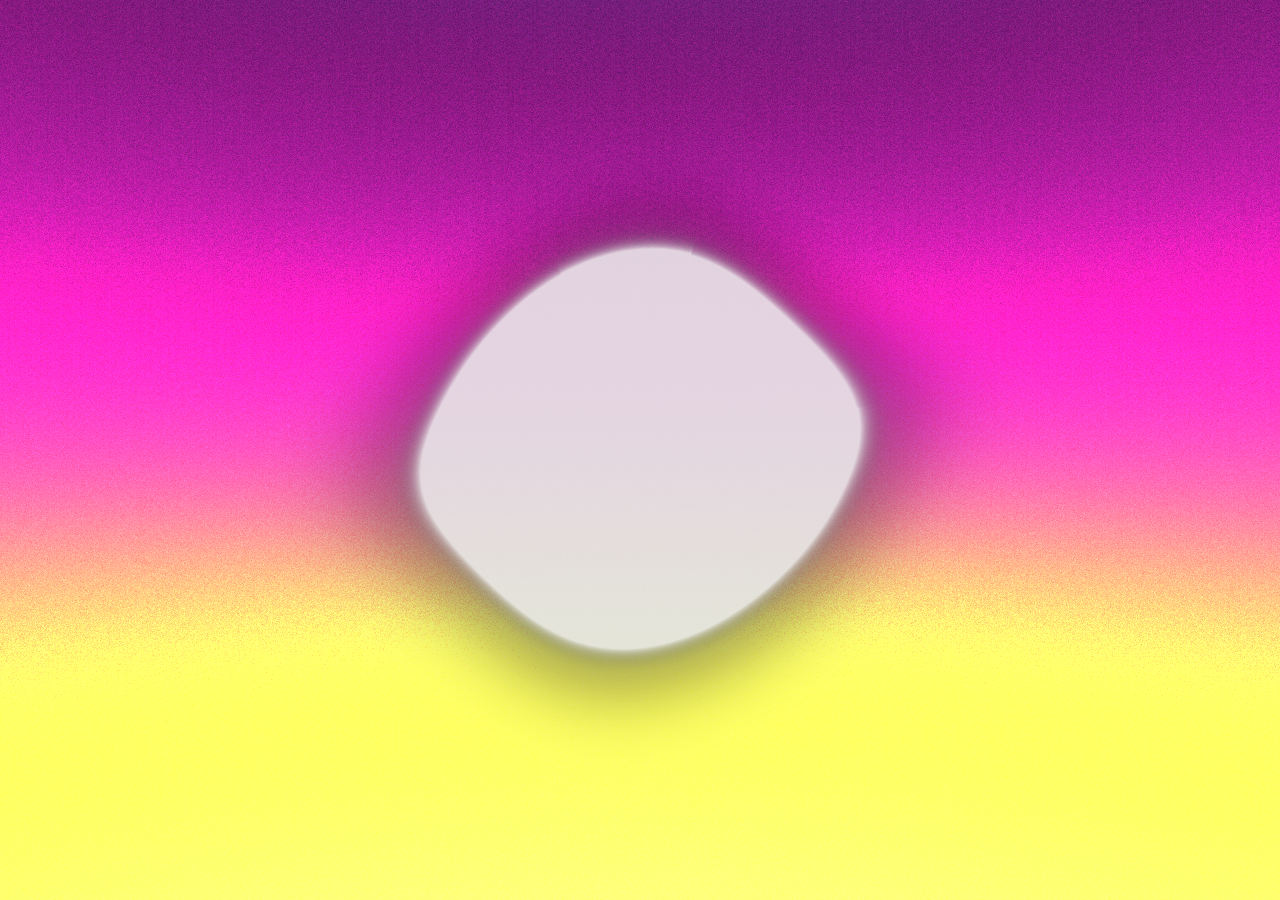
<file: aurora/index.html>
<!doctype html>
<html lang="en">
  <head>
    <meta charset="UTF-8" />
    <link rel="icon" type="image/svg+xml" href="./favicon.svg" />
    <meta name="viewport" content="width=device-width, initial-scale=1.0" />
    <title>aurora-screensaver</title>
    <script type="module" src="./assets/index-Byp8PXbI.js"></script>
    <link rel="stylesheet" href="./assets/index-BnoenZbm.css">
  </head>
  <body>
    <div id="root"></div>
  </body>
</html>
</file>
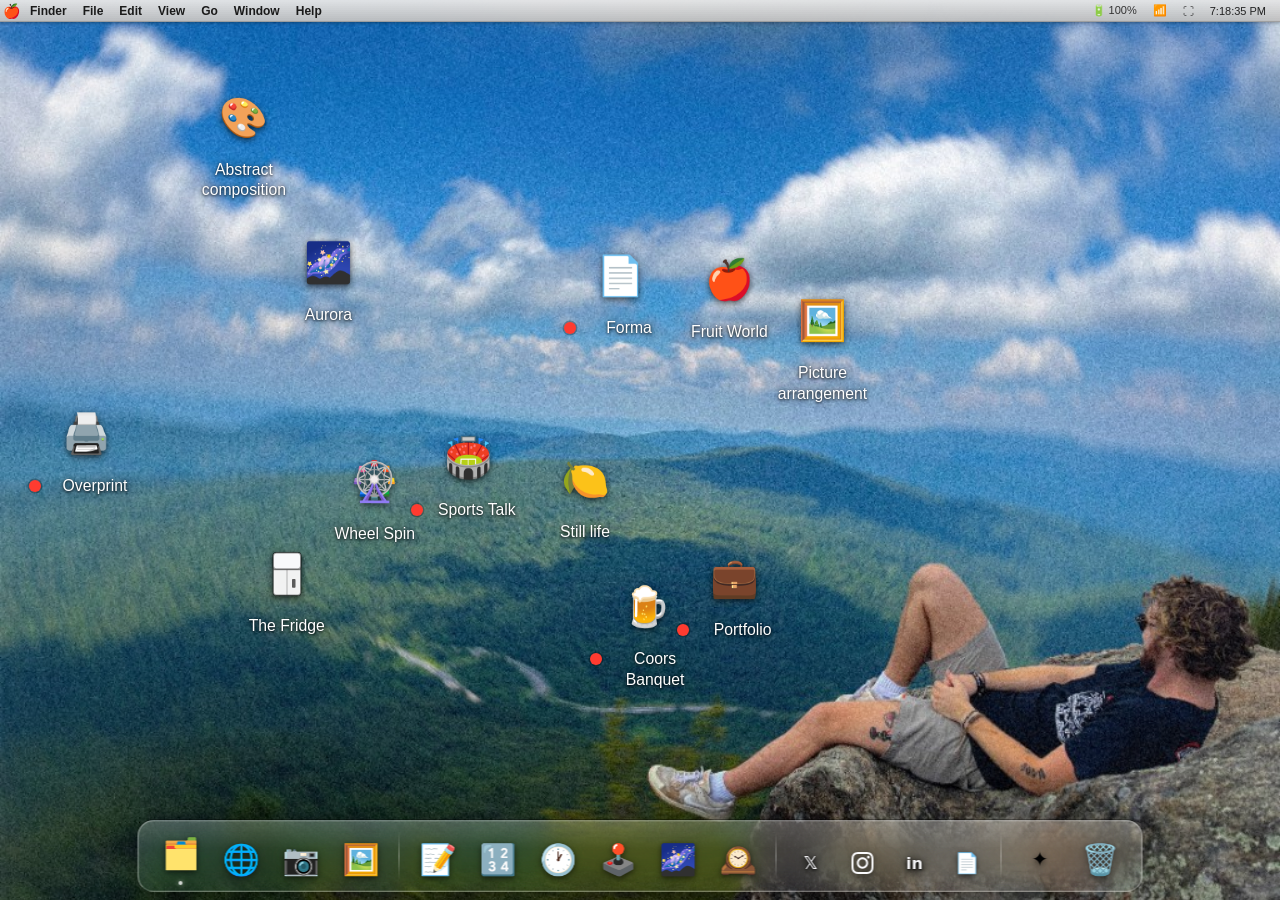
<file: samos.html>
<!DOCTYPE html>
<html lang="en">
<head>
<meta charset="UTF-8">
<meta name="viewport" content="width=device-width, initial-scale=1.0">
<title>Sam OS — Portfolio</title>
<style>
/* ===================== RESET & BASE ===================== */
*, *::before, *::after { box-sizing: border-box; margin: 0; padding: 0; }
html, body { width: 100%; height: 100%; overflow: hidden; font-family: -apple-system, 'Lucida Grande', 'Helvetica Neue', sans-serif; user-select: none; }

/* ===================== DESKTOP ===================== */
#desktop {
  width: 100vw; height: 100vh;
  background: #1a2332;
  background-image: url('samos-wallpaper.png');
  background-size: cover;
  background-position: center center;
  background-repeat: no-repeat;
  background-attachment: fixed;
  position: relative;
  overflow: hidden;
}

/* Light vignette for icon labels + dock legibility (does not hide the landscape) */
#desktop::after {
  content: '';
  position: absolute; inset: 0;
  pointer-events: none;
  z-index: 0;
  background: radial-gradient(ellipse 120% 100% at 50% 30%, transparent 20%, rgba(0,0,0,0.12) 100%);
}

/* ===================== MENUBAR ===================== */
#menubar {
  position: fixed; top: 0; left: 0; right: 0;
  height: 22px;
  background: linear-gradient(180deg,
    rgba(230,230,230,0.97) 0%,
    rgba(210,210,210,0.97) 50%,
    rgba(190,190,190,0.97) 100%);
  backdrop-filter: blur(20px);
  border-bottom: 1px solid rgba(0,0,0,0.3);
  display: flex; align-items: center;
  z-index: 10000;
  font-size: 12px;
  box-shadow: 0 1px 3px rgba(0,0,0,0.3);
  /* Linen texture effect */
  background-image:
    repeating-linear-gradient(
      0deg,
      transparent,
      transparent 1px,
      rgba(255,255,255,0.03) 1px,
      rgba(255,255,255,0.03) 2px
    ),
    linear-gradient(180deg, rgba(230,230,230,0.97) 0%, rgba(190,190,190,0.97) 100%);
}

.menubar-apple {
  width: 22px; height: 22px;
  display: flex; align-items: center; justify-content: center;
  font-size: 14px; cursor: pointer;
  padding: 0 8px;
  transition: background 0.1s;
}
.menubar-apple:hover { background: rgba(0,0,0,0.12); }

.menubar-item {
  padding: 0 8px; height: 22px;
  display: flex; align-items: center;
  font-size: 12px; font-weight: 600; color: #1a1a1a;
  cursor: pointer; border-radius: 3px;
  transition: background 0.1s;
}
.menubar-item:hover { background: rgba(0,0,100,0.15); color: white; }

.menubar-right {
  margin-left: auto;
  display: flex; align-items: center; gap: 4px;
  padding-right: 8px;
}
.menubar-right-item {
  padding: 0 6px; height: 22px;
  display: flex; align-items: center;
  font-size: 11px; color: #333;
  cursor: pointer; border-radius: 3px;
}
.menubar-right-item:hover { background: rgba(0,0,0,0.1); }

#mb-clock { font-size: 11px; color: #222; font-weight: 500; }

/* ===================== WINDOWS ===================== */
.window {
  position: absolute;
  background: #ececec;
  border-radius: 6px;
  box-shadow:
    0 20px 60px rgba(0,0,0,0.6),
    0 0 0 0.5px rgba(0,0,0,0.4),
    inset 0 1px 0 rgba(255,255,255,0.8);
  min-width: 300px; min-height: 200px;
  display: flex; flex-direction: column;
  overflow: hidden;
  z-index: 100;
  transition: box-shadow 0.15s;
  animation: windowOpen 0.18s cubic-bezier(0.34, 1.56, 0.64, 1);
}
.window.active {
  box-shadow:
    0 30px 80px rgba(0,0,0,0.7),
    0 0 0 0.5px rgba(0,0,0,0.5),
    inset 0 1px 0 rgba(255,255,255,0.9);
}
.window.inactive .titlebar { background: linear-gradient(180deg, #d4d4d4 0%, #c0c0c0 100%); }
.window.inactive .titlebar-title { color: #aaa; }
.window.inactive .traffic-light { filter: grayscale(1) brightness(1.3); }

@keyframes windowOpen {
  from { transform: scale(0.85); opacity: 0; }
  to { transform: scale(1); opacity: 1; }
}

/* Titlebar */
.titlebar {
  height: 22px;
  background: linear-gradient(180deg,
    #e0e0e0 0%, #c8c8c8 45%, #c0c0c0 50%, #c4c4c4 100%);
  border-bottom: 1px solid rgba(0,0,0,0.25);
  display: flex; align-items: center;
  padding: 0 8px;
  cursor: move;
  flex-shrink: 0;
  position: relative;
  box-shadow: inset 0 1px 0 rgba(255,255,255,0.7);
  /* Brushed metal horizontal lines */
  background-image:
    repeating-linear-gradient(
      0deg,
      transparent,
      transparent 1px,
      rgba(255,255,255,0.08) 1px,
      rgba(255,255,255,0.08) 2px
    ),
    linear-gradient(180deg, #e4e4e4 0%, #c0c0c0 50%, #c8c8c8 100%);
}

.traffic-lights { display: flex; gap: 6px; align-items: center; flex-shrink: 0; }

.tl {
  width: 12px; height: 12px; border-radius: 50%;
  cursor: pointer; border: 0.5px solid rgba(0,0,0,0.2);
  position: relative; transition: filter 0.1s;
  display: flex; align-items: center; justify-content: center;
}
.tl:hover::after { opacity: 1; }
.tl::after {
  position: absolute; font-size: 8px; line-height: 1;
  opacity: 0; transition: opacity 0.1s;
  font-weight: 700; color: rgba(0,0,0,0.5);
}
.tl-close { background: radial-gradient(circle at 35% 35%, #ff7c7c, #e03535); box-shadow: inset 0 -0.5px 0 rgba(0,0,0,0.15), 0 0 2px rgba(200,0,0,0.3); }
.tl-close::after { content: '×'; font-size: 9px; }
.tl-min { background: radial-gradient(circle at 35% 35%, #ffdd57, #e0a800); box-shadow: inset 0 -0.5px 0 rgba(0,0,0,0.15), 0 0 2px rgba(200,150,0,0.3); }
.tl-min::after { content: '−'; }
.tl-max { background: radial-gradient(circle at 35% 35%, #57e04e, #28a828); box-shadow: inset 0 -0.5px 0 rgba(0,0,0,0.15), 0 0 2px rgba(0,150,0,0.3); }
.tl-max::after { content: '+'; }

.titlebar-title {
  position: absolute; left: 50%; transform: translateX(-50%);
  font-size: 12px; font-weight: 600; color: #444;
  text-shadow: 0 1px 0 rgba(255,255,255,0.6);
  white-space: nowrap;
  pointer-events: none;
}

.titlebar-icon {
  position: absolute; left: 50%; transform: translateX(-50%) translateX(-55px);
  font-size: 14px; pointer-events: none;
}

.desktop-file-window .window-body {
  padding: 0 !important;
  overflow: hidden !important;
  display: flex !important;
  flex-direction: column !important;
  background: #4a4a4a !important;
}
.desktop-pdf-wrap {
  flex: 1;
  display: flex;
  flex-direction: column;
  min-height: 0;
  height: 100%;
}
.desktop-pdf-frame {
  flex: 1;
  border: none;
  width: 100%;
  min-height: 180px;
  background: #3d3d3d;
}
.desktop-pdf-toolbar {
  flex-shrink: 0;
  padding: 8px 12px;
  background: linear-gradient(180deg, #ececec, #d6d6d6);
  border-top: 1px solid rgba(0,0,0,0.15);
  display: flex;
  justify-content: flex-end;
  align-items: center;
  gap: 10px;
  font-size: 12px;
  color: #444;
}

/* Window content */
.window-body {
  flex: 1; overflow: auto;
  background: #f5f5f5;
  position: relative;
}

/* Scrollbar styling */
.window-body::-webkit-scrollbar { width: 15px; }
.window-body::-webkit-scrollbar-track {
  background: linear-gradient(90deg, #c8c8c8, #e0e0e0);
  border-left: 1px solid #b0b0b0;
}
.window-body::-webkit-scrollbar-thumb {
  background: linear-gradient(180deg, #b0b0b0, #989898);
  border-radius: 7px;
  border: 2px solid transparent; background-clip: content-box;
}

/* Resize handle */
.resize-handle {
  position: absolute; bottom: 0; right: 0;
  width: 14px; height: 14px;
  cursor: se-resize;
  background-image: url("data:image/svg+xml,%3Csvg xmlns='http://www.w3.org/2000/svg' width='14' height='14'%3E%3Cline x1='14' y1='2' x2='2' y2='14' stroke='%23aaa' stroke-width='1.5'/%3E%3Cline x1='14' y1='7' x2='7' y2='14' stroke='%23aaa' stroke-width='1.5'/%3E%3Cline x1='14' y1='12' x2='12' y2='14' stroke='%23aaa' stroke-width='1.5'/%3E%3C/svg%3E");
  background-repeat: no-repeat;
  background-position: center;
  z-index: 10;
}

/* ===================== DESKTOP ICONS ===================== */
.desktop-icon {
  display: flex; flex-direction: column; align-items: center;
  gap: 6px; cursor: pointer; padding: 9px;
  border-radius: 9px;
  transition: background 0.1s;
}
.desktop-icon:hover { background: rgba(255,255,255,0.15); }
.desktop-icon.selected { background: rgba(100,150,255,0.4); }

.icon-img {
  width: 72px; height: 72px;
  border-radius: 14px;
  display: flex; align-items: center; justify-content: center;
  font-size: 39px;
  background: transparent;
  box-shadow: none;
  position: relative;
  overflow: visible;
}

#desktop-icons .icon-img {
  filter: drop-shadow(0 2px 3px rgba(0, 0, 0, 0.65));
}

.icon-img::after {
  display: none;
}

.icon-img > svg.icon-fridge {
  position: relative;
  z-index: 1;
  width: 40px;
  height: 50px;
  filter: drop-shadow(0 1px 2px rgba(0,0,0,0.2));
}
.project-header svg.icon-fridge {
  position: relative;
  z-index: 1;
  width: 72px;
  height: 90px;
  filter: drop-shadow(0 2px 4px rgba(0,0,0,0.25));
}
.titlebar-icon svg.icon-fridge {
  width: 15px;
  height: 19px;
}

.icon-label {
  font-size: 15.75px; color: white; text-align: center;
  text-shadow: 0 1px 3px rgba(0,0,0,0.9), 0 0 8px rgba(0,0,0,0.5);
  line-height: 1.3; word-break: break-word;
  width: 100%; white-space: pre-line;
}
/* Featured desktop icons — small indicator to the left of the name (macOS-style) */
.icon-label-row {
  display: flex;
  flex-direction: row;
  align-items: flex-start;
  justify-content: center;
  gap: 5px;
  width: 100%;
  max-width: 126px;
}
.icon-priority-dot {
  flex-shrink: 0;
  width: 12px;
  height: 12px;
  border-radius: 50%;
  background: #ff3b30;
  box-shadow: 0 0 0 1.5px rgba(0,0,0,0.28);
  margin-top: 4px;
}
.icon-label-row .icon-label {
  flex: 1;
  min-width: 0;
  width: auto;
  text-align: center;
}

/* ===================== DOCK ===================== */
#dock {
  position: fixed; bottom: 8px; left: 50%;
  transform: translateX(-50%);
  height: 72px;
  background: linear-gradient(180deg,
    rgba(255,255,255,0.25) 0%,
    rgba(255,255,255,0.12) 40%,
    rgba(200,220,255,0.08) 100%);
  backdrop-filter: blur(20px) saturate(180%);
  border: 0.5px solid rgba(255,255,255,0.35);
  border-bottom: 0.5px solid rgba(255,255,255,0.15);
  border-radius: 16px;
  padding: 6px 16px;
  display: flex; align-items: flex-end; gap: 8px;
  z-index: 9000;
  box-shadow:
    0 2px 30px rgba(0,0,0,0.5),
    0 0 0 0.5px rgba(255,255,255,0.2) inset,
    0 -1px 0 rgba(0,0,0,0.3);
}

.dock-separator {
  width: 1px; height: 48px;
  background: linear-gradient(180deg, transparent, rgba(255,255,255,0.4), transparent);
  margin: 0 4px; align-self: center;
}

.dock-icon {
  display: flex; flex-direction: column; align-items: center;
  cursor: pointer; position: relative;
  transition: transform 0.15s cubic-bezier(0.34, 1.56, 0.64, 1);
}
.dock-icon:hover { transform: translateY(-12px) scale(1.15); }
.dock-icon:hover .dock-tooltip { opacity: 1; transform: translateY(-8px); }
.dock-icon:active { transform: translateY(-6px) scale(1.05); }

.dock-icon-img {
  width: 52px; height: 52px;
  border-radius: 12px;
  display: flex; align-items: center; justify-content: center;
  font-size: 30px;
  background: transparent;
  box-shadow: none;
  position: relative;
  overflow: visible;
}

#dock .dock-icon-img {
  filter: drop-shadow(0 2px 3px rgba(0, 0, 0, 0.6));
}

.dock-icon-img::after {
  display: none;
}

.dock-icon-img .dock-brand-x,
.dock-icon-img.dock-brand-text {
  font-family: system-ui, -apple-system, sans-serif;
  font-weight: 800;
  color: rgba(245,245,247,0.98);
  text-shadow: 0 1px 3px rgba(0, 0, 0, 0.85), 0 0 12px rgba(0, 0, 0, 0.65);
}

.dock-icon-img .dock-brand-in {
  font-family: system-ui, -apple-system, sans-serif;
  font-weight: 800;
  font-size: 16px;
  color: rgba(245,245,247,0.98);
  text-shadow: 0 1px 3px rgba(0, 0, 0, 0.85), 0 0 12px rgba(0, 0, 0, 0.65);
}

.dock-icon-img svg.dock-ig-svg path {
  fill: rgba(250,250,252,1);
}

/* Compact “folder” stack on the right — social + resume (macOS-style mini tiles) */
.dock-icon.dock-quick .dock-icon-img {
  width: 44px; height: 44px;
  border-radius: 10px;
  font-size: 22px;
}
.dock-icon.dock-quick .dock-icon-img::after { display: none; }
.dock-icon.dock-quick .dock-tooltip { font-size: 10px; }
.dock-icon.dock-quick > .dock-dot { display: none !important; }

/* ===================== TIME MACHINE ===================== */
.timemachine-window .window-body {
  display: flex;
  flex-direction: column;
  min-height: 0;
  padding: 0 !important;
  overflow: hidden !important;
  background: #0a0a10 !important;
}
.timemachine-root {
  display: flex;
  flex-direction: column;
  align-items: stretch;
  flex: 1;
  min-height: 0;
  position: relative;
  background: #0c0c12;
  color: rgba(248,248,252,0.96);
}

/* ------- Library (default) ------- */
.timemachine-library {
  flex: 1;
  display: flex;
  flex-direction: column;
  min-height: 0;
  padding: 28px min(72px, 8vw) 36px;
  overflow-y: auto;
  overflow-x: hidden;
  background:
    radial-gradient(ellipse 80% 55% at 50% -10%, rgba(80,105,230,0.18), transparent 55%),
    linear-gradient(180deg, #12121a 0%, #08080f 100%);
}
.tm-library-intro {
  text-align: center;
  max-width: 520px;
  margin: 0 auto 20px;
  font-size: 13px;
  line-height: 1.55;
  color: rgba(255,255,255,0.55);
}
.timemachine-library h3 {
  margin: 0 auto 14px;
  font-size: 12px;
  font-weight: 800;
  letter-spacing: 0.14em;
  text-transform: uppercase;
  color: rgba(255,255,255,0.38);
}
.timemachine-nav {
  display: flex;
  flex-direction: column;
  gap: 8px;
  width: min(460px, 100%);
  margin: 0 auto;
}
.tm-sys-btn {
  display: block;
  width: 100%;
  text-align: left;
  padding: 11px 14px;
  font-size: 13px;
  font-weight: 600;
  color: inherit;
  background: rgba(255,255,255,0.07);
  border: 1px solid rgba(255,255,255,0.12);
  border-radius: 10px;
  cursor: pointer;
  transition: background 0.12s, border-color 0.12s, transform 0.08s;
}
.tm-sys-btn:hover {
  background: rgba(255,255,255,0.13);
}
.tm-sys-btn.active {
  border-color: rgba(120,160,255,0.6);
  background: rgba(55,92,212,0.28);
}
.timemachine-library-foot {
  margin-top: auto;
  padding-top: 24px;
  text-align: right;
  font-size: 10px;
  line-height: 1.45;
  color: rgba(255,255,255,0.45);
}
.timemachine-library-foot a {
  color: #9ec0ff;
  text-decoration: none;
}
.timemachine-library-foot a:hover {
  text-decoration: underline;
}

/* ------- Runner: emulation fills Sam OS window body (below title bar) ------- */
.timemachine-runner {
  flex: 1;
  display: none;
  flex-direction: column;
  min-height: 0;
  position: relative;
  background: #000;
}

/* Floated chrome — viewport participates in layout (flex-grow) */
.tm-float-controls {
  position: absolute;
  top: 8px;
  left: 8px;
  right: 8px;
  z-index: 20;
  display: flex;
  align-items: center;
  gap: 10px;
  pointer-events: none;
}
.tm-float-controls > * {
  pointer-events: auto;
}
.tm-back-library {
  padding: 5px 12px;
  font-size: 12px;
  font-weight: 700;
  color: rgba(245,247,252,0.95);
  background: rgba(14,14,22,0.82);
  border: 1px solid rgba(255,255,255,0.2);
  border-radius: 6px;
  cursor: pointer;
  backdrop-filter: blur(10px);
  box-shadow: 0 2px 14px rgba(0,0,0,0.45);
}
.tm-back-library:hover {
  background: rgba(32,32,42,0.92);
}
#timemachine-runner-title {
  flex: 1;
  font-size: 10px;
  font-weight: 700;
  letter-spacing: 0.08em;
  text-transform: uppercase;
  color: rgba(255,255,255,0.45);
  text-shadow: 0 1px 3px rgba(0,0,0,0.9);
}

.timemachine-viewport {
  flex: 1;
  width: 100%;
  min-height: 240px;
  position: relative;
  display: flex;
  align-items: center;
  justify-content: center;
  overflow: hidden;
  background: radial-gradient(ellipse at center, #232a38 0%, #000 70%);
}

#timemachine-frame-shell {
  display: flex;
  align-items: center;
  justify-content: center;
  box-shadow:
    0 12px 48px rgba(0,0,0,0.65),
    0 0 0 1px rgba(255,255,255,0.06);
  border-radius: 4px;
  overflow: hidden;
  background: #000;
}

#timemachine-frame {
  display: block;
  border: none;
  background: #000;
  vertical-align: top;
}

.tm-float-attrib {
  position: absolute;
  right: 8px;
  bottom: 8px;
  z-index: 20;
  max-width: min(360px, 85vw);
  text-align: right;
  padding: 5px 8px;
  font-size: 10px;
  line-height: 1.35;
  color: rgba(255,255,255,0.72);
  background: rgba(10,10,14,0.55);
  border-radius: 6px;
  border: 0.5px solid rgba(255,255,255,0.1);
  pointer-events: auto;
  backdrop-filter: blur(10px);
}
.tm-float-attrib a {
  color: #b6d4ff;
  text-decoration: none;
}
.tm-float-attrib a:hover {
  text-decoration: underline;
}

.dock-ig-svg {
  width: 24px;
  height: 24px;
  display: block;
  position: relative;
  z-index: 1;
}
.dock-icon.dock-quick .dock-ig-svg {
  width: 22px;
  height: 22px;
}

.dock-dot {
  width: 4px; height: 4px; border-radius: 50%;
  background: rgba(255,255,255,0.8);
  margin-top: 2px;
  box-shadow: 0 0 4px rgba(255,255,255,0.5);
}

.dock-tooltip {
  position: absolute; bottom: calc(100% + 8px);
  background: rgba(20,20,20,0.85);
  color: white; font-size: 11px; font-weight: 500;
  padding: 3px 8px; border-radius: 5px;
  white-space: nowrap;
  opacity: 0; pointer-events: none;
  transition: opacity 0.15s, transform 0.15s;
  transform: translateY(-2px);
  border: 0.5px solid rgba(255,255,255,0.2);
}

/* ===================== PROJECT WINDOW ===================== */
.project-header {
  background: linear-gradient(180deg, #f6f6f8 0%, #eaeaf0 100%);
  height: 160px;
  display: flex; align-items: center; justify-content: center;
  font-size: 60px;
  position: relative;
  flex-shrink: 0;
}
.project-header::after {
  content: '';
  position: absolute; bottom: 0; left: 0; right: 0; height: 1px;
  background: linear-gradient(90deg, transparent, rgba(0,0,0,0.2), transparent);
}

.project-content {
  padding: 20px 24px;
}
.project-title {
  font-size: 20px; font-weight: 700; color: #1a1a1a;
  margin-bottom: 6px;
}
.project-subtitle {
  font-size: 11px; font-weight: 600; color: #888;
  text-transform: uppercase; letter-spacing: 0.08em;
  margin-bottom: 14px;
}
.project-desc {
  font-size: 13px; color: #444; line-height: 1.6;
  margin-bottom: 20px;
}
.project-tags {
  display: flex; flex-wrap: wrap; gap: 6px; margin-bottom: 20px;
}
.tag {
  font-size: 10px; font-weight: 600; color: #555;
  background: rgba(0,0,0,0.07);
  border: 0.5px solid rgba(0,0,0,0.12);
  border-radius: 4px; padding: 3px 8px;
  text-transform: uppercase; letter-spacing: 0.06em;
}
.project-actions {
  display: flex; gap: 10px;
}
.btn {
  flex: 1; height: 26px;
  border-radius: 5px;
  font-size: 12px; font-weight: 600;
  cursor: pointer; border: none;
  display: flex; align-items: center; justify-content: center; gap: 6px;
  transition: filter 0.1s, transform 0.08s;
}
.btn:hover { filter: brightness(1.08); }
.btn:active { transform: scale(0.97); }

.btn-primary {
  background: linear-gradient(180deg, #6aacf5 0%, #2d7dd2 50%, #2070c8 100%);
  border: 0.5px solid rgba(0,0,90,0.3);
  color: white;
  box-shadow: 0 1px 3px rgba(0,0,0,0.3), inset 0 1px 0 rgba(255,255,255,0.3);
  text-shadow: 0 -1px 0 rgba(0,0,0,0.3);
}
.btn-secondary {
  background: linear-gradient(180deg, #f0f0f0 0%, #d8d8d8 50%, #d0d0d0 100%);
  border: 0.5px solid rgba(0,0,0,0.25);
  color: #333;
  box-shadow: 0 1px 3px rgba(0,0,0,0.15), inset 0 1px 0 rgba(255,255,255,0.8);
}

/* ===================== BROWSER WINDOW ===================== */
.browser-toolbar {
  height: 36px;
  background: linear-gradient(180deg, #f8f8f8 0%, #e8e8e8 100%);
  border-bottom: 1px solid rgba(0,0,0,0.2);
  display: flex; align-items: center; gap: 6px;
  padding: 0 10px;
  flex-shrink: 0;
}

.nav-btn {
  width: 26px; height: 20px;
  background: linear-gradient(180deg, #e8e8e8 0%, #d0d0d0 100%);
  border: 0.5px solid rgba(0,0,0,0.25);
  border-radius: 4px; cursor: pointer;
  font-size: 12px;
  display: flex; align-items: center; justify-content: center;
  box-shadow: inset 0 1px 0 rgba(255,255,255,0.6);
  transition: filter 0.1s;
}
.nav-btn:hover { filter: brightness(1.05); }
.nav-btn:active { background: linear-gradient(180deg, #d0d0d0 0%, #c0c0c0 100%); }
.nav-btn:disabled { opacity: 0.4; cursor: default; }

.address-bar {
  flex: 1; height: 22px;
  background: white;
  border: 1px solid rgba(0,0,0,0.3);
  border-radius: 4px;
  padding: 0 8px;
  font-size: 11px; color: #333;
  outline: none;
  box-shadow: inset 0 1px 2px rgba(0,0,0,0.1), 0 1px 0 rgba(255,255,255,0.8);
}
.address-bar:focus { border-color: #4a90d9; box-shadow: inset 0 1px 2px rgba(0,0,0,0.1), 0 0 0 2px rgba(74,144,217,0.4); }

.sam-toolbar-privacy {
  flex: 0 0 auto;
  display: inline-flex;
  align-items: center;
  gap: 4px;
  font-size: 10px;
  font-weight: 600;
  color: #444;
  white-space: nowrap;
  cursor: pointer;
  user-select: none;
}
.sam-toolbar-privacy input { margin: 0; accent-color: #2d7dd2; cursor: pointer; }

.go-btn {
  width: 44px; height: 22px;
  background: linear-gradient(180deg, #6aacf5, #2d7dd2);
  border: 0.5px solid rgba(0,0,90,0.3);
  border-radius: 4px; cursor: pointer;
  font-size: 11px; font-weight: 600; color: white;
  box-shadow: inset 0 1px 0 rgba(255,255,255,0.3);
}

.browser-bookmarks {
  /* Stack above .browser-body so folder menus paint over the page/iframe. */
  position: relative;
  z-index: 20;
  flex-shrink: 0;
  display: flex;
  align-items: stretch;
  gap: 4px;
  padding: 4px 10px 6px;
  min-height: 28px;
  background: linear-gradient(180deg, #f3f3f3 0%, #e8e8e8 100%);
  border-bottom: 1px solid rgba(0,0,0,0.16);
  overflow-x: auto;
  overflow-y: visible;
  white-space: nowrap;
}
.browser-bm-folder {
  position: relative;
  flex: 0 0 auto;
  display: flex;
  align-items: center;
}
.browser-bm-folder-btn {
  flex: 0 0 auto;
  max-width: 200px;
  overflow: hidden;
  text-overflow: ellipsis;
  padding: 4px 11px;
  border-radius: 5px;
  border: 1px solid rgba(0,0,0,0.2);
  background: linear-gradient(180deg, #fff 0%, #ececec 100%);
  font-size: 11px;
  font-family: inherit;
  font-weight: 600;
  color: #222;
  cursor: default;
  white-space: nowrap;
}
.browser-bm-folder-btn:hover { filter: brightness(1.03); }
.browser-bm-folder-btn[aria-expanded="true"] {
  background: linear-gradient(180deg, #dbeaff 0%, #c8dcf5 100%);
  border-color: rgba(10,100,200,0.45);
}
/* Red “featured” dot on the Projects folder chip (matches desktop badge), not on each dropdown row. */
.browser-bm-folder-btn--featured {
  display: inline-flex;
  flex-direction: row;
  align-items: center;
  gap: 6px;
}
.browser-bm-folder-btn--featured .browser-bm-folder-btn-text {
  flex: 1;
  min-width: 0;
  overflow: hidden;
  text-overflow: ellipsis;
}
.browser-bm-folder-btn--featured .icon-priority-dot {
  flex-shrink: 0;
  width: 10px;
  height: 10px;
  margin-top: 0;
}
.browser-bm-folder-menu {
  min-width: 180px;
  max-width: 280px;
  padding: 4px 0;
  margin: 0;
  background: rgba(253,253,253,0.98);
  backdrop-filter: blur(12px);
  border: 0.5px solid rgba(0,0,0,0.22);
  border-radius: 8px;
  box-shadow: 0 10px 36px rgba(0,0,0,0.22);
  flex-direction: column;
}
/* Portaled to document.body so the menu is not a child of .browser-bookmarks (overflow / layout). */
.browser-bm-folder-menu--portal {
  position: fixed;
  z-index: 50000;
  display: flex;
  box-sizing: border-box;
}
.browser-bm-link {
  display: block;
  width: 100%;
  padding: 7px 14px;
  border: none;
  background: transparent;
  font-size: 12px;
  font-family: inherit;
  text-align: left;
  color: #222;
  cursor: pointer;
  white-space: nowrap;
  overflow: hidden;
  text-overflow: ellipsis;
}
.browser-bm-link:hover { background: rgba(10,132,255,0.12); color: #000; }

.browser-tabs {
  height: 24px;
  background: linear-gradient(180deg, #d4d4d4 0%, #c0c0c0 100%);
  border-bottom: 1px solid rgba(0,0,0,0.2);
  display: flex; align-items: flex-end;
  padding: 0 8px;
  flex-shrink: 0;
  min-width: 0;
  gap: 4px;
}

.browser-tabs-main {
  flex: 1;
  min-width: 0;
  display: flex;
  align-items: flex-end;
  gap: 2px;
}

.browser-tab {
  height: 20px; padding: 0 8px 0 12px;
  flex: 1 1 0;
  min-width: 0;
  max-width: 240px;
  background: linear-gradient(180deg, #ebebeb 0%, #e0e0e0 100%);
  border: 0.5px solid rgba(0,0,0,0.2);
  border-bottom: none;
  border-radius: 4px 4px 0 0;
  font-size: 11px; color: #333;
  display: flex; align-items: center; gap: 4px;
  cursor: pointer;
}

/* One open tab: size to title (capped), like desktop browsers—do not span full strip */
.browser-tabs-main:has(> .browser-tab:only-child) .browser-tab {
  flex: 0 1 auto;
  width: auto;
  max-width: 240px;
  min-width: 120px;
}
.browser-tab-label {
  flex: 1;
  min-width: 0;
  overflow: hidden;
  text-overflow: ellipsis;
  white-space: nowrap;
}
.browser-tab .browser-tab-close {
  flex-shrink: 0;
  width: 16px;
  height: 16px;
  padding: 0;
  border: none;
  border-radius: 3px;
  background: transparent;
  color: #555;
  font-size: 15px;
  line-height: 1;
  cursor: pointer;
  opacity: 0;
  pointer-events: none;
  display: flex;
  align-items: center;
  justify-content: center;
}
.browser-tab:hover .browser-tab-close {
  opacity: 1;
  pointer-events: auto;
}
.browser-tab .browser-tab-close:hover {
  background: rgba(0,0,0,0.14);
  color: #111;
}
.browser-tab .browser-tab-close:focus {
  outline: none;
}
.browser-tab .browser-tab-close:focus-visible {
  outline: 1px solid #4a90d9;
  outline-offset: 1px;
}
.browser-tab.active {
  background: #f5f5f5;
  color: #111;
}
.browser-tab-add {
  height: 20px; min-width: 22px; padding: 0 6px; margin-left: 0; margin-bottom: 0;
  flex-shrink: 0;
  background: rgba(255,255,255,0.25); border: 0.5px dashed rgba(0,0,0,0.25);
  border-radius: 4px 4px 0 0; font-size: 14px; line-height: 1; cursor: pointer;
  display: flex; align-items: center; justify-content: center; color: #444;
}
.browser-tab-add:hover { background: rgba(255,255,255,0.45); }

.browser-body { flex: 1; position: relative; z-index: 0; background: white; overflow: hidden; }
.sam-tab-panel { position: absolute; inset: 0; overflow: hidden; display: none; background: #fff; }
.browser-iframe {
  width: 100%; height: 100%;
  border: none;
  background: white;
}

.browser-new-tab {
  display: flex; flex-direction: column;
  align-items: center; justify-content: center;
  height: 100%;
  background: linear-gradient(135deg, #1e3a5f 0%, #1a2840 100%);
  color: white; gap: 20px;
}
.browser-new-tab h2 { font-size: 28px; font-weight: 300; letter-spacing: 0.1em; }
.browser-new-tab .samium-logo { font-size: 56px; }
.browser-new-tab p { font-size: 13px; color: rgba(255,255,255,0.6); }

.browser-loading {
  position: absolute; top: 0; left: 0; right: 0; height: 2px;
  background: linear-gradient(90deg, #2d7dd2 0%, #6aacf5 50%, #2d7dd2 100%);
  background-size: 200% 100%;
  animation: loading 1.5s linear infinite;
  display: none;
}
.browser-loading.active { display: block; }
@keyframes loading {
  0% { background-position: 200% 0; }
  100% { background-position: -200% 0; }
}

/* ===================== FINDER WINDOW ===================== */
.finder-sidebar {
  width: 140px; flex-shrink: 0;
  background: linear-gradient(180deg, #dde3ea 0%, #c8d0da 100%);
  border-right: 1px solid rgba(0,0,0,0.15);
  padding: 8px 0;
}
.finder-sidebar-item {
  padding: 4px 12px;
  font-size: 12px; color: #445;
  cursor: pointer; border-radius: 4px; margin: 0 4px;
  display: flex; align-items: center; gap: 6px;
}
.finder-sidebar-item:hover { background: rgba(0,0,0,0.08); }
.finder-sidebar-item.active { background: #4a90d9; color: white; }
.finder-section-label {
  font-size: 10px; font-weight: 700; color: #888;
  text-transform: uppercase; letter-spacing: 0.08em;
  padding: 8px 12px 2px;
}

.finder-grid {
  flex: 1; padding: 16px;
  display: grid; grid-template-columns: repeat(auto-fill, minmax(80px, 1fr));
  gap: 8px; align-content: start;
  background: white;
  overflow-y: auto;
}

.finder-file {
  display: flex; flex-direction: column; align-items: center; gap: 4px;
  padding: 8px 4px; border-radius: 4px; cursor: pointer;
}
.finder-file:hover { background: rgba(74,144,217,0.15); }
.finder-file.selected { background: rgba(74,144,217,0.3); }
.finder-file-icon {
  font-size: 36px;
  display: flex;
  align-items: center;
  justify-content: center;
  min-height: 40px;
}
.finder-file-icon svg.icon-fridge {
  width: 34px;
  height: 42px;
}
.finder-file-name {
  font-size: 11px; color: #333; text-align: center;
  line-height: 1.3; word-break: break-word;
}

.finder-status-bar {
  height: 22px;
  background: linear-gradient(180deg, #e8e8e8 0%, #d8d8d8 100%);
  border-top: 1px solid rgba(0,0,0,0.15);
  display: flex; align-items: center;
  padding: 0 12px;
  font-size: 11px; color: #666;
  flex-shrink: 0;
}

/* ===================== STICKY NOTE ===================== */
.sticky-note {
  background: #fef08a;
  box-shadow: 3px 3px 10px rgba(0,0,0,0.3);
}
.sticky-note .titlebar {
  background: #fde047;
  border-bottom: 1px solid rgba(0,0,0,0.1);
}
.sticky-note .titlebar-title { color: #92400e; text-shadow: none; }
.sticky-note .window-body {
  background: #fef9c3;
  padding: 0;
}
.sticky-textarea {
  width: 100%; height: 100%;
  background: transparent;
  border: none; outline: none;
  padding: 12px; resize: none;
  font-family: 'Helvetica Neue', sans-serif;
  font-size: 14px; line-height: 1.5; color: #333;
}

/* ===================== CLOCK WIDGET ===================== */
.clock-widget { background: #1a1a1a; }
.clock-widget .titlebar {
  background: linear-gradient(180deg, #2a2a2a, #1a1a1a);
  border-bottom: 1px solid #000;
}
.clock-widget .titlebar-title { color: #888; text-shadow: none; }
.clock-body {
  background: radial-gradient(circle, #1e1e1e 0%, #0a0a0a 100%);
  display: flex; align-items: center; justify-content: center;
  flex-direction: column; gap: 4px;
  height: 100%;
}
#clock-time {
  font-size: 42px; font-weight: 100;
  color: #fff;
  font-variant-numeric: tabular-nums;
  text-shadow: 0 0 20px rgba(255,255,255,0.3);
  letter-spacing: 0.04em;
}
#clock-date {
  font-size: 12px; color: rgba(255,255,255,0.5);
  letter-spacing: 0.1em; text-transform: uppercase;
}

/* ===================== ARCADE — retro Mac ===================== */
.arcade-app { background: #c0c0c0 !important; }
.arcade-app .titlebar {
  background: linear-gradient(180deg, #ececec, #cfcfcf);
  border-bottom: 1px solid #444;
}
.arcade-app .titlebar-title {
  color: #000;
  text-shadow: none;
  font-family: Geneva, system-ui, sans-serif;
  font-weight: 700;
  letter-spacing: 0.02em;
}
.arcade-hub {
  height: 100%;
  display: flex;
  flex-direction: column;
  min-height: 0;
  font-family: Geneva, Chicago, ui-monospace, "Courier New", monospace;
  font-size: 13px;
  color: #000;
}
.arcade-hub .window-body-context { overflow: hidden; }
.arcade-strip {
  display: flex;
  gap: 6px;
  padding: 7px 8px;
  flex-shrink: 0;
  background: repeating-linear-gradient(
    135deg,
    #c8c8c8, #c8c8c8 10px,
    #bebebe 10px, #bebebe 20px
  );
  border-bottom: 1px solid rgba(0, 0, 0, 0.35);
  box-shadow: inset 0 1px 0 rgba(255, 255, 255, 0.65);
}
.arcade-strip .arcade-tab {
  flex: 1;
  font-family: inherit;
  font-size: 13px;
  font-weight: 700;
  padding: 6px 8px;
  border: 1.5px solid #000;
  border-radius: 5px;
  background: linear-gradient(180deg, #fff 0%, #d4d4d4 92%, #a8a8a8);
  cursor: pointer;
  box-shadow: inset 1px 1px 0 rgba(255, 255, 255, 0.85),
    inset -1px -1px 0 rgba(0, 0, 0, 0.12);
}
.arcade-strip .arcade-tab:hover {
  filter: brightness(1.03);
}
.arcade-strip .arcade-tab.active {
  background: linear-gradient(180deg, #a8caf0 0%, #6bacf7 94%, #2d76c4);
  color: #fff;
  text-shadow: 0 -1px 0 rgba(0, 0, 0, 0.35);
}

.arcade-panels-wrap {
  flex: 1;
  min-height: 0;
  padding: 10px;
  background: linear-gradient(180deg, #d8d8d8 0%, #c8c8c8 100%);
}

.arcade-panel {
  height: 100%;
  display: flex;
  flex-direction: column;
  align-items: center;
  justify-content: flex-start;
  gap: 8px;
  padding: 6px;
  overflow: hidden;
}
.arcade-hud {
  width: 100%;
  display: flex;
  justify-content: space-between;
  padding: 0 4px;
  font-variant-numeric: tabular-nums;
  font-weight: 600;
  max-width: 330px;
}
.arcade-panel canvas.mac-canvas-game {
  image-rendering: pixelated;
  image-rendering: crisp-edges;
  background: repeating-linear-gradient(90deg,
    rgba(230,230,230,1) 0 2px, rgba(255,255,255,1) 2px 4px),
    repeating-linear-gradient(180deg,
    rgba(238,238,238,1) 0 2px, rgba(246,246,246,1) 2px 4px);
  border: 2px solid #000;
  box-shadow:
    inset 3px 3px 0 rgba(255, 255, 255, 0.75),
    3px 3px 0 rgba(120, 120, 120, 0.6);
}

.arcade-hint {
  font-size: 11px;
  color: #444;
}
.retro-push {
  font-family: inherit;
  font-size: 12px;
  font-weight: 700;
  padding: 8px 20px;
  border: 1.5px solid #000;
  border-radius: 5px;
  background: linear-gradient(180deg, #fdfdfd 0%, #dcdcdc);
  cursor: pointer;
  box-shadow: inset 2px 2px 0 rgba(255, 255, 255, 0.9),
    inset -2px -2px 3px rgba(0, 0, 0, 0.1);
}
.retro-push:hover { filter: brightness(1.02); }
.retro-push:active {
  transform: translateY(1px);
}

/* Credits about box */
.credits-about .window-body {
  overflow: hidden;
  padding: 0 !important;
}
.credits-pane {
  height: 100%;
  overflow: auto;
  padding: 20px 24px;
  font-family: Geneva, "Helvetica Neue", sans-serif;
  font-size: 13px;
  line-height: 1.55;
  color: #111;
  background: linear-gradient(180deg, #fafafa 0%, #e4e4e4 100%);
}
.credits-pane h2 {
  margin: 0 0 6px;
  font-size: 18px;
  font-weight: 700;
}
.credits-pane h3 {
  font-size: 14px;
  margin: 16px 0 6px;
  font-weight: 700;
}
.credits-pane a { color: #06c; }
.credits-pane a:hover { color: #04a; text-decoration: underline; }
.credits-pane .muted {
  margin-top: 18px;
  font-size: 11px;
  color: #666;
}

/* ===================== CALCULATOR ===================== */
.calc-body {
  background: #c0c0c0;
  padding: 12px;
  display: flex; flex-direction: column; gap: 8px;
  height: 100%;
}
.calc-display {
  background: #1a1a1a;
  border-radius: 3px;
  padding: 8px 12px;
  text-align: right;
  font-size: 28px;
  color: #00ff41;
  font-family: monospace;
  border: 1px solid #888;
  box-shadow: inset 0 2px 5px rgba(0,0,0,0.4);
  min-height: 52px;
  display: flex; align-items: center; justify-content: flex-end;
  word-break: break-all;
}
.calc-btns {
  display: grid; grid-template-columns: repeat(4, 1fr);
  gap: 4px; flex: 1;
}
.calc-btn {
  border-radius: 4px; cursor: pointer;
  font-size: 14px; font-weight: 600;
  border: none; border-top: 1px solid rgba(255,255,255,0.5);
  box-shadow: 0 2px 0 rgba(0,0,0,0.25), inset 0 1px 0 rgba(255,255,255,0.3);
  transition: filter 0.08s, transform 0.08s;
}
.calc-btn:hover { filter: brightness(1.08); }
.calc-btn:active { transform: scale(0.96); box-shadow: 0 1px 0 rgba(0,0,0,0.25); }
.calc-btn-num { background: linear-gradient(180deg, #e0e0e0, #c8c8c8); color: #333; }
.calc-btn-op { background: linear-gradient(180deg, #ffa940, #e07820); color: white; }
.calc-btn-fn { background: linear-gradient(180deg, #b0b0b0, #989898); color: #333; }
.calc-btn-eq { background: linear-gradient(180deg, #4a90e2, #2d6cc0); color: white; }
.calc-btn-wide { grid-column: span 2; }

/* ===================== MISC ===================== */
.separator { height: 1px; background: linear-gradient(90deg, transparent, rgba(0,0,0,0.15), transparent); margin: 12px 0; }

.window-sidebar-row { display: flex; height: calc(100% - 22px); overflow: hidden; }

/* Tooltip */
.tooltip {
  position: fixed; z-index: 99999;
  background: rgba(20,20,20,0.9); color: white;
  font-size: 11px; padding: 4px 8px; border-radius: 4px;
  pointer-events: none; opacity: 0; transition: opacity 0.1s;
  border: 0.5px solid rgba(255,255,255,0.2);
}

/* context menu */
.ctx-menu {
  position: fixed; z-index: 99998;
  background: rgba(245,245,245,0.97);
  border: 0.5px solid rgba(0,0,0,0.25);
  border-radius: 5px;
  padding: 4px 0;
  box-shadow: 0 8px 24px rgba(0,0,0,0.3);
  min-width: 160px;
  backdrop-filter: blur(10px);
}
.ctx-item {
  padding: 4px 16px;
  font-size: 13px; color: #333;
  cursor: pointer;
  display: flex; align-items: center; gap: 8px;
}
.ctx-item:hover { background: #2d6cc0; color: white; }
.ctx-separator { height: 1px; background: rgba(0,0,0,0.12); margin: 4px 0; }
.ctx-label { font-size: 11px; color: #888; padding: 2px 16px; pointer-events: none; }

/* bounce animation */
@keyframes dockBounce {
  0%, 100% { transform: translateY(0); }
  30% { transform: translateY(-20px); }
  60% { transform: translateY(-8px); }
  80% { transform: translateY(-14px); }
}
.dock-icon.bouncing { animation: dockBounce 0.6s ease 2; }

/* ── Menubar dropdowns ── */
.mb-dropdown {
  position: fixed; top: 22px; z-index: 10002;
  min-width: 200px; max-width: 280px;
  background: rgba(253,253,253,0.96);
  backdrop-filter: blur(20px);
  border: 0.5px solid rgba(0,0,0,0.2);
  border-radius: 6px;
  box-shadow: 0 10px 40px rgba(0,0,0,0.28);
  padding: 6px 0;
  font-size: 13px;
  display: none;
}
.mb-dropdown.open { display: block; }
.mb-dd-item {
  padding: 5px 14px; cursor: pointer; color: #222;
  display: flex; align-items: center; gap: 8px;
}
.mb-dd-item:hover { background: #0b79ff; color: white; }
.mb-dd-item.muted { color: #888; font-size: 11px; pointer-events: none; }
.mb-dd-sep { height: 1px; background: rgba(0,0,0,0.1); margin: 4px 0; }

/* ── Control Center ── */
#control-center {
  position: fixed; top: 28px; right: 12px; z-index: 10001;
  width: 300px; padding: 14px;
  background: rgba(240,240,245,0.92);
  backdrop-filter: blur(24px) saturate(1.4);
  border: 0.5px solid rgba(0,0,0,0.12);
  border-radius: 14px;
  box-shadow: 0 16px 50px rgba(0,0,0,0.35);
  display: none;
  flex-direction: column; gap: 12px;
}
#control-center.open { display: flex; }
.cc-section-title { font-size: 11px; font-weight: 700; color: #888; text-transform: uppercase; letter-spacing: 0.06em; }
.cc-row { display: flex; align-items: center; justify-content: space-between; gap: 10px; }
.cc-toggle {
  width: 44px; height: 26px; border-radius: 13px; background: #ccc; position: relative; cursor: pointer;
  transition: background 0.2s; border: none;
}
.cc-toggle.on { background: #34c759; }
.cc-toggle::after {
  content: ''; position: absolute; width: 22px; height: 22px; border-radius: 50%;
  background: white; top: 2px; left: 2px; box-shadow: 0 1px 3px rgba(0,0,0,0.2); transition: transform 0.2s;
}
.cc-toggle.on::after { transform: translateX(18px); }
.cc-slider-wrap { flex: 1; display: flex; align-items: center; gap: 8px; font-size: 11px; color: #555; }
.cc-slider-wrap input[type=range] { flex: 1; }

/* ── Desktop: scattered icons & photo stamps ── */
#desktop-icons {
  position: absolute; inset: 0; z-index: 5; pointer-events: none;
}
#desktop-icons .desktop-icon {
  position: absolute; pointer-events: auto;
  width: 132px; margin: 0;
}
.desktop-stamp {
  position: absolute; z-index: 4; pointer-events: auto;
  width: 140px; border-radius: 4px;
  overflow: visible;
  box-shadow: 0 8px 24px rgba(0,0,0,0.45), 0 0 0 1px rgba(255,255,255,0.3);
  cursor: grab; user-select: none;
  box-sizing: border-box;
}
.desktop-stamp:active { cursor: grabbing; }
.desktop-stamp-inner {
  overflow: hidden;
  border-radius: 4px;
  height: 100%;
}
.desktop-stamp img {
  width: 100%; height: auto; display: block;
  pointer-events: none;
}
.desktop-stamp-resize {
  position: absolute;
  right: -1px;
  bottom: -1px;
  width: 13px;
  height: 13px;
  z-index: 3;
  cursor: nwse-resize;
  pointer-events: auto;
  border-radius: 4px 0 4px 0;
  background: linear-gradient(135deg, transparent 42%, rgba(255,255,255,0.75) 42%, rgba(255,255,255,0.85) 100%);
  box-shadow: 0 0 0 1px rgba(0,0,0,0.25);
}
.desktop-stamp-resize:hover { filter: brightness(1.08); }

/* ── Photo Booth (macOS-style: full preview + 3×3 live effect grid) ── */
.photo-booth-layout {
  display: flex; flex-direction: column;
  height: 100%; min-height: 380px;
  background: linear-gradient(180deg, #2a2a2a 0%, #1a1a1a 100%);
}
.pb-main {
  flex: 1; min-height: 0;
  position: relative;
  display: flex; align-items: center; justify-content: center;
  background: #000; overflow: hidden;
}
.pb-main video {
  position: absolute; opacity: 0; pointer-events: none; width: 1px; height: 1px;
}
.pb-main #pb-canvas {
  max-width: 100%; max-height: 100%; object-fit: contain;
  box-shadow: 0 0 0 1px rgba(255,255,255,0.12);
}
.pb-main.pb-grid-mode #pb-canvas {
  visibility: hidden;
}
.pb-more-floating {
  position: absolute;
  bottom: 12px; right: 12px;
  z-index: 8;
  padding: 7px 16px;
  font-size: 12px; font-weight: 600;
  font-family: -apple-system, 'Lucida Grande', sans-serif;
  border-radius: 6px;
  border: 1px solid rgba(255,255,255,0.22);
  background: rgba(45,45,45,0.92);
  color: #f5f5f5;
  cursor: pointer;
  box-shadow: 0 2px 10px rgba(0,0,0,0.45);
}
.pb-more-floating:hover {
  background: rgba(58,58,58,0.95);
}
.pb-more-floating:disabled {
  opacity: 0.45;
  cursor: not-allowed;
}
.pb-filter-grid {
  position: absolute; inset: 0;
  z-index: 5;
  background: #000;
  display: none;
  grid-template-columns: repeat(3, 1fr);
  grid-template-rows: repeat(3, 1fr);
  gap: 4px;
  padding: 6px;
  box-sizing: border-box;
}
.pb-filter-grid.open { display: grid; }
.pb-filter-tile {
  position: relative;
  min-width: 0; min-height: 0;
  border-radius: 6px;
  border: 2px solid rgba(255,255,255,0.12);
  cursor: pointer;
  overflow: hidden;
  background: #111;
  padding: 0;
  font: inherit;
  color: inherit;
}
.pb-filter-tile:hover { border-color: rgba(255,255,255,0.35); }
.pb-filter-tile.active {
  border-color: #0b79ff;
  box-shadow: 0 0 0 2px rgba(11,121,255,0.7);
}
.pb-filter-tile canvas {
  display: block;
  width: 100%; height: 100%;
  object-fit: cover;
}
.pb-filter-tile span {
  position: absolute; bottom: 0; left: 0; right: 0;
  font-size: 10px; font-weight: 500;
  padding: 5px 4px;
  background: linear-gradient(180deg, transparent, rgba(0,0,0,0.82));
  color: white; text-align: center;
  pointer-events: none;
  text-shadow: 0 1px 2px rgba(0,0,0,0.9);
}
.pb-toolbar {
  display: flex; align-items: center; justify-content: center;
  gap: 14px;
  padding: 10px 14px;
  flex-shrink: 0;
  background: linear-gradient(180deg, #d0d0d0 0%, #b0b0b0 100%);
  border-top: 1px solid rgba(0,0,0,0.22);
  box-shadow: inset 0 1px 0 rgba(255,255,255,0.45);
}
.pb-toolbar button {
  border: none; font-size: 11px; font-weight: 600; cursor: pointer;
}
.pb-take {
  width: 54px; height: 54px; border-radius: 50%;
  flex-shrink: 0;
  display: flex; align-items: center; justify-content: center;
  line-height: 0;
  background: radial-gradient(circle at 32% 28%, #ff5c5c, #c92a2a);
  color: #fff;
  box-shadow:
    inset 0 1px 0 rgba(255,255,255,0.35),
    0 3px 8px rgba(0,0,0,0.35);
  border: 0.5px solid rgba(0,0,0,0.35);
}
.pb-take svg { width: 26px; height: 26px; display: block; }
.pb-take:disabled { opacity: 0.55; cursor: not-allowed; }
.pb-take:hover:not(:disabled) { filter: brightness(1.06); }
.pb-countdown-overlay {
  display: none;
  position: absolute;
  inset: 0;
  z-index: 22;
  align-items: center;
  justify-content: center;
  font-size: clamp(72px, 22vmin, 140px);
  font-weight: 200;
  letter-spacing: 0.02em;
  color: #fff;
  text-shadow: 0 6px 28px rgba(0,0,0,0.55);
  font-family: -apple-system, 'Helvetica Neue', sans-serif;
  pointer-events: none;
  line-height: 1;
}
.pb-countdown-overlay.pb-cd-visible { display: flex; }
.pb-countdown-overlay.pb-cd-flash {
  background: rgba(255,255,255,0.92);
  color: rgba(255,255,255,0);
  text-shadow: none;
  transition: background 0.05s ease-out;
}
.pb-save {
  padding: 8px 14px; border-radius: 5px;
  background: linear-gradient(180deg, #f0f0f0, #d8d8d8);
  color: #222;
  border: 0.5px solid rgba(0,0,0,0.22) !important;
  box-shadow: inset 0 1px 0 rgba(255,255,255,0.9);
}
.pb-cam-err {
  display: none;
  position: absolute;
  left: 8px; right: 8px;
  bottom: 52px;
  z-index: 9;
  text-align: center;
  font-size: 11px;
  color: #ff7a7a;
  pointer-events: none;
  text-shadow: 0 1px 2px rgba(0,0,0,0.8);
}
.pb-cam-err.pb-cam-err-visible { display: block; }

/* Photos — sidebar albums + vertical feed on white */
.photos-window .window-body {
  padding: 0 !important;
  background: #e8e8ed !important;
  overflow: hidden !important;
}
.photos-app {
  display: flex;
  flex-direction: row;
  height: 100%;
  min-height: 320px;
  font-size: 13px;
  position: relative;
  align-items: stretch;
}
.photos-sidebar {
  width: 172px;
  flex-shrink: 0;
  background: linear-gradient(180deg, #ececee 0%, #e4e4e8 100%);
  border-right: 1px solid rgba(0,0,0,0.12);
  display: flex;
  flex-direction: column;
  padding: 10px 8px;
}
.photos-sidebar-title {
  font-size: 11px;
  font-weight: 600;
  text-transform: uppercase;
  letter-spacing: 0.06em;
  color: rgba(0,0,0,0.45);
  padding: 4px 8px 10px;
}
.photos-album-list {
  display: flex;
  flex-direction: column;
  gap: 2px;
  overflow-y: auto;
  flex: 1;
  min-height: 0;
}
.photos-album {
  display: flex;
  align-items: center;
  justify-content: space-between;
  gap: 8px;
  width: 100%;
  border: none;
  border-radius: 6px;
  padding: 7px 10px;
  font-size: 13px;
  color: #1d1d1f;
  background: transparent;
  cursor: pointer;
  text-align: left;
  font-family: inherit;
}
.photos-album:hover { background: rgba(255,255,255,0.65); }
.photos-album.active {
  background: rgba(255,255,255,0.92);
  box-shadow: 0 0 0 1px rgba(10,132,255,0.35), 0 1px 3px rgba(0,0,0,0.08);
}
.photos-count {
  font-size: 11px;
  color: rgba(0,0,0,0.4);
  font-variant-numeric: tabular-nums;
}
.photos-main {
  flex: 1;
  display: flex;
  flex-direction: column;
  min-width: 0;
  background: #ffffff;
  color: #1d1d1f;
}
.photos-toolbar {
  flex-shrink: 0;
  padding: 10px 16px;
  display: flex;
  align-items: baseline;
  gap: 10px;
  border-bottom: 1px solid rgba(0,0,0,0.08);
  background: #fafafa;
  position: sticky;
  top: 0;
  z-index: 2;
}
.photos-toolbar #photos-album-label { font-weight: 600; font-size: 15px; color: #1d1d1f; }
.photos-meta { font-size: 12px; color: rgba(0,0,0,0.45); }
.photos-grid {
  flex: 1;
  overflow: auto;
  padding: 10px 12px 16px;
  display: flex;
  flex-direction: column;
  gap: 14px;
  align-items: stretch;
  background: #ffffff;
}
/* Feed: plain images only — scale with window width (height: auto). */
.photos-feed-img {
  width: 100%;
  height: auto;
  display: block;
  border-radius: 10px;
  box-shadow: none;
  outline: none;
}
.photos-feed-img:focus-visible {
  outline: 3px solid #0a84ff;
  outline-offset: 3px;
}
.photos-empty {
  flex: 1;
  display: flex;
  align-items: center;
  justify-content: center;
  margin: auto;
  padding: 24px;
  text-align: center;
  color: rgba(0,0,0,0.48);
  font-size: 13px;
  line-height: 1.5;
  max-width: 340px;
  background: #fff;
}
.photos-empty[hidden] {
  display: none !important;
}
.photos-empty code {
  font-size: 11px;
  color: rgba(0,0,0,0.65);
  background: rgba(0,0,0,0.06);
  padding: 2px 5px;
  border-radius: 4px;
}

.photo-booth-window .window-body { padding: 0 !important; background: #111 !important; overflow: hidden !important; }

/* Finder search */
.finder-search-wrap {
  padding: 8px 10px; background: linear-gradient(180deg, #e2e8f0, #cbd5e1);
  border-bottom: 1px solid rgba(0,0,0,0.12); flex-shrink: 0;
}
.finder-search {
  width: 100%; height: 26px; border-radius: 5px; border: 1px solid rgba(0,0,0,0.2);
  padding: 0 10px 0 28px; font-size: 12px; outline: none;
  background: white url("data:image/svg+xml,%3Csvg xmlns='http://www.w3.org/2000/svg' width='14' height='14' viewBox='0 0 24 24' fill='none' stroke='%23999' stroke-width='2'%3E%3Ccircle cx='11' cy='11' r='8'/%3E%3Cpath d='M21 21l-4.35-4.35'/%3E%3C/svg%3E") 8px center no-repeat;
}
.finder-search:focus { border-color: #0b79ff; box-shadow: 0 0 0 2px rgba(11,121,255,0.25); }
.finder-file.hidden { display: none !important; }

#mb-cc-toggle.cc-active { background: rgba(0,0,0,0.15); }

/* ===================== AURORA IN-BROWSER SCREENSAVER ===================== */
#sam-aurora-screensaver {
  display: none;
  position: fixed;
  inset: 22px 0 0 0;
  z-index: 99996;
  background: #000;
  outline: none;
}
#sam-aurora-screensaver.sam-aurora-on {
  display: block;
}
#sam-aurora-screensaver .sam-aurora-if {
  position: absolute;
  inset: 0;
  width: 100%;
  height: 100%;
  border: none;
  background: #000;
  pointer-events: none;
}
#sam-aurora-screensaver .sam-aurora-wake-layer {
  position: absolute;
  inset: 0;
  z-index: 2;
  cursor: default;
  background: transparent;
}
#sam-aurora-screensaver .sam-aurora-wake-hint {
  position: absolute;
  left: 0; right: 0; bottom: 12px;
  z-index: 3;
  text-align: center;
  font-size: 11px;
  letter-spacing: 0.06em;
  color: rgba(255,255,255,0.45);
  text-shadow: 0 1px 4px rgba(0,0,0,0.8);
  pointer-events: none;
  user-select: none;
}
</style>
</head>
<body>

<!-- DESKTOP -->
<div id="desktop">

  <!-- MENUBAR -->
  <div id="menubar">
    <div class="menubar-apple" id="mb-apple" title="Apple menu">🍎</div>
    <div class="menubar-item" id="mb-finder" data-menu="finder">Finder</div>
    <div class="menubar-item" data-menu="file">File</div>
    <div class="menubar-item" data-menu="edit">Edit</div>
    <div class="menubar-item" data-menu="view">View</div>
    <div class="menubar-item" data-menu="go">Go</div>
    <div class="menubar-item" data-menu="window">Window</div>
    <div class="menubar-item" data-menu="help">Help</div>
    <div class="menubar-right">
      <div class="menubar-right-item" id="mb-battery" title="Power">🔋 100%</div>
      <div class="menubar-right-item" id="mb-wifi" title="Wi‑Fi">📶</div>
      <div class="menubar-right-item" id="mb-cc-toggle" title="Control Center">⛶</div>
      <div class="menubar-right-item" id="mb-clock"></div>
    </div>
  </div>

  <div id="mb-dropdown-apple" class="mb-dropdown"></div>
  <div id="mb-dropdown-finder" class="mb-dropdown"></div>
  <div id="mb-dropdown-file" class="mb-dropdown"></div>
  <div id="mb-dropdown-edit" class="mb-dropdown"></div>
  <div id="mb-dropdown-view" class="mb-dropdown"></div>
  <div id="mb-dropdown-go" class="mb-dropdown"></div>
  <div id="mb-dropdown-window" class="mb-dropdown"></div>
  <div id="mb-dropdown-help" class="mb-dropdown"></div>

  <div id="control-center">
    <div class="cc-section-title">Connectivity</div>
    <div class="cc-row">
      <span>Wi‑Fi</span>
      <button type="button" class="cc-toggle on" id="cc-wifi" aria-pressed="true" onclick="this.classList.toggle('on')"></button>
    </div>
    <div class="cc-row">
      <span>Bluetooth</span>
      <button type="button" class="cc-toggle" id="cc-bt" aria-pressed="false" onclick="this.classList.toggle('on')"></button>
    </div>
    <div class="cc-section-title">Display & sound</div>
    <div class="cc-row cc-slider-wrap">
      <span>🔅</span>
      <input type="range" id="cc-bright" min="40" max="100" value="100" oninput="document.getElementById('desktop').style.filter='brightness('+this.value+'%)'">
    </div>
    <div class="cc-row cc-slider-wrap">
      <span>🔊</span>
      <input type="range" id="cc-vol" min="0" max="100" value="70">
    </div>
    <div class="cc-section-title">Quick actions</div>
    <div class="mb-dd-item" onclick="openPhotoBooth(); toggleControlCenter(false);">📷 Photo Booth</div>
    <div class="mb-dd-item" onclick="openPhotos(); toggleControlCenter(false);">🖼️ Photos</div>
    <div class="mb-dd-item" onclick="openSamium('https://www.youtube.com'); toggleControlCenter(false);">▶️ Open YouTube</div>
    <div class="mb-dd-item" onclick="changeWallpaper(); toggleControlCenter(false);">🎨 Rotate wallpaper</div>
  </div>

  <!-- DESKTOP ICONS (right side) -->
  <div id="desktop-icons"></div>

  <!-- DOCK -->
  <div id="dock">
    <div class="dock-icon" data-app="finder" title="Finder">
      <div class="dock-icon-img">🗂️</div>
      <div class="dock-dot"></div>
      <div class="dock-tooltip">Finder</div>
    </div>
    <div class="dock-icon" data-app="samium" title="Samium">
      <div class="dock-icon-img">🌐</div>
      <div class="dock-dot" style="display:none"></div>
      <div class="dock-tooltip">Samium</div>
    </div>
    <div class="dock-icon" data-app="photobooth" title="Photo Booth">
      <div class="dock-icon-img">📷</div>
      <div class="dock-dot" style="display:none"></div>
      <div class="dock-tooltip">Photo Booth</div>
    </div>
    <div class="dock-icon" data-app="photos" title="Photos">
      <div class="dock-icon-img">🖼️</div>
      <div class="dock-dot" style="display:none"></div>
      <div class="dock-tooltip">Photos</div>
    </div>
    <div class="dock-separator"></div>
    <div class="dock-icon" data-app="stickies" title="Stickies">
      <div class="dock-icon-img">📝</div>
      <div class="dock-dot" style="display:none"></div>
      <div class="dock-tooltip">Stickies</div>
    </div>
    <div class="dock-icon" data-app="calculator" title="Calculator">
      <div class="dock-icon-img">🔢</div>
      <div class="dock-dot" style="display:none"></div>
      <div class="dock-tooltip">Calculator</div>
    </div>
    <div class="dock-icon" data-app="clock" title="World Clock">
      <div class="dock-icon-img">🕐</div>
      <div class="dock-dot" style="display:none"></div>
      <div class="dock-tooltip">World Clock</div>
    </div>
    <div class="dock-icon" data-app="arcade" title="Arcade">
      <div class="dock-icon-img">🕹️</div>
      <div class="dock-dot" style="display:none"></div>
      <div class="dock-tooltip">Arcade</div>
    </div>
    <div class="dock-icon" data-app="aurora" title="Aurora">
      <div class="dock-icon-img">🌌</div>
      <div class="dock-dot" style="display:none"></div>
      <div class="dock-tooltip">Aurora</div>
    </div>
    <div class="dock-icon" data-app="timemachine" title="Time Machine">
      <div class="dock-icon-img">🕰️</div>
      <div class="dock-dot" style="display:none"></div>
      <div class="dock-tooltip">Time Machine</div>
    </div>
    <div class="dock-separator"></div>
    <div class="dock-icon dock-quick" data-dock-url="https://x.com/sam__brott" title="X (Twitter)">
      <div class="dock-icon-img dock-brand-text"><span class="dock-brand-x" style="font-size:17px" aria-hidden="true">𝕏</span></div>
      <div class="dock-tooltip">X</div>
    </div>
    <div class="dock-icon dock-quick" data-dock-url="https://www.instagram.com/sam.brott/" title="Instagram">
      <div class="dock-icon-img">
        <svg class="dock-ig-svg" viewBox="0 0 24 24" xmlns="http://www.w3.org/2000/svg" aria-hidden="true"><path fill="#fff" d="M12 2.163c3.204 0 3.584.012 4.85.07 3.252.148 4.771 1.691 4.919 4.919.058 1.265.069 1.645.069 4.849 0 3.205-.012 3.584-.069 4.849-.149 3.225-1.664 4.771-4.919 4.919-1.266.058-1.644.07-4.85.07-3.204 0-3.584-.012-4.849-.07-3.26-.149-4.771-1.699-4.919-4.92-.058-1.265-.07-1.644-.07-4.849 0-3.204.013-3.583.07-4.849.149-3.227 1.664-4.771 4.919-4.919 1.266-.057 1.645-.069 4.849-.069zm0-2.163c-3.259 0-3.667.014-4.947.072-4.358.2-6.78 2.618-6.98 6.98-.059 1.281-.073 1.689-.073 4.948 0 3.259.014 3.668.072 4.948.2 4.358 2.618 6.78 6.98 6.98 1.281.058 1.689.072 4.948.072 3.259 0 3.668-.014 4.948-.072 4.354-.2 6.782-2.618 6.979-6.98.059-1.28.073-1.689.073-4.948 0-3.259-.014-3.667-.072-4.947-.196-4.354-2.617-6.78-6.979-6.98-1.281-.059-1.69-.073-4.949-.073zm0 5.838c-3.403 0-6.162 2.759-6.162 6.162s2.759 6.163 6.162 6.163 6.162-2.759 6.162-6.163c0-3.403-2.759-6.162-6.162-6.162zm0 10.162c-2.209 0-4-1.79-4-4 0-2.209 1.791-4 4-4s4 1.791 4 4c0 2.21-1.791 4-4 4zm6.406-11.845c-.796 0-1.441.645-1.441 1.44s.645 1.44 1.441 1.44c.795 0 1.439-.645 1.439-1.44s-.644-1.44-1.439-1.44z"/></svg>
      </div>
      <div class="dock-tooltip">Instagram</div>
    </div>
    <div class="dock-icon dock-quick" data-dock-url="https://www.linkedin.com/in/sam-brott-970828155/" title="LinkedIn">
      <div class="dock-icon-img dock-brand-text"><span class="dock-brand-in">in</span></div>
      <div class="dock-tooltip">LinkedIn</div>
    </div>
    <div class="dock-icon dock-quick" data-dock-file="1" data-dock-url="https://www.sambrott.com/portfolio%20site%20assets/Resume%202026.pdf" title="Résumé (opens on desktop)">
      <div class="dock-icon-img" style="font-size: 20px;">📄</div>
      <div class="dock-tooltip">Résumé</div>
    </div>
    <div class="dock-separator"></div>
    <div class="dock-icon" data-app="credits" title="Credits">
      <div class="dock-icon-img" style="font-size: 20px;">✦</div>
      <div class="dock-dot" style="display:none"></div>
      <div class="dock-tooltip">Credits</div>
    </div>
    <div class="dock-icon" data-app="trash" title="Trash">
      <div class="dock-icon-img">🗑️</div>
      <div class="dock-tooltip">Trash</div>
    </div>
  </div>

</div>

<!-- Aurora: full-desktop overlay after 60s idle; wake on mouse/keyboard -->
<div id="sam-aurora-screensaver" class="sam-aurora-screensaver" hidden tabindex="-1" aria-hidden="true">
  <iframe class="sam-aurora-if" id="sam-aurora-iframe" title="Aurora screen saver"></iframe>
  <div class="sam-aurora-wake-layer" id="sam-aurora-glass"></div>
  <div class="sam-aurora-wake-hint">Move mouse or press any key to wake Sam OS</div>
</div>

<!-- CONTEXT MENU -->
<div class="ctx-menu" id="ctx-menu" style="display:none;"></div>

<script>
/* ============================================================
   SAM OS — CORE ENGINE
   ============================================================ */

/* Unicode has no refrigerator/fridge emoji — The Fridge uses this graphic everywhere. */
const FRIDGE_ICON_SVG = '<svg class="icon-fridge" xmlns="http://www.w3.org/2000/svg" viewBox="0 0 32 40" aria-hidden="true"><rect x="5" y="3" width="22" height="34" rx="2.5" fill="rgba(255,255,255,0.94)" stroke="rgba(0,0,0,0.38)" stroke-width="1.15"/><rect x="5" y="3" width="22" height="13" rx="2.5" fill="rgba(248,250,252,0.92)" stroke="rgba(0,0,0,0.38)" stroke-width="1.15"/><line x1="5" y1="16.5" x2="27" y2="16.5" stroke="rgba(0,0,0,0.38)" stroke-width="1"/><line x1="16" y1="16.5" x2="16" y2="37" stroke="rgba(0,0,0,0.22)" stroke-width="1"/><rect x="20" y="24" width="2.8" height="7" rx="0.6" fill="rgba(65,65,65,0.85)"/></svg>';

const DESKTOP_ITEMS = [
  {
    id: 'time-machine',
    name: 'Time Machine',
    emoji: '🕰️',
    type: 'Classic systems',
    tags: ['PCE.js'],
    finderTerms: 'time machine emulator classic mac system 7 pce jsdf',
    desc: 'In-browser classics — Mac Plus, IBM PC/XT, Atari ST — via PCE.js demos hosted by James Friend.',
    action: 'timemachine'
  },
  {
    id: 'forma',
    name: 'Forma',
    emoji: '📄',
    color: 'linear-gradient(135deg, #E8622A 0%, #c0401a 100%)',
    type: 'Product',
    tags: ['Next.js', 'Files', 'GitHub: Forma'],
    finderTerms: 'forma files documents',
    desc: 'Forma — professional file & document tools.',
    action: 'samium',
    url: 'https://www.forma.cool/',
    priority: true
  },
  {
    id: 'overprint',
    name: 'Overprint',
    emoji: '🖨️',
    color: 'linear-gradient(135deg, #1a1a2e 0%, #16213e 100%)',
    type: 'Design tools',
    tags: ['CMYK', 'Browser', 'GitHub: overprint'],
    finderTerms: 'overprint cmyk design tools',
    desc: 'Overprint — CMYK design tools in the browser (separate from Forma).',
    action: 'samium',
    url: 'https://overprint.design',
    priority: true
  },
  {
    id: 'the-fridge',
    name: 'The Fridge',
    emoji: '',
    iconHtml: FRIDGE_ICON_SVG,
    color: 'linear-gradient(135deg, #ef4444 0%, #b91c1c 50%, #7f1d1d 100%)',
    type: 'Microsite',
    tags: ['GitHub: fridge'],
    finderTerms: 'fridge gallery experiments',
    desc: 'The Fridge — github.com/sambrott/fridge.',
    action: 'samium',
    url: 'https://fridge-delta-one.vercel.app'
  },
  {
    id: 'infinite-array',
    name: 'Fruit World',
    emoji: '🍎',
    color: 'linear-gradient(135deg, #7c3aed 0%, #4c1d95 100%)',
    type: 'Generative',
    tags: ['GitHub: ambient2'],
    finderTerms: 'fruit world infinite array ambient pattern loop fruit stack',
    desc: 'Fruit World — generative fruit stack (github.com/sambrott/ambient2).',
    action: 'samium',
    url: 'https://fruit-world-eight.vercel.app/'
  },
  {
    id: 'sports-talk',
    name: 'Sports Talk',
    emoji: '🏟️',
    color: 'linear-gradient(135deg, #ff6b35 0%, #c0392b 100%)',
    type: 'Mobile App',
    tags: ['React', 'Vite', 'GitHub: sportstalk'],
    finderTerms: 'sports talk app fan',
    desc: 'Sports Talk app — github.com/sambrott/sportstalk.',
    action: 'samium',
    url: 'https://sportstalk-lovat.vercel.app',
    priority: true
  },
  {
    id: 'picture-arrangement',
    name: 'Picture arrangement',
    emoji: '🖼️',
    color: 'linear-gradient(135deg, #14b8a6 0%, #0f766e 100%)',
    type: 'Microsite',
    tags: ['GitHub: Arrangement-of-pictures'],
    finderTerms: 'arrangement pictures collage grid layout',
    desc: 'Build an arrangement of pictures — github.com/sambrott/Arrangement-of-pictures (GitHub Pages).',
    action: 'samium',
    url: 'https://sambrott.github.io/Arrangement-of-pictures/'
  },
  {
    id: 'abstract-composition',
    name: 'Abstract composition',
    emoji: '🎨',
    color: 'linear-gradient(135deg, #f59e0b 0%, #dc2626 100%)',
    type: 'Microsite',
    tags: ['GitHub: Abstract-composition'],
    finderTerms: 'abstract composition art',
    desc: 'Abstract composition — github.com/sambrott/Abstract-composition (GitHub Pages).',
    action: 'samium',
    url: 'https://sambrott.github.io/Abstract-composition/'
  },
  {
    id: 'still-life',
    name: 'Still life',
    emoji: '🍋',
    color: 'linear-gradient(135deg, #78716c 0%, #44403c 100%)',
    type: 'Microsite',
    tags: ['GitHub: still-life'],
    finderTerms: 'still life photography',
    desc: 'Still life — github.com/sambrott/still-life (GitHub Pages).',
    action: 'samium',
    url: 'https://sambrott.github.io/still-life/'
  },
  {
    id: 'coors-banquet',
    name: 'Coors Banquet',
    emoji: '🍺',
    color: 'linear-gradient(135deg, #ca8a04 0%, #92400e 100%)',
    type: 'Campaign',
    tags: ['GitHub: Banquet'],
    finderTerms: 'coors banquet beer golden',
    desc: 'Coors Banquet — banquetbottlecaps.com.',
    action: 'samium',
    url: 'https://banquetbottlecaps.com',
    priority: true
  },
  {
    id: 'wheel-spin',
    name: 'Wheel Spin',
    emoji: '🎡',
    color: 'linear-gradient(135deg, #db2777 0%, #7c3aed 50%, #2563eb 100%)',
    type: 'Tool',
    tags: ['Wheel Spin', 'Random', 'Vercel'],
    finderTerms: 'wheel spin pick winner spinner random vercel',
    desc: 'Wheel Spin — pick a winner (wheelspin-rho.vercel.app).',
    action: 'samium',
    url: 'https://wheelspin-rho.vercel.app/'
  },
  {
    id: 'aurora-screensaver',
    name: 'Aurora',
    emoji: '🌌',
    color: 'linear-gradient(135deg, #0ea5e9 0%, #6366f1 45%, #a855f7 100%)',
    type: 'Screen saver',
    tags: ['WebGL', 'GitHub: aurora-screensaver'],
    finderTerms: 'aurora ambient screensaver webgl gradient',
    desc: 'Aurora ambient loop inside Sam OS (also runs after idle). Source: github.com/sambrott/aurora-screensaver.',
    action: 'samium',
    url: ''
  },
  {
    id: 'portfolio',
    name: 'Portfolio',
    emoji: '💼',
    color: 'linear-gradient(135deg, #e11d48 0%, #be123c 50%, #831843 100%)',
    type: 'Portfolio',
    tags: ['Web', 'GitHub: portfolio-website-2026'],
    finderTerms: 'sam brott portfolio sambrott',
    desc: 'Portfolio — sambrott.com (source: github.com/sambrott/portfolio-website-2026).',
    action: 'samium',
    url: 'https://sambrott.com',
    priority: true
  }
];

(function samOsPatchAuroraUrl() {
  const a = DESKTOP_ITEMS.find(x => x.id === 'aurora-screensaver');
  if (!a) return;
  try { a.url = new URL('aurora/index.html', window.location.href).href; }
  catch (_) { a.url = 'aurora/index.html'; }
})();

function desktopItemIconMarkup(p) {
  return p.iconHtml != null ? p.iconHtml : p.emoji;
}

const PROJECTS = DESKTOP_ITEMS;

/** Shown as scattered icons under #desktop — Time Machine is dock-only (`data-app="timemachine"`). */
const DESKTOP_ICON_ITEMS = DESKTOP_ITEMS.filter(p => p.id !== 'time-machine');

/**
 * Photos app — files in photos/. Albums split for the sidebar (edit lists as you like).
 */
const PHOTOS_ALL_SORTED = [
  'photos/000288960001.jpeg',
  'photos/000288960029.jpeg',
  'photos/noah.JPG',
  'photos/000288970005.jpg',
  'photos/000288970006.jpg',
  'photos/000288970007.jpg',
  'photos/000288970008.png',
  'photos/000288970016.jpg',
  'photos/000288970024.jpg',
  'photos/000288970026.jpeg',
  'photos/000288970027.jpg',
  'photos/000288970033.jpg',
  'photos/000288970034.jpeg',
  'photos/000288970035.jpeg',
  'photos/000294800001.png',
  'photos/000294800006.jpg',
  'photos/000294800007.jpg',
  'photos/000294800016.png',
  'photos/000294800018.jpg',
  'photos/000294800022.jpg',
  'photos/000294800024.jpg',
  'photos/000294800025.png',
  'photos/000294800028.jpg',
  'photos/000305560004.jpg',
  'photos/000305560011.jpg',
  'photos/000305560012.jpg',
  'photos/000305560014.jpg',
  'photos/000305560015.jpeg',
  'photos/000305560018.jpg',
  'photos/IMG_9169.JPG',
  'photos/IMG_9175.JPG',
  'photos/IMG_9176.JPG',
  'photos/IMG_9177.JPG',
  'photos/IMG_9178.JPG',
  'photos/IMG_9180.JPG',
];

const PHOTOS_ALBUMS = [
  { id: 'all', name: 'All photos', photos: [...PHOTOS_ALL_SORTED] },
  { id: 'archive', name: 'Archive', photos: [] },
  { id: 'experiments', name: 'Experiments', photos: [] },
  { id: 'food', name: 'Food', photos: [] },
  {
    id: 'travel',
    name: 'Travel',
    photos: ['photos/noah.JPG']
  }
];

const SAMIUM_ID = 'samium';
const SAMIUM_SOCIAL_ID = 'samium-social';

/** Hosts that need iframe without sandbox — keep in sync with samiumApplySandbox */
const SAMIUM_EMBED_PRIVILEGED_HOSTS = new Set([
  'fruit-world-eight.vercel.app',
  'wheelspin-rho.vercel.app'
]);

const SAMIUM_PRIVACY_LS_KEY = 'samiumPrivacyIsolateV1';

function samiumPrivacyIsolateReads() {
  try { return localStorage.getItem(SAMIUM_PRIVACY_LS_KEY) === '1'; } catch (_) {
    return false;
  }
}

function samiumPrivacyIsolateWrites(on) {
  try { localStorage.setItem(SAMIUM_PRIVACY_LS_KEY, on ? '1' : '0'); } catch (_) {}
}

function samiumPrivacyIsolateCheckbox(inp, winId) {
  const on = !!(inp && inp.checked);
  samiumPrivacyIsolateWrites(on);
  const wid = typeof winId === 'string' ? winId : String(winId ?? SAMIUM_ID);
  const tab = getSamiumActiveTab(wid);
  if (document.getElementById(wid) && tab && tab.historyIdx >= 0 && tab.history.length && tab.history[tab.historyIdx]) {
    samiumRefresh(wid);
  }
}

/**
 * Samium bookmark bar — sourced from DESKTOP_ITEMS where possible so microsites stay in sync.
 * Order: Projects (featured / red-dot items) → Microsites (other web desktops) → Social → Misc.
 */
const SAMIUM_BOOKMARK_GROUPS = (() => {
  const webDesktop = DESKTOP_ITEMS.filter(p => p.id !== 'time-machine' && p.url);
  return [
    {
      id: 'projects',
      label: 'Projects',
      items: webDesktop.filter(p => p.priority === true).map(p => ({ label: p.name, url: p.url }))
    },
    {
      id: 'microsites',
      label: 'Microsites',
      items: webDesktop.filter(p => !p.priority).map(p => ({ label: p.name, url: p.url }))
    },
    {
      id: 'social',
      label: 'Social',
      items: [
        { label: 'X', url: 'https://x.com/sam__brott' },
        { label: 'Instagram', url: 'https://www.instagram.com/sam.brott/' },
        { label: 'LinkedIn', url: 'https://www.linkedin.com/in/sam-brott-970828155/' }
      ]
    },
    {
      id: 'misc',
      label: 'Misc',
      items: [
        { label: 'reality check', url: 'https://www.urbandictionary.com/define.php?term=Graphic+designer' },
        { label: 'Wikipedia', url: 'https://en.wikipedia.org/wiki/Lion' }
      ]
    }
  ];
})();

const samiumStates = {};
function ensureSamiumState(winId) {
  if (!samiumStates[winId]) {
    samiumStates[winId] = { tabs: [], activeTabIndex: 0 };
  }
  return samiumStates[winId];
}
function samiumBookmarksCloseMenusForWin(winId) {
  document.querySelectorAll('.browser-bm-folder-menu--portal').forEach(m => {
    if (m.dataset.samWin === winId) samiumBookmarksTeardownPortal(m);
  });
  const win = document.getElementById(winId);
  if (win) win.querySelectorAll('.browser-bm-folder-btn[aria-expanded="true"]').forEach(btn => btn.setAttribute('aria-expanded', 'false'));
}

function destroySamiumState(winId) {
  samiumBookmarksCloseMenusForWin(winId);
  const st = samiumStates[winId];
  if (st && st.tabs) {
    st.tabs.forEach(t => { if (t.panelEl) t.panelEl.remove(); });
  }
  delete samiumStates[winId];
}

// Window management
let windows = {};
let zCounter = 200;
let activeWin = null;
let dragState = null;
let resizeState = null;
let desktopIconDrag = null;

function bringToFront(id) {
  zCounter++;
  const win = document.getElementById(id);
  if (!win) return;
  win.style.zIndex = zCounter;
  if (activeWin && activeWin !== id) {
    const prev = document.getElementById(activeWin);
    if (prev) { prev.classList.remove('active'); prev.classList.add('inactive'); }
  }
  win.classList.remove('inactive'); win.classList.add('active');
  activeWin = id;
  syncMenubarApplicationName();
}

/** Frontmost non-minimized window by z-index (for menubar when activeWin is stale or minimized). */
function getTopmostVisibleWindowId() {
  let best = null;
  let bestZ = -1;
  for (const w of document.querySelectorAll('#desktop > .window')) {
    if (w.style.display === 'none') continue;
    const z = parseInt(w.style.zIndex, 10) || 0;
    if (z >= bestZ) {
      bestZ = z;
      best = w.id;
    }
  }
  return best;
}

/** First menubar slot: active app name (matches window title), or Finder when desktop / no windows. */
function syncMenubarApplicationName() {
  const mb = document.getElementById('mb-finder');
  if (!mb) return;
  let win = null;
  if (activeWin && windows[activeWin] && !windows[activeWin].minimized) {
    win = document.getElementById(activeWin);
    if (!win || win.style.display === 'none') win = null;
  }
  if (!win) {
    const topId = getTopmostVisibleWindowId();
    win = topId ? document.getElementById(topId) : null;
  }
  let label = 'Finder';
  if (win) {
    const t = win.querySelector('.titlebar-title')?.textContent?.trim();
    if (t) label = t;
  }
  mb.textContent = label;
  mb.title = label;
}

/* Arcade teardown (referenced from closeWindow) */
let arcadeTimers = {
  snakeTimer: null, snakeKeyFn: null, snakeRun: false,
  pongRAF: null, pongKd: null, pongKu: null, pongRun: false
};
function arcadeClearSnake() {
  arcadeTimers.snakeRun = false;
  if (arcadeTimers.snakeTimer) clearTimeout(arcadeTimers.snakeTimer);
  arcadeTimers.snakeTimer = null;
  if (arcadeTimers.snakeKeyFn) {
    document.removeEventListener('keydown', arcadeTimers.snakeKeyFn);
    arcadeTimers.snakeKeyFn = null;
  }
}
function arcadeClearPong() {
  arcadeTimers.pongRun = false;
  if (arcadeTimers.pongRAF) cancelAnimationFrame(arcadeTimers.pongRAF);
  arcadeTimers.pongRAF = null;
  if (arcadeTimers.pongKd) {
    document.removeEventListener('keydown', arcadeTimers.pongKd);
    arcadeTimers.pongKd = null;
  }
  if (arcadeTimers.pongKu) {
    document.removeEventListener('keyup', arcadeTimers.pongKu);
    arcadeTimers.pongKu = null;
  }
}
function arcadeDetachAllGames() {
  arcadeClearSnake();
  arcadeClearPong();
}

/** MacOS Classic Sound Pack WAV filenames (collector: Stephen J. Cohen — full credit in Credits panel). */
const MAC_SOUND_FILES = {
  bip: 'Bip.wav',
  pong: 'Pong2003.wav',
  boing: 'Boing.wav',
  click: 'Single Click.wav',
  uhOh: 'Uh oh.wav',
  wildEep: 'Wild Eep.wav',
  sosumi: 'Sosumi.wav',
  whit: 'Whit.wav',
  droplet: 'Droplet.wav',
  clinkKlank: 'Clink-Klank.wav',
  monkey: 'Monkey.wav',
  quack: 'Quack.wav',
  temple: 'Temple.wav',
  indigo: 'Indigo.wav',
  voltage: 'Voltage.wav',
  logjam: 'Logjam.wav',
  chuToy: 'ChuToy.wav',
  laugh: 'Laugh.wav',
  moof: 'moof.wav',
  newbip: 'newbip.wav'
};

function getMacUISoundVolume() {
  const sl = document.getElementById('cc-vol');
  const raw = sl ? (+sl.value) : 70;
  return Math.max(0, Math.min(1, (Number.isFinite(raw) ? raw : 70) / 100));
}

function playMacSound(key, opts = {}) {
  const fn = MAC_SOUND_FILES[key];
  if (!fn) return;
  const a = new Audio('sounds/' + encodeURIComponent(fn));
  const base = opts.vol != null ? opts.vol : 1;
  a.volume = Math.max(0, Math.min(1, base * getMacUISoundVolume()));
  a.play().catch(() => {});
}

/** Short UI cues keyed into `MAC_SOUND_FILES`. */
const UI_SOUND = {
  tap: { key: 'click', vol: 0.44 },
  light: { key: 'newbip', vol: 0.39 },
  menuPick: { key: 'bip', vol: 0.4 },
  menubarOpen: { key: 'newbip', vol: 0.34 },
  dock: { key: 'click', vol: 0.5 },
  open: { key: 'droplet', vol: 0.52 },
  close: { key: 'uhOh', vol: 0.29 },
  min: { key: 'whit', vol: 0.42 },
  max: { key: 'indigo', vol: 0.41 },
  panel: { key: 'temple', vol: 0.31 },
  wall: { key: 'chuToy', vol: 0.28 },
  whimsy: { key: 'moof', vol: 0.45 },
  trash: { key: 'clinkKlank', vol: 0.52 }
};
function playUISound(which = 'tap') {
  const def = UI_SOUND.tap;
  const q = UI_SOUND[which] || def;
  playMacSound(q.key, { vol: q.vol });
}


function createWindow({ id, title, icon='', x, y, w, h, content, className='', resizable=true }) {
  if (document.getElementById(id)) { playUISound('light'); bringToFront(id); return; }
  const win = document.createElement('div');
  win.className = `window ${className}`;
  win.id = id;
  win.style.cssText = `left:${x}px;top:${y}px;width:${w}px;height:${h}px;`;

  win.innerHTML = `
    <div class="titlebar">
      <div class="traffic-lights">
        <div class="tl tl-close" data-action="close" title="Close"></div>
        <div class="tl tl-min" data-action="minimize" title="Minimize"></div>
        <div class="tl tl-max" data-action="maximize" title="Zoom"></div>
      </div>
      ${icon ? `<div class="titlebar-icon">${icon}</div>` : ''}
      <div class="titlebar-title">${title}</div>
    </div>
    <div class="window-body">${content}</div>
    ${resizable ? '<div class="resize-handle"></div>' : ''}
  `;

  document.getElementById('desktop').appendChild(win);
  bringToFront(id);

  // Traffic lights
  win.querySelector('.tl-close').addEventListener('click', e => { e.stopPropagation(); playUISound('close'); closeWindow(id); });
  win.querySelector('.tl-min').addEventListener('click', e => { e.stopPropagation(); playUISound('min'); minimizeWindow(id); });
  win.querySelector('.tl-max').addEventListener('click', e => { e.stopPropagation(); playUISound('max'); maximizeWindow(id); });

  // Drag
  const titlebar = win.querySelector('.titlebar');
  titlebar.addEventListener('mousedown', e => {
    if (e.target.classList.contains('tl')) return;
    bringToFront(id);
    dragState = { id, startX: e.clientX - win.offsetLeft, startY: e.clientY - win.offsetTop };
    e.preventDefault();
  });

  // Resize
  if (resizable) {
    win.querySelector('.resize-handle').addEventListener('mousedown', e => {
      e.stopPropagation();
      playUISound('light');
      resizeState = { id, startX: e.clientX, startY: e.clientY, startW: win.offsetWidth, startH: win.offsetHeight };
      e.preventDefault();
    });
  }

  // Focus on click
  win.addEventListener('mousedown', () => bringToFront(id));

  windows[id] = { minimized: false, maxed: false, prevRect: null };
  updateDockDot(id, true);
  playUISound('open');
  return win;
}

function closeWindow(id) {
  if (id === 'timemachine') timemachineDetachResizeObserver();
  if (id === 'arcade') arcadeDetachAllGames();
  if (id === 'photobooth' && window._pbCleanup) {
    window._pbCleanup();
    window._pbCleanup = null;
  }
  if (id === SAMIUM_ID || id === SAMIUM_SOCIAL_ID) {
    destroySamiumState(id);
  }
  const win = document.getElementById(id);
  if (!win) return;
  win.style.transition = 'transform 0.15s, opacity 0.15s';
  win.style.transform = 'scale(0.8)'; win.style.opacity = '0';
  setTimeout(() => {
    win.remove();
    delete windows[id];
    if (activeWin === id) activeWin = getTopmostVisibleWindowId();
    syncMenubarApplicationName();
  }, 150);
  updateDockDot(id, false);
}

function minimizeWindow(id) {
  const win = document.getElementById(id);
  if (!win) return;
  if (id === SAMIUM_ID || id === SAMIUM_SOCIAL_ID) samiumBookmarksCloseMenusForWin(id);
  win.style.transition = 'transform 0.3s, opacity 0.3s';
  win.style.transform = 'scale(0.1) translateY(400px)';
  win.style.opacity = '0';
  setTimeout(() => { win.style.display = 'none'; win.style.transition = ''; }, 300);
  windows[id].minimized = true;
  if (activeWin === id) activeWin = getTopmostVisibleWindowId();
  syncMenubarApplicationName();
}

function maximizeWindow(id) {
  const win = document.getElementById(id);
  if (!win || !windows[id]) return;
  const state = windows[id];
  if (!state.maxed) {
    state.prevRect = { left: win.offsetLeft, top: win.offsetTop, width: win.offsetWidth, height: win.offsetHeight };
    win.style.transition = 'all 0.25s cubic-bezier(0.25, 0.46, 0.45, 0.94)';
    win.style.left = '0'; win.style.top = '22px';
    win.style.width = '100vw'; win.style.height = 'calc(100vh - 102px)';
    state.maxed = true;
  } else {
    const r = state.prevRect;
    win.style.transition = 'all 0.25s cubic-bezier(0.25, 0.46, 0.45, 0.94)';
    win.style.left = r.left + 'px'; win.style.top = r.top + 'px';
    win.style.width = r.width + 'px'; win.style.height = r.height + 'px';
    state.maxed = false;
  }
  setTimeout(() => { if (win) win.style.transition = ''; }, 300);
}

function restoreWindow(id) {
  const win = document.getElementById(id);
  if (!win || !windows[id]) return;
  if (windows[id].minimized) {
    win.style.display = 'flex';
    win.style.transition = 'transform 0.3s, opacity 0.3s';
    win.style.transform = ''; win.style.opacity = '';
    setTimeout(() => { if (win) win.style.transition = ''; }, 300);
    windows[id].minimized = false;
    bringToFront(id);
  }
}

// Drag / resize global events
document.addEventListener('mousemove', e => {
  if (desktopIconDrag) {
    const { el, sl, st, sx, sy } = desktopIconDrag;
    const dx = e.clientX - sx, dy = e.clientY - sy;
    if (Math.hypot(dx, dy) > 5) desktopIconDrag.moved = true;
    el.style.left = (sl + dx) + 'px';
    el.style.top = (st + dy) + 'px';
    return;
  }
  if (dragState) {
    const win = document.getElementById(dragState.id);
    if (win) {
      let nx = e.clientX - dragState.startX;
      let ny = e.clientY - dragState.startY;
      ny = Math.max(22, ny);
      win.style.left = nx + 'px'; win.style.top = ny + 'px';
      if (dragState.id === SAMIUM_ID || dragState.id === SAMIUM_SOCIAL_ID) {
        document.querySelectorAll('.browser-bm-folder-menu--portal').forEach(p => {
          if (p.dataset.samWin === dragState.id && p._samiumBmReposition) p._samiumBmReposition();
        });
      }
    }
  }
  if (resizeState) {
    const win = document.getElementById(resizeState.id);
    if (win) {
      const nw = Math.max(300, resizeState.startW + e.clientX - resizeState.startX);
      const nh = Math.max(200, resizeState.startH + e.clientY - resizeState.startY);
      win.style.width = nw + 'px'; win.style.height = nh + 'px';
      if (resizeState.id === SAMIUM_ID || resizeState.id === SAMIUM_SOCIAL_ID) {
        document.querySelectorAll('.browser-bm-folder-menu--portal').forEach(p => {
          if (p.dataset.samWin === resizeState.id && p._samiumBmReposition) p._samiumBmReposition();
        });
      }
    }
  }
});
document.addEventListener('mouseup', () => {
  if (desktopIconDrag) {
    const { item, moved } = desktopIconDrag;
    if (!moved && item) openDesktopItem(item);
    desktopIconDrag = null;
  }
  dragState = null; resizeState = null;
});

function updateDockDot(id, active) {
  const dockIcon = document.querySelector(`[data-app="${id}"]`);
  if (dockIcon) {
    const dot = dockIcon.querySelector('.dock-dot');
    if (dot) dot.style.display = active ? '' : 'none';
  }
}

/* ============================================================
   PROJECT WINDOWS
   ============================================================ */
function openDesktopItemById(idStr) {
  const item = DESKTOP_ITEMS.find(x => x.id === idStr);
  if (item) openDesktopItem(item);
}

function openDualLaunchWindow(item) {
  const wid = 'dual-' + item.id;
  if (document.getElementById(wid)) { bringToFront(wid); return; }
  const btns = item.urls.map(u =>
    `<button class="btn btn-primary" onclick="samiumOpenUrlInNewTab(${JSON.stringify(u.url)})">${u.label}</button>`
  ).join('');
  const content = `
    <div style="padding:20px;">
      <div style="font-size:16px;font-weight:700;margin-bottom:12px;">${item.name}</div>
      <p style="color:#555;font-size:13px;line-height:1.5;margin-bottom:16px;">${item.desc}</p>
      <div style="display:flex;flex-direction:column;gap:10px;">${btns}</div>
      <div class="separator" style="margin:14px 0;"></div>
      <p style="font-size:11px;color:#888;">Opens each link in a new <strong>Samium</strong> tab (stays inside Sam OS).</p>
    </div>
  `;
  createWindow({
    id: wid, title: item.name, icon: desktopItemIconMarkup(item),
    x: 140, y: 72, w: 360, h: 320, content
  });
}

function openDesktopItem(item) {
  const a = item.action || 'samium';
  if (a === 'dual') openDualLaunchWindow(item);
  else if (a === 'window') openProjectDetailWindow(item);
  else if (a === 'external') {
    playUISound('tap');
    window.open(item.url, '_blank');
  }
  else if (a === 'timemachine') openTimeMachine();
  else samiumOpenUrlInNewTab(item.url);
}

function openProjectDetailWindow(project) {
  const id = 'project-' + project.id;
  const u = project.url.replace(/'/g, "\\'");
  const content = `
    <div class="project-header">${desktopItemIconMarkup(project)}</div>
    <div class="project-content">
      <div class="project-title">${project.name}</div>
      <div class="project-subtitle">${project.type}</div>
      <div class="project-desc">${project.desc}</div>
      <div class="project-tags">${(project.tags || []).map(t => `<span class="tag">${t}</span>`).join('')}</div>
      <div class="separator"></div>
      <div class="project-actions">
        <button class="btn btn-primary" onclick="openInSamium('${u}', '')">🌐 Open in Samium</button>
        <button class="btn btn-secondary" onclick="window.open('${u}','_blank')">↗️ External Link</button>
      </div>
    </div>
  `;
  const offset = Object.keys(windows).length * 22;
  createWindow({
    id, title: project.name, icon: desktopItemIconMarkup(project),
    x: 120 + offset, y: 60 + offset,
    w: 360, h: 480, content
  });
}

function openProject(project) {
  openDesktopItem(project);
}

/* ============================================================
   SAMIUM BROWSER (multi-tab) — main window + separate social window
   ============================================================ */
function samiumBrowserRoot(winId) {
  const win = document.getElementById(winId);
  return win ? win.querySelector('.window-body') : null;
}

function samiumQ(winId, sel) {
  const r = samiumBrowserRoot(winId);
  return r ? r.querySelector(sel) : null;
}

function getSamiumActiveTab(winId) {
  const st = ensureSamiumState(winId);
  return st.tabs[st.activeTabIndex];
}

function samiumEnsurePanelForTab(winId, idx) {
  const st = ensureSamiumState(winId);
  const tab = st.tabs[idx];
  const body = samiumQ(winId, '.sam-browser-body');
  if (!body || !tab) return null;
  if (tab.panelEl && tab.panelEl.isConnected) return tab.panelEl;
  const panel = document.createElement('div');
  panel.className = 'sam-tab-panel';
  body.appendChild(panel);
  tab.panelEl = panel;
  return panel;
}

function samiumSyncPanelVisibility(winId) {
  const st = ensureSamiumState(winId);
  st.tabs.forEach((t, i) => {
    if (t.panelEl) t.panelEl.style.display = i === st.activeTabIndex ? 'block' : 'none';
  });
}

function samiumNewTabPageHtml(winId) {
  const w = JSON.stringify(winId);
  return `
    <div class="browser-new-tab">
      <div class="samium-logo">🌐</div>
      <h2>Samium</h2>
      <p>The browser for Sam OS — built on WebKit, powered by curiosity</p>
      <div style="margin-top:16px;display:flex;flex-wrap:wrap;gap:8px;justify-content:center;max-width:320px;">
        ${['forma.cool','overprint.design','sambrott.com','wikipedia.org','example.com'].map(u=>`<button class="btn btn-secondary" style="flex:none;width:auto;padding:0 12px;" onclick="samiumOpenLinkPreferNewTab('https://${u}', ${w})">${u}</button>`).join('')}
      </div>
    </div>
  `;
}

function samiumWindowInnerHtml(winId) {
  const w = JSON.stringify(winId);
  return `
    <div style="display:flex;flex-direction:column;height:100%;">
      <div class="browser-tabs sam-tab-strip"></div>
      <div class="browser-toolbar">
        <button type="button" class="nav-btn sam-back" onclick="samiumBack(${w})" disabled>‹</button>
        <button type="button" class="nav-btn sam-fwd" onclick="samiumFwd(${w})" disabled>›</button>
        <button type="button" class="nav-btn" onclick="samiumRefresh(${w})">↺</button>
        <input class="address-bar sam-url" type="text" value="" placeholder="Enter URL or search…"
          onkeydown="if(event.key==='Enter')samiumGo(${w})" />
        <button type="button" class="go-btn" onclick="samiumGo(${w})">Go</button>
        <label class="sam-toolbar-privacy" title="Does not strip ads embedded in websites (iframes cannot be modified cross-origin — use uBlock Origin in Safari/Chrome outside Sam OS for that). Enables credentialless iframe mode where supported: partitioned third‑party credentials can reduce some trackers and personalised ad payloads; banking / login flows may break.">
          <input type="checkbox" class="sam-privacy-cb"
            ${samiumPrivacyIsolateReads() ? 'checked' : ''}
            aria-label="Stricter iframe isolation" />
          Stricter iframe
        </label>
      </div>
      <div class="browser-bookmarks" role="toolbar" aria-label="Bookmarks">${samiumBookmarksBarHtml()}</div>
      <div class="browser-loading sam-loading"></div>
      <div class="browser-body sam-browser-body"></div>
    </div>
  `;
}

function samiumShowNewTabPage(winId) {
  const st = ensureSamiumState(winId);
  const tab = getSamiumActiveTab(winId);
  const body = samiumQ(winId, '.sam-browser-body');
  if (!body || !tab) return;
  samiumEnsurePanelForTab(winId, st.activeTabIndex);
  tab.panelEl.innerHTML = samiumNewTabPageHtml(winId);
  tab.title = 'New Tab';
  tab.history = [];
  tab.historyIdx = -1;
  const urlInput = samiumQ(winId, '.sam-url');
  if (urlInput) urlInput.value = '';
  samiumSyncPanelVisibility(winId);
  samiumRenderTabs(winId);
  updateSamiumNav(winId);
}

function samiumEscapeAttr(s) {
  return String(s ?? '')
    .replace(/&/g, '&amp;')
    .replace(/"/g, '&quot;')
    .replace(/</g, '&lt;');
}

function samiumBookmarksBarHtml() {
  return SAMIUM_BOOKMARK_GROUPS.map(g => {
    const glab = samiumEscapeAttr(g.label);
    const isProjects = g.id === 'projects';
    const btnClass = isProjects
      ? 'browser-bm-folder-btn browser-bm-folder-btn--featured'
      : 'browser-bm-folder-btn';
    const btnInner = isProjects
      ? `<span class="icon-priority-dot" title="Featured" aria-hidden="true"></span><span class="browser-bm-folder-btn-text">${glab} ▾</span>`
      : `${glab} ▾`;
    return `<div class="browser-bm-folder" data-bm-folder="${samiumEscapeAttr(g.id)}">
      <button type="button" class="${btnClass}" aria-expanded="false" aria-haspopup="menu">${btnInner}</button>
    </div>`;
  }).join('');
}

function samiumBookmarksPositionPortal(menu, anchorBtn) {
  if (!anchorBtn.isConnected || !menu.isConnected) return;
  const r = anchorBtn.getBoundingClientRect();
  let left = r.left;
  const top = r.bottom + 3;
  menu.style.minWidth = Math.max(r.width, 180) + 'px';
  menu.style.top = top + 'px';
  menu.style.left = left + 'px';
  requestAnimationFrame(() => {
    if (!menu.isConnected) return;
    const mw = menu.offsetWidth;
    const vw = window.innerWidth;
    if (left + mw > vw - 8) left = Math.max(8, vw - mw - 8);
    else if (left < 8) left = 8;
    menu.style.left = left + 'px';
    const mh = menu.offsetHeight;
    const vh = window.innerHeight;
    let t = top;
    if (t + mh > vh - 8) t = Math.max(8, r.top - mh - 3);
    menu.style.top = t + 'px';
  });
}

function samiumBookmarksTeardownPortal(menu) {
  if (menu._samiumBmReposition) {
    window.removeEventListener('scroll', menu._samiumBmReposition, true);
    window.removeEventListener('resize', menu._samiumBmReposition);
    menu._samiumBmReposition = null;
  }
  menu.remove();
}

function samiumBookmarksCloseMenus() {
  document.querySelectorAll('.browser-bm-folder-menu--portal').forEach(samiumBookmarksTeardownPortal);
  document.querySelectorAll('.browser-bm-folder-btn[aria-expanded="true"]').forEach(btn => {
    btn.setAttribute('aria-expanded', 'false');
  });
}

if (typeof window._samiumBmOutsideWired === 'undefined') {
  window._samiumBmOutsideWired = true;
  document.addEventListener('click', e => {
    if (e.target.closest('.browser-bm-folder')) return;
    if (e.target.closest('.browser-bm-folder-menu--portal')) return;
    samiumBookmarksCloseMenus();
  }, true);
}

function samiumBookmarksOpenPortalMenu(bar, winId, folderBtn, folderId) {
  const existing = document.querySelector('.browser-bm-folder-menu--portal');
  if (existing && existing._samiumBmAnchor === folderBtn) {
    samiumBookmarksCloseMenus();
    return;
  }
  samiumBookmarksCloseMenus();

  const g = SAMIUM_BOOKMARK_GROUPS.find(x => x.id === folderId);
  if (!g) return;

  const menu = document.createElement('div');
  menu.className = 'browser-bm-folder-menu browser-bm-folder-menu--portal';
  menu.setAttribute('role', 'menu');
  menu.dataset.samWin = winId;
  menu.dataset.bmFolder = folderId;
  menu.innerHTML = g.items.map(b => {
    const tl = samiumEscapeAttr(b.label);
    const u = samiumEscapeAttr(b.url);
    return `<button type="button" class="browser-bm-link" role="menuitem" data-url="${u}">${tl}</button>`;
  }).join('');
  menu._samiumBmAnchor = folderBtn;

  menu.addEventListener('click', e => {
    const link = e.target.closest('.browser-bm-link');
    if (!link) return;
    e.preventDefault();
    const url = link.getAttribute('data-url');
    const wid = menu.dataset.samWin || winId;
    const folderKind = menu.dataset.bmFolder;
    if (url) {
      playUISound('tap');
      if (folderKind === 'social') {
        try {
          window.open(url, '_blank', 'noopener,noreferrer');
        } catch (_) { /* ignore */ }
      } else {
        samiumOpenLinkPreferNewTab(url, wid);
      }
    }
    samiumBookmarksCloseMenus();
  });

  document.body.appendChild(menu);
  samiumBookmarksPositionPortal(menu, folderBtn);
  const repos = () => samiumBookmarksPositionPortal(menu, folderBtn);
  menu._samiumBmReposition = repos;
  window.addEventListener('scroll', repos, true);
  window.addEventListener('resize', repos);

  bar.querySelectorAll('.browser-bm-folder-btn').forEach(b => {
    b.setAttribute('aria-expanded', b === folderBtn ? 'true' : 'false');
  });
}

function samiumWirePrivacyToggle(winId) {
  const inp = samiumQ(winId, '.sam-privacy-cb');
  if (!inp || inp.dataset.samPrivacyWired === '1') return;
  inp.dataset.samPrivacyWired = '1';
  inp.checked = samiumPrivacyIsolateReads();
  inp.addEventListener('change', () => samiumPrivacyIsolateCheckbox(inp, winId));
}

function samiumWireBookmarks(winId) {
  const bar = samiumQ(winId, '.browser-bookmarks');
  if (!bar || bar.dataset.samBookmarksWired === '1') return;
  bar.dataset.samBookmarksWired = '1';
  bar.addEventListener('click', e => {
    const folderBtn = e.target.closest('.browser-bm-folder-btn');
    if (folderBtn) {
      e.preventDefault();
      e.stopPropagation();
      const wrap = folderBtn.closest('.browser-bm-folder');
      const folderId = wrap && wrap.dataset.bmFolder;
      if (!folderId) return;
      samiumBookmarksOpenPortalMenu(bar, winId, folderBtn, folderId);
    }
  });
}

function samiumRenderTabs(winId) {
  const strip = samiumQ(winId, '.sam-tab-strip');
  const st = ensureSamiumState(winId);
  if (!strip) return;
  strip.innerHTML = '<div class="browser-tabs-main">' + st.tabs.map((t, i) => {
    const rawTitle = t.title || 'Tab';
    const safe = samiumEscapeAttr(rawTitle);
    return `<div class="browser-tab${i === st.activeTabIndex ? ' active' : ''}" data-sam-tab="${i}" title="${safe}">
      <span class="browser-tab-label">${samiumEscapeAttr(rawTitle)}</span>
      <button type="button" class="browser-tab-close" title="Close tab" aria-label="Close tab">×</button>
    </div>`;
  }).join('') + '</div><div class="browser-tab-add" title="New tab">+</div>';
}

/** Close Samium tab at index; last tab resets to a fresh New Tab page. */
function samiumCloseTab(i, winId = SAMIUM_ID) {
  if (!document.getElementById(winId)) return;
  const st = ensureSamiumState(winId);
  if (i < 0 || i >= st.tabs.length) return;

  if (st.tabs.length <= 1) {
    const tab = st.tabs[0];
    if (tab.panelEl) {
      tab.panelEl.remove();
      tab.panelEl = null;
    }
    st.activeTabIndex = 0;
    samiumEnsurePanelForTab(winId, 0);
    samiumShowNewTabPage(winId);
    return;
  }

  const removed = st.tabs[i];
  if (removed.panelEl) {
    removed.panelEl.remove();
    removed.panelEl = null;
  }
  st.tabs.splice(i, 1);
  if (i === st.activeTabIndex) {
    st.activeTabIndex = Math.min(i, st.tabs.length - 1);
  } else if (i < st.activeTabIndex) {
    st.activeTabIndex--;
  }
  samiumSwitchTab(st.activeTabIndex, winId);
}

function samiumWireTabStrip(winId) {
  const strip = samiumQ(winId, '.sam-tab-strip');
  if (!strip || strip.dataset.samWired === winId) return;
  strip.dataset.samWired = winId;
  strip.addEventListener('click', e => {
    const add = e.target.closest('.browser-tab-add');
    if (add) {
      playUISound('tap');
      samiumNewTab(undefined, winId);
      return;
    }
    const closeBtn = e.target.closest('.browser-tab-close');
    if (closeBtn) {
      e.preventDefault();
      e.stopPropagation();
      playUISound('min');
      const cell = closeBtn.closest('[data-sam-tab]');
      if (cell) samiumCloseTab(+cell.dataset.samTab, winId);
      return;
    }
    const cell = e.target.closest('[data-sam-tab]');
    if (cell) {
      playUISound('menuPick');
      samiumSwitchTab(+cell.dataset.samTab, winId);
    }
  });
}

function samiumNewTab(url, winId = SAMIUM_ID) {
  if (!document.getElementById(winId)) return;
  const st = ensureSamiumState(winId);
  st.tabs.push({ history: [], historyIdx: -1, title: 'New Tab', panelEl: null });
  st.activeTabIndex = st.tabs.length - 1;
  samiumEnsurePanelForTab(winId, st.activeTabIndex);
  samiumSyncPanelVisibility(winId);
  samiumRenderTabs(winId);
  if (url) samiumNavigate(url, winId);
  else samiumShowNewTabPage(winId);
}

/** Bookmarks / Open X from OS: reuse an idle New Tab, otherwise add a Samium tab. */
function samiumOpenLinkPreferNewTab(url, winId = SAMIUM_ID) {
  const tab = getSamiumActiveTab(winId);
  const idle = tab && (tab.historyIdx < 0 || !tab.history.length);
  if (idle) samiumNavigate(url, winId);
  else samiumNewTab(url, winId);
}

function samiumSwitchTab(i, winId = SAMIUM_ID) {
  const st = ensureSamiumState(winId);
  if (i < 0 || i >= st.tabs.length) return;
  samiumEnsurePanelForTab(winId, i);
  st.activeTabIndex = i;
  samiumRenderTabs(winId);
  samiumSyncPanelVisibility(winId);
  const tab = getSamiumActiveTab(winId);
  const urlInput = samiumQ(winId, '.sam-url');
  if (!tab) return;
  if (tab.historyIdx < 0) {
    if (urlInput) urlInput.value = '';
    if (tab.panelEl && tab.panelEl.childElementCount === 0) samiumShowNewTabPage(winId);
  } else {
    if (urlInput) urlInput.value = tab.history[tab.historyIdx];
    if (tab.panelEl && tab.panelEl.childElementCount === 0) {
      samiumLoadUrlIntoBody(tab.history[tab.historyIdx], false, winId);
    }
  }
  updateSamiumNav(winId);
}

function samiumTabTitleFromUrl(url) {
  try {
    const u = new URL(url);
    return '🌐 ' + u.hostname.replace(/^www\./, '');
  } catch (e) {
    return '🌐 Tab';
  }
}

function normalizeSamiumUrl(raw) {
  let url = String(raw).trim();
  if (!/^https?:\/\//i.test(url)) url = 'https://' + url;
  try {
    const u = new URL(url);
    const h = u.hostname.replace(/^www\./, '');
    if ((h === 'youtube.com' || h === 'm.youtube.com' || h === 'music.youtube.com') && u.pathname.startsWith('/watch')) {
      const v = u.searchParams.get('v');
      if (v) return 'https://www.youtube.com/embed/' + v + '?rel=0';
    }
    if (h === 'youtu.be' && u.pathname.length > 1) {
      const idPart = u.pathname.slice(1).split('/')[0];
      if (idPart) return 'https://www.youtube.com/embed/' + idPart + '?rel=0';
    }
  } catch (e) {}
  return url;
}

/** iframe embed sandbox mode — drives isolation hints */
function samiumApplySandbox(iframe, url) {
  iframe.removeAttribute('allow');
  iframe.removeAttribute('allowfullscreen');
  try {
    const u = new URL(url);
    const h = u.hostname.replace(/^www\./i, '').toLowerCase();
    if (SAMIUM_EMBED_PRIVILEGED_HOSTS.has(h)) {
      iframe.removeAttribute('sandbox');
      iframe.setAttribute('allowfullscreen', '');
      iframe.setAttribute('allow',
        'accelerometer; gyroscope; magnetometer; fullscreen; autoplay; encrypted-media; xr-spatial-tracking; pointer-lock; clipboard-read; clipboard-write');
      return 'privileged';
    }
  } catch (e) { /* noop */ }
  if (/youtube\.com\/embed/i.test(url)) {
    iframe.removeAttribute('sandbox');
    return 'youtube';
  }
  iframe.setAttribute('sandbox', 'allow-scripts allow-same-origin allow-forms allow-presentation');
  return 'sandboxed';
}

function samiumApplyIframeIsolationHints(iframe, _url, sandboxKind) {
  try {
    iframe.referrerPolicy = 'strict-origin-when-cross-origin';
  } catch (_) { /* noop */ }

  const useCredless = sandboxKind === 'sandboxed'
    && samiumPrivacyIsolateReads()
    && typeof iframe.credentialless !== 'undefined';
  try {
    if (useCredless) {
      iframe.credentialless = true;
    } else {
      iframe.credentialless = false;
      iframe.removeAttribute('credentialless');
    }
  } catch (_) { /* noop */ }
}

function samiumLoadUrlIntoBody(url, pushHistory, winId = SAMIUM_ID) {
  url = normalizeSamiumUrl(url);
  const bodyRoot = samiumQ(winId, '.sam-browser-body');
  const loading = samiumQ(winId, '.sam-loading');
  const urlInput = samiumQ(winId, '.sam-url');
  const st = ensureSamiumState(winId);
  const tab = getSamiumActiveTab(winId);
  if (!bodyRoot || !tab) return;

  samiumEnsurePanelForTab(winId, st.activeTabIndex);
  const panel = tab.panelEl;
  if (!panel) return;

  if (pushHistory) {
    tab.history = tab.history.slice(0, tab.historyIdx + 1);
    tab.history.push(url);
    tab.historyIdx = tab.history.length - 1;
  }

  if (urlInput) urlInput.value = url;
  tab.title = samiumTabTitleFromUrl(url);
  samiumRenderTabs(winId);
  if (loading) loading.classList.add('active');

  panel.innerHTML = '';
  const wrap = document.createElement('div');
  wrap.style.cssText = 'position:relative;width:100%;height:100%;min-height:240px;';
  const iframe = document.createElement('iframe');
  iframe.className = 'browser-iframe';
  iframe.title = 'Samium frame';
  const sandboxKind = samiumApplySandbox(iframe, url);
  samiumApplyIframeIsolationHints(iframe, url, sandboxKind);
  iframe.src = url;
  const fallback = document.createElement('div');
  fallback.style.cssText = 'display:none;position:absolute;inset:0;flex-direction:column;align-items:center;justify-content:center;background:#f0f0f0;padding:20px;text-align:center;font-size:13px;color:#555;gap:12px;';
  fallback.innerHTML = '<div><strong>This page cannot load inside Samium.</strong><br>Many sites block embedding for security.</div><button type="button" class="btn btn-primary sam-f-openx">Open in new browser tab</button>';
  wrap.appendChild(iframe);
  wrap.appendChild(fallback);
  panel.appendChild(wrap);
  samiumSyncPanelVisibility(winId);

  let cleared = false;
  const clearLoading = () => { if (!cleared && loading) { cleared = true; loading.classList.remove('active'); } };
  iframe.onload = clearLoading;
  iframe.onerror = clearLoading;
  setTimeout(clearLoading, 12000);
  setTimeout(() => {
    try {
      if (iframe.contentWindow && iframe.contentDocument && iframe.contentDocument.body
          && iframe.contentDocument.body.children.length === 0) {
        fallback.style.display = 'flex';
      }
    } catch (err) { /* cross-origin */ }
  }, 2500);

  fallback.querySelector('.sam-f-openx').onclick = () => window.open(url, '_blank', 'noopener');
  updateSamiumNav(winId);
}

function openSamium(initialUrl, openInNewTab, winId = SAMIUM_ID) {
  if (document.getElementById(winId)) {
    bringToFront(winId);
    if (!initialUrl) return;
    if (openInNewTab) samiumNewTab(initialUrl, winId);
    else samiumOpenLinkPreferNewTab(initialUrl, winId);
    return;
  }

  const title = winId === SAMIUM_SOCIAL_ID ? 'Samium — Social' : 'Samium';
  const x = winId === SAMIUM_SOCIAL_ID ? 130 : 80;
  const y = winId === SAMIUM_SOCIAL_ID ? 58 : 45;

  createWindow({
    id: winId, title, icon: '🌐',
    x, y, w: Math.round(900 * 1.3), h: Math.round(580 * 1.3),
    content: samiumWindowInnerHtml(winId)
  });

  const st = ensureSamiumState(winId);
  st.tabs = [{ history: [], historyIdx: -1, title: 'New Tab', panelEl: null }];
  st.activeTabIndex = 0;
  samiumWireTabStrip(winId);
  samiumWireBookmarks(winId);
  samiumWirePrivacyToggle(winId);
  samiumEnsurePanelForTab(winId, 0);
  samiumSyncPanelVisibility(winId);
  samiumRenderTabs(winId);
  if (initialUrl) samiumNavigate(initialUrl, winId);
  else samiumShowNewTabPage(winId);
}

/** Main Samium: open or add tab (portfolio / projects). */
function samiumOpenUrlInNewTab(url, winId = SAMIUM_ID) {
  if (!document.getElementById(winId)) openSamium(url, false, winId);
  else {
    playUISound('tap');
    bringToFront(winId);
    samiumNewTab(url, winId);
  }
}

function samiumNavigate(url, winId = SAMIUM_ID) {
  samiumLoadUrlIntoBody(url, true, winId);
}

function samiumGo(winId = SAMIUM_ID) {
  const urlInput = samiumQ(winId, '.sam-url');
  const val = urlInput?.value.trim();
  if (!val) return;
  playUISound('tap');
  let url = val;
  if (!val.includes('.') || val.includes(' ')) {
    url = 'https://www.google.com/search?q=' + encodeURIComponent(val);
  } else if (!/^https?:\/\//i.test(val)) {
    url = 'https://' + val;
  }
  samiumNavigate(url, winId);
}

function samiumBack(winId = SAMIUM_ID) {
  const tab = getSamiumActiveTab(winId);
  if (!tab || tab.historyIdx <= 0) return;
  tab.historyIdx--;
  samiumLoadUrlIntoBody(tab.history[tab.historyIdx], false, winId);
}

function samiumFwd(winId = SAMIUM_ID) {
  const tab = getSamiumActiveTab(winId);
  if (!tab || tab.historyIdx >= tab.history.length - 1) return;
  tab.historyIdx++;
  samiumLoadUrlIntoBody(tab.history[tab.historyIdx], false, winId);
}

function samiumRefresh(winId = SAMIUM_ID) {
  const tab = getSamiumActiveTab(winId);
  if (!tab || tab.historyIdx < 0) return;
  samiumLoadUrlIntoBody(tab.history[tab.historyIdx], false, winId);
}

function updateSamiumNav(winId = SAMIUM_ID) {
  const back = samiumQ(winId, '.sam-back');
  const fwd = samiumQ(winId, '.sam-fwd');
  const tab = getSamiumActiveTab(winId);
  const hi = tab ? tab.historyIdx : -1;
  const h = tab ? tab.history : [];
  if (back) back.disabled = hi <= 0;
  if (fwd) fwd.disabled = hi >= h.length - 1;
}

function openInSamium(url, name) {
  samiumOpenUrlInNewTab(url);
}

/** Chrome/Chromium PDF viewer: 67% zoom, thumbnails sidebar collapsed at launch. */
function resumePdfEmbedUrl(baseUrl) {
  try {
    const u = new URL(baseUrl, window.location.href);
    u.hash = 'zoom=67&navpanes=0';
    return u.toString();
  } catch {
    const noHash = String(baseUrl).split('#')[0];
    return noHash + '#zoom=67&navpanes=0';
  }
}

/** Résumé PDF as a document window on the desktop (Preview-style), not inside Samium. */
function openDesktopResumePdf(url) {
  const id = 'desktop-file-resume';
  const embedSrc = resumePdfEmbedUrl(url);
  const embedJson = JSON.stringify(embedSrc);
  const plainJson = JSON.stringify(url);
  if (document.getElementById(id)) {
    bringToFront(id);
    const frame = document.querySelector('#' + id + ' .desktop-pdf-frame');
    if (frame) frame.src = embedSrc;
    const links = document.querySelectorAll('#' + id + ' .desktop-pdf-toolbar a');
    links.forEach(a => { a.href = url; });
    return;
  }
  const content = `
    <div class="desktop-pdf-wrap">
      <iframe class="desktop-pdf-frame" title="Résumé PDF" src=${embedJson}></iframe>
      <div class="desktop-pdf-toolbar">
        <span>Resume 2026.pdf</span>
        <a class="btn btn-secondary" href=${plainJson} target="_blank" rel="noopener">Open in browser</a>
      </div>
    </div>
  `;
  createWindow({
    id,
    title: 'Resume 2026.pdf',
    icon: '📄',
    x: 150, y: 52,
    w: 620, h: 780,
    content,
    className: 'desktop-file-window'
  });
}

/* ============================================================
   MINI APPS
   ============================================================ */
function openStickies() {
  const id = 'stickies';
  createWindow({
    id, title: 'Stickies', icon: '📝',
    x: 500, y: 80, w: 260, h: 220,
    content: `<textarea class="sticky-textarea" placeholder="Type a note..."></textarea>`,
    className: 'sticky-note'
  });
}

function openClock() {
  const id = 'clock';
  createWindow({
    id, title: 'World Clock', icon: '🕐',
    x: 300, y: 300, w: 240, h: 140,
    content: `<div class="clock-body"><div id="clock-time">--:--:--</div><div id="clock-date"></div></div>`,
    className: 'clock-widget'
  });
  startClock();
}

function startClock() {
  function tick() {
    const el = document.getElementById('clock-time');
    const de = document.getElementById('clock-date');
    if (!el) return;
    const now = new Date();
    const h = String(now.getHours()).padStart(2,'0');
    const m = String(now.getMinutes()).padStart(2,'0');
    const s = String(now.getSeconds()).padStart(2,'0');
    el.textContent = `${h}:${m}:${s}`;
    if (de) de.textContent = now.toLocaleDateString('en-US', { weekday: 'long', month: 'long', day: 'numeric' });
    setTimeout(tick, 1000);
  }
  tick();
}

function openCalculator() {
  const id = 'calculator';
  createWindow({
    id, title: 'Calculator',
    x: 600, y: 100, w: 220, h: 300,
    content: `
      <div class="calc-body">
        <div class="calc-display" id="calc-display">0</div>
        <div class="calc-btns">
          <button class="calc-btn calc-btn-fn" onclick="calcFn('C')">C</button>
          <button class="calc-btn calc-btn-fn" onclick="calcFn('+/-')">+/-</button>
          <button class="calc-btn calc-btn-fn" onclick="calcFn('%')">%</button>
          <button class="calc-btn calc-btn-op" onclick="calcOp('÷')">÷</button>
          <button class="calc-btn calc-btn-num" onclick="calcNum('7')">7</button>
          <button class="calc-btn calc-btn-num" onclick="calcNum('8')">8</button>
          <button class="calc-btn calc-btn-num" onclick="calcNum('9')">9</button>
          <button class="calc-btn calc-btn-op" onclick="calcOp('×')">×</button>
          <button class="calc-btn calc-btn-num" onclick="calcNum('4')">4</button>
          <button class="calc-btn calc-btn-num" onclick="calcNum('5')">5</button>
          <button class="calc-btn calc-btn-num" onclick="calcNum('6')">6</button>
          <button class="calc-btn calc-btn-op" onclick="calcOp('−')">−</button>
          <button class="calc-btn calc-btn-num" onclick="calcNum('1')">1</button>
          <button class="calc-btn calc-btn-num" onclick="calcNum('2')">2</button>
          <button class="calc-btn calc-btn-num" onclick="calcNum('3')">3</button>
          <button class="calc-btn calc-btn-op" onclick="calcOp('+')">+</button>
          <button class="calc-btn calc-btn-num calc-btn-wide" onclick="calcNum('0')">0</button>
          <button class="calc-btn calc-btn-num" onclick="calcNum('.')">.</button>
          <button class="calc-btn calc-btn-eq" onclick="calcEq()">=</button>
        </div>
      </div>
    `
  });
}

let calcVal = '0', calcPending = null, calcOper = null, calcNew = true;
function calcDisplay(v) {
  const el = document.getElementById('calc-display');
  if (el) el.textContent = v;
}
function calcNum(n) {
  if (calcNew) { calcVal = (n === '.') ? '0.' : n; calcNew = false; }
  else { if (n === '.' && calcVal.includes('.')) return; calcVal += n; }
  calcDisplay(calcVal);
}
function calcOp(op) {
  calcPending = parseFloat(calcVal); calcOper = op; calcNew = true;
  calcDisplay(calcVal);
}
function calcEq() {
  if (calcPending === null) return;
  const cur = parseFloat(calcVal);
  let r;
  switch(calcOper) {
    case '+': r = calcPending + cur; break;
    case '−': r = calcPending - cur; break;
    case '×': r = calcPending * cur; break;
    case '÷': r = cur !== 0 ? calcPending / cur : 'Error'; break;
    default: r = cur;
  }
  calcVal = String(parseFloat(r.toFixed(10)));
  calcDisplay(calcVal); calcPending = null; calcOper = null; calcNew = true;
}
function calcFn(fn) {
  if (fn === 'C') { calcVal = '0'; calcPending = null; calcOper = null; calcNew = true; calcDisplay('0'); }
  else if (fn === '+/-') { calcVal = String(-parseFloat(calcVal)); calcDisplay(calcVal); }
  else if (fn === '%') { calcVal = String(parseFloat(calcVal)/100); calcDisplay(calcVal); }
}

/* ============================================================
   ARCADE (Snake + Pong) + CREDITS
   ============================================================ */
function openSnake() {
  openArcade('snake');
}


const TIME_MACHINE_EMBED_W = 1024;
const TIME_MACHINE_EMBED_H = 720;
let timemachineResizeObserver = null;

function timemachineDetachResizeObserver() {
  if (!timemachineResizeObserver) return;
  timemachineResizeObserver.disconnect();
  timemachineResizeObserver = null;
}

function timemachineUpdateScale() {
  const viewport = document.getElementById('timemachine-viewport');
  const shell = document.getElementById('timemachine-frame-shell');
  const iframe = document.getElementById('timemachine-frame');
  if (!viewport || !shell || !iframe) return;

  var bw = TIME_MACHINE_EMBED_W;
  var bh = TIME_MACHINE_EMBED_H;

  /*
   * Do NOT apply CSS transforms to ancestors of cross-origin emulator iframes:
   * WebKit/Blink often compositor-blank canvases/WebGL/WASM → solid black frame.
   * Scale using explicit iframe pixel width/height only.
   */
  var vw = viewport.clientWidth;
  var vh = viewport.clientHeight;
  var pad = 6;
  if (vw < 24 || vh < 24) return;

  var innerW = Math.max(72, vw - pad * 2);
  var innerH = Math.max(72, vh - pad * 2);
  var ratio = Math.min(innerW / bw, innerH / bh, 3.75);
  if (!isFinite(ratio) || ratio <= 0) ratio = 1;

  var iw = Math.max(144, Math.floor(bw * ratio));
  var ih = Math.max(108, Math.floor(bh * ratio));

  shell.style.width = iw + 'px';
  shell.style.height = ih + 'px';

  iframe.style.width = iw + 'px';
  iframe.style.height = ih + 'px';
  iframe.style.maxWidth = '100%';
  iframe.style.maxHeight = '100%';
}

function timemachineAttachViewportObserver() {
  const viewport = document.getElementById('timemachine-viewport');
  if (!viewport || typeof ResizeObserver === 'undefined') return;
  timemachineDetachResizeObserver();
  timemachineResizeObserver = new ResizeObserver(() => {
    timemachineUpdateScale();
  });
  timemachineResizeObserver.observe(viewport);
  requestAnimationFrame(() => timemachineUpdateScale());
}

function timemachineSelect(btn) {
  playUISound('menuPick');
  const winRoot = document.getElementById('timemachine');
  if (!winRoot || !btn) return;
  const library = winRoot.querySelector('.timemachine-library');
  const runner = document.getElementById('timemachine-runner');
  const frame = document.getElementById('timemachine-frame');
  const titleEl = document.getElementById('timemachine-runner-title');
  const url = btn.getAttribute('data-url');
  const label = btn.getAttribute('data-label') || '';
  if (!library || !runner || !frame || !url) return;

  winRoot.querySelectorAll('.tm-sys-btn').forEach(b => b.classList.remove('active'));
  btn.classList.add('active');

  library.setAttribute('hidden', '');
  library.setAttribute('aria-hidden', 'true');

  runner.style.display = 'flex';
  runner.style.flex = '1';
  runner.style.flexDirection = 'column';
  runner.style.minHeight = '0';
  runner.setAttribute('aria-hidden', 'false');

  if (titleEl) titleEl.textContent = label;

  frame.onload = function () { timemachineUpdateScale(); };
  frame.src = url;

  timemachineAttachViewportObserver();
}

function timemachineBackToLibrary() {
  playUISound('menuPick');
  const winRoot = document.getElementById('timemachine');
  if (!winRoot) return;

  timemachineDetachResizeObserver();

  const library = winRoot.querySelector('.timemachine-library');
  const runner = document.getElementById('timemachine-runner');
  const frame = document.getElementById('timemachine-frame');

  if (frame) frame.src = 'about:blank';

  if (runner) {
    runner.style.display = 'none';
    runner.setAttribute('aria-hidden', 'true');
  }

  if (library) {
    library.removeAttribute('hidden');
    library.setAttribute('aria-hidden', 'false');
  }
}

function openTimeMachine() {
  const id = 'timemachine';
  if (document.getElementById(id)) {
    playUISound('light');
    bringToFront(id);
    return;
  }
  createWindow({
    id,
    title: 'Time Machine',
    icon: '🕰️',
    x: 80,
    y: 48,
    w: 980,
    h: 640,
    className: 'timemachine-window',
    content: `
      <div class="timemachine-root">
        <div class="timemachine-library" id="timemachine-library" aria-label="Classic systems catalog">
          <p class="tm-library-intro">Choose a host below. The emulation runs inside this Sam OS window — choose a machine to open the emulation only.</p>
          <h3>Library</h3>
          <nav class="timemachine-nav" role="navigation">
            <button type="button" class="tm-sys-btn" data-url="https://jamesfriend.com.au/pce-js/" data-label="Macintosh Plus · System 7" onclick="timemachineSelect(this)">Mac Plus — System 7</button>
            <button type="button" class="tm-sys-btn" data-url="https://jamesfriend.com.au/pce-js/pce-js-apps/" data-label="Mac Plus · apps + games" onclick="timemachineSelect(this)">Mac Plus — apps + games</button>
            <button type="button" class="tm-sys-btn" data-url="https://jamesfriend.com.au/pce-js/system6/" data-label="Mac Plus · System 6" onclick="timemachineSelect(this)">Mac Plus — System 6</button>
            <button type="button" class="tm-sys-btn" data-url="https://jamesfriend.com.au/pce-js/mecc/oregon-trail.html" data-label="Mac Plus · Oregon Trail" onclick="timemachineSelect(this)">The Oregon Trail</button>
            <button type="button" class="tm-sys-btn" data-url="https://jamesfriend.com.au/pce-js/macplus-darkcastle/" data-label="Mac Plus · Dark Castle" onclick="timemachineSelect(this)">Dark Castle</button>
            <button type="button" class="tm-sys-btn" data-url="https://jamesfriend.com.au/pce-js/mobile/" data-label="Mac Plus · lighter build" onclick="timemachineSelect(this)">Mac Plus — older devices</button>
            <button type="button" class="tm-sys-btn" data-url="https://jamesfriend.com.au/projects/basiliskii/BasiliskII-worker.html" data-label="Basilisk II" onclick="timemachineSelect(this)">Basilisk II</button>
            <button type="button" class="tm-sys-btn" data-url="https://jamesfriend.com.au/pce-js/ibmpc-games/" data-label="IBM PC · games" onclick="timemachineSelect(this)">IBM PC — games</button>
            <button type="button" class="tm-sys-btn" data-url="https://jamesfriend.com.au/pce-js/ibmpc-win/" data-label="IBM PC · Windows 3.0" onclick="timemachineSelect(this)">IBM PC — Windows 3.0</button>
            <button type="button" class="tm-sys-btn" data-url="https://jamesfriend.com.au/pce-js/atari-st/" data-label="Atari ST" onclick="timemachineSelect(this)">Atari ST</button>
          </nav>
          <div class="timemachine-library-foot" aria-label="Credits">Engines by <a href="https://jamesfriend.com.au/pce-js/" target="_blank" rel="noopener noreferrer">James Friend</a> · Source <a href="https://github.com/jsdf/pce" target="_blank" rel="noopener noreferrer">jsdf/pce</a> (GPL-2.0)</div>
        </div>
        <div class="timemachine-runner" id="timemachine-runner" aria-hidden="true" style="display:none">
          <div class="timemachine-viewport" id="timemachine-viewport">
            <div class="tm-float-controls">
              <button type="button" class="tm-back-library" onclick="timemachineBackToLibrary()">← Library</button>
              <span id="timemachine-runner-title" aria-live="polite"></span>
            </div>
            <div id="timemachine-frame-shell">
              <iframe id="timemachine-frame"
                title="Classic system emulator"
                allow="fullscreen; autoplay"
                referrerpolicy="no-referrer-when-downgrade"></iframe>
            </div>
            <div class="tm-float-attrib" aria-label="Credits">Engines <a href="https://jamesfriend.com.au/pce-js/" target="_blank" rel="noopener noreferrer">James Friend</a> · <a href="https://github.com/jsdf/pce" target="_blank" rel="noopener noreferrer">PCE.js (GPL)</a></div>
          </div>
        </div>
      </div>
    `
  });
}

function openCredits() {
  const id = 'credits-sheet';
  if (document.getElementById(id)) {
    bringToFront(id);
    return;
  }
  playMacSound('sosumi', { vol: 0.5 });
  createWindow({
    id,
    title: 'Credits',
    icon: '✦',
    x: 200, y: 88, w: 460, h: 500,
    className: 'credits-about',
    content: `
      <div class="credits-pane">
        <h2>Credits</h2>
        <p style="margin:0 0 12px;">Sam OS — built as a playful desktop-style portfolio experience.</p>

        <h3>Sound</h3>
        <p>System-style sound effects use the <strong>MacOS Classic Sound Pack v1.5</strong>, collected by
        <strong>Stephen J. Cohen</strong> (bundled WAV files in this project's <code>sounds/</code> folder).</p>

        <h3>Design inspiration</h3>
        <p><strong><a href="https://ryo.lu" target="_blank" rel="noopener noreferrer">Ryo Lu</a></strong> — head designer at Cursor; <a href="https://ryo.lu" target="_blank" rel="noopener noreferrer">ryo.lu</a> inspired this site's direction.</p>
        <p><strong><a href="https://bychudy.com" target="_blank" rel="noopener noreferrer">bychudy.com</a></strong> — also inspired this project.</p>

        <h3>Classic emulation (PCE.js)</h3>
        <p><strong>Time Machine</strong> loads in-browser demos from <strong>James Friend</strong>'s
        <a href="https://jamesfriend.com.au/pce-js/" target="_blank" rel="noopener noreferrer">PCE.js</a>
        (a port of Hampa Hug's <a href="http://www.hampa.ch/pce/" target="_blank" rel="noopener noreferrer">PCE</a> emulator).
        Source code: <a href="https://github.com/jsdf/pce" target="_blank" rel="noopener noreferrer">github.com/jsdf/pce</a> (GPL-2.0).</p>

        <p class="muted">Thank you to everyone above for the sounds, craft, and references that made this build more fun to ship.</p>
      </div>
    `
  });
}

function openArcade(initial = 'snake') {
  const id = 'arcade';
  if (document.getElementById(id)) {
    bringToFront(id);
    arcadeSelectTab(initial);
    return;
  }
  createWindow({
    id,
    title: 'Arcade',
    icon: '🕹️',
    x: 200, y: 70, w: 440, h: 520,
    className: 'arcade-app',
    content: `
      <div class="arcade-hub">
        <div class="arcade-strip" role="tablist" aria-label="Games">
          <button type="button" class="arcade-tab active" data-tab="snake" id="arcade-tab-snake" onclick="arcadeSelectTab('snake')">🐍 Snake</button>
          <button type="button" class="arcade-tab" data-tab="pong" id="arcade-tab-pong" onclick="arcadeSelectTab('pong')">⊥ Pong</button>
        </div>
        <div class="arcade-panels-wrap">
          <div id="arcade-panel-snake" class="arcade-panel">
            <div class="arcade-hud">
              <span>Score <strong id="arcade-snake-score">0</strong></span>
              <span>Best <strong id="arcade-snake-best">0</strong></span>
            </div>
            <canvas id="arcade-snake-canvas" class="mac-canvas-game" width="286" height="286" aria-label="Snake game"></canvas>
            <p class="arcade-hint">Arrows · WASD · no reverse into yourself</p>
            <button type="button" id="arcade-snake-btn" class="retro-push" onclick="startArcadeSnake()">▶ New game</button>
          </div>
          <div id="arcade-panel-pong" class="arcade-panel" style="display:none">
            <div class="arcade-hud">
              <span>You <strong id="arcade-pong-l">0</strong></span>
              <span>Mac <strong id="arcade-pong-r">0</strong></span>
            </div>
            <canvas id="arcade-pong-canvas" class="mac-canvas-game" width="352" height="264" aria-label="Pong game"></canvas>
            <p class="arcade-hint">W / S — first to 7 wins</p>
            <button type="button" id="arcade-pong-btn" class="retro-push" onclick="startArcadePong()">▶ New match</button>
          </div>
        </div>
      </div>
    `
  });
  arcadeSelectTab(initial);
  playMacSound('click', { vol: 0.4 });
}

function arcadeSelectTab(tab) {
  const strip = document.querySelector('#arcade .arcade-strip');
  const cur = strip?.querySelector('.arcade-tab.active')?.getAttribute('data-tab');
  if (cur === tab) return;
  arcadeDetachAllGames();
  document.querySelectorAll('#arcade .arcade-tab').forEach(btn => {
    btn.classList.toggle('active', btn.getAttribute('data-tab') === tab);
  });
  const snakeP = document.getElementById('arcade-panel-snake');
  const pongP = document.getElementById('arcade-panel-pong');
  if (snakeP) snakeP.style.display = tab === 'snake' ? 'flex' : 'none';
  if (pongP) pongP.style.display = tab === 'pong' ? 'flex' : 'none';
  playMacSound('click', { vol: 0.42 });
}

function startArcadeSnake() {
  const canvas = document.getElementById('arcade-snake-canvas');
  if (!canvas) return;
  arcadeClearSnake();
  const ctx = canvas.getContext('2d');
  const sz = 13;
  const cols = 22;
  const rows = 22;
  const CW = sz * cols;
  const CH = sz * rows;
  canvas.width = CW;
  canvas.height = CH;

  let snake = [{ x: 8, y: 11 }, { x: 7, y: 11 }, { x: 6, y: 11 }];
  let dir = { x: 1, y: 0 };
  let nextDir = { x: 1, y: 0 };
  let score = 0;
  let running = true;
  arcadeTimers.snakeRun = true;

  function placeFood() {
    let p;
    do {
      p = { x: Math.floor(Math.random() * cols), y: Math.floor(Math.random() * rows) };
    } while (snake.some(s => s.x === p.x && s.y === p.y));
    return p;
  }
  let food = placeFood();

  const scoreEl = document.getElementById('arcade-snake-score');
  const bestEl = document.getElementById('arcade-snake-best');
  const btn = document.getElementById('arcade-snake-btn');
  let best = 0;
  try {
    best = Math.max(0, parseInt(localStorage.getItem('samOSArcadeSnakeBest') || '0', 10) || 0);
  } catch (e) {}
  if (bestEl) bestEl.textContent = String(best);
  if (scoreEl) scoreEl.textContent = '0';
  if (btn) btn.textContent = '↺ Restart';

  arcadeTimers.snakeKeyFn = function (e) {
    if (!arcadeTimers.snakeRun || !running) return;
    const map = {
      ArrowUp: { x: 0, y: -1 }, ArrowDown: { x: 0, y: 1 }, ArrowLeft: { x: -1, y: 0 }, ArrowRight: { x: 1, y: 0 },
      w: { x: 0, y: -1 }, s: { x: 0, y: 1 }, a: { x: -1, y: 0 }, d: { x: 1, y: 0 }
    };
    const k = map[e.key];
    if (k && !(k.x === -dir.x && k.y === -dir.y)) {
      nextDir = k;
      e.preventDefault();
    }
  };
  document.addEventListener('keydown', arcadeTimers.snakeKeyFn);

  function paint() {
    ctx.fillStyle = '#ececec';
    ctx.fillRect(0, 0, CW, CH);
    ctx.strokeStyle = 'rgba(0,0,0,0.08)';
    ctx.lineWidth = 1;
    for (let i = 0; i <= cols; i++) {
      ctx.beginPath();
      ctx.moveTo(i * sz + 0.5, 0);
      ctx.lineTo(i * sz + 0.5, CH);
      ctx.stroke();
    }
    for (let j = 0; j <= rows; j++) {
      ctx.beginPath();
      ctx.moveTo(0, j * sz + 0.5);
      ctx.lineTo(CW, j * sz + 0.5);
      ctx.stroke();
    }
    ctx.fillStyle = '#b00000';
    ctx.beginPath();
    ctx.arc(food.x * sz + sz / 2, food.y * sz + sz / 2, sz / 2 - 2, 0, Math.PI * 2);
    ctx.fill();
    ctx.strokeStyle = '#000';
    ctx.lineWidth = 1.5;
    ctx.stroke();

    snake.forEach((seg, idx) => {
      const px = seg.x * sz + 1;
      const py = seg.y * sz + 1;
      const w = sz - 2;
      ctx.fillStyle = idx === 0 ? '#0a0a0a' : '#1a1a1a';
      ctx.fillRect(px, py, w, w);
      ctx.strokeStyle = '#fff';
      ctx.lineWidth = 1;
      if (idx === 0) {
        ctx.strokeRect(px + 0.5, py + 0.5, w - 2, w - 2);
      }
    });
  }

  function gameOver(msg) {
    running = false;
    arcadeTimers.snakeRun = false;
    document.removeEventListener('keydown', arcadeTimers.snakeKeyFn);
    arcadeTimers.snakeKeyFn = null;
    playMacSound('uhOh', { vol: 0.62 });
    paint();
    ctx.fillStyle = 'rgba(255,255,255,0.82)';
    ctx.fillRect(0, CH / 2 - 54, CW, 108);
    ctx.strokeStyle = '#000';
    ctx.lineWidth = 2;
    ctx.strokeRect(1, CH / 2 - 53, CW - 2, 106);
    ctx.fillStyle = '#000';
    ctx.textAlign = 'center';
    ctx.font = 'bold 18px Geneva,Chicago,system-ui,sans-serif';
    ctx.fillText(msg || 'GAME OVER', CW / 2, CH / 2 - 14);
    ctx.font = '14px Geneva,Chicago,system-ui,sans-serif';
    ctx.fillText('Score ' + score, CW / 2, CH / 2 + 12);
    if (score > best) {
      best = score;
      try {
        localStorage.setItem('samOSArcadeSnakeBest', String(best));
      } catch (e) {}
      if (bestEl) bestEl.textContent = String(best);
      playMacSound('whit', { vol: 0.55 });
      ctx.font = '12px Geneva,Chicago,system-ui,sans-serif';
      ctx.fillText('New best!', CW / 2, CH / 2 + 34);
    }
  }

  function tick() {
    arcadeTimers.snakeTimer = null;
    if (!running || !document.getElementById('arcade-snake-canvas')) {
      arcadeClearSnake();
      return;
    }
    dir = nextDir;
    const head = { x: snake[0].x + dir.x, y: snake[0].y + dir.y };

    const hitWall = head.x < 0 || head.x >= cols || head.y < 0 || head.y >= rows;
    const bite = snake.slice(0, -1).some(s => s.x === head.x && s.y === head.y);
    if (hitWall || bite) {
      gameOver(hitWall ? 'WALL!' : 'BITE!');
      return;
    }

    snake.unshift(head);
    let ate = false;
    if (head.x === food.x && head.y === food.y) {
      ate = true;
      score++;
      if (scoreEl) scoreEl.textContent = String(score);
      food = placeFood();
      playMacSound('bip', { vol: 0.55 });
    }
    if (!ate) snake.pop();

    paint();
    const delay = Math.max(64, 125 - score * 3);
    arcadeTimers.snakeTimer = setTimeout(tick, delay);
  }

  paint();
  arcadeTimers.snakeTimer = setTimeout(tick, Math.max(64, 125));
}

function startArcadePong() {
  const canvas = document.getElementById('arcade-pong-canvas');
  if (!canvas) return;
  arcadeClearPong();
  const ctx = canvas.getContext('2d');
  const W = canvas.width;
  const H = canvas.height;
  const pw = 12;
  const ph = 56;
  const ball = 10;
  const aiSpeed = 5.85;
  const keys = { w: false, s: false };

  let lx = 18;
  let ly = H / 2 - ph / 2;
  let ry = H / 2 - ph / 2;
  let bx = W / 2;
  let by = H / 2;
  let bvx = 3.6 * (Math.random() > 0.5 ? 1 : -1);
  let bvy = (Math.random() - 0.6) * 3.6;
  let scL = 0;
  let scR = 0;
  const winAt = 7;
  arcadeTimers.pongRun = true;

  const lblL = document.getElementById('arcade-pong-l');
  const lblR = document.getElementById('arcade-pong-r');
  const btn = document.getElementById('arcade-pong-btn');
  if (btn) btn.textContent = '↺ New match';

  function syncScore() {
    if (lblL) lblL.textContent = String(scL);
    if (lblR) lblR.textContent = String(scR);
  }

  syncScore();

  arcadeTimers.pongKd = function (e) {
    if (!arcadeTimers.pongRun) return;
    if (e.code === 'KeyW') keys.w = true;
    if (e.code === 'KeyS') keys.s = true;
    if (e.code === 'KeyW' || e.code === 'KeyS') e.preventDefault();
  };
  arcadeTimers.pongKu = function (e) {
    if (e.code === 'KeyW') keys.w = false;
    if (e.code === 'KeyS') keys.s = false;
  };
  document.addEventListener('keydown', arcadeTimers.pongKd);
  document.addEventListener('keyup', arcadeTimers.pongKu);

  function resetBallToward(receiver) {
    bx = W / 2;
    by = H / 2;
    const sign = receiver === 'right' ? -1 : 1;
    bvx = sign * (3.4 + Math.random() * 0.6);
    bvy = (Math.random() - 0.5) * 3.2;
  }

  function drawFrame(overlayTitle) {
    ctx.fillStyle = '#f7f7f7';
    ctx.fillRect(0, 0, W, H);
    ctx.strokeStyle = '#000';
    ctx.setLineDash([6, 6]);
    ctx.beginPath();
    ctx.moveTo(W / 2, 0);
    ctx.lineTo(W / 2, H);
    ctx.stroke();
    ctx.setLineDash([]);

    ctx.fillStyle = '#000';
    ctx.fillRect(lx, ly, pw, ph);
    ctx.fillRect(W - lx - pw, ry, pw, ph);

    ctx.fillRect(Math.round(bx - ball / 2), Math.round(by - ball / 2), ball, ball);

    if (overlayTitle) {
      ctx.fillStyle = 'rgba(252,252,252,0.94)';
      ctx.fillRect(W / 2 - 132, H / 2 - 52, 264, 96);
      ctx.strokeStyle = '#000';
      ctx.lineWidth = 2;
      ctx.strokeRect(W / 2 - 132, H / 2 - 52, 264, 96);
      ctx.fillStyle = '#000';
      ctx.textAlign = 'center';
      ctx.font = 'bold 17px Geneva,Chicago,sans-serif';
      ctx.fillText(overlayTitle.title, W / 2, H / 2 - 12);
      ctx.font = '13px Geneva,Chicago,sans-serif';
      ctx.fillText(overlayTitle.sub, W / 2, H / 2 + 16);
    }
  }

  function step() {
    arcadeTimers.pongRAF = null;
    if (!canvas.isConnected || !arcadeTimers.pongRun) return;

    if (keys.w) ly -= 6.8;
    if (keys.s) ly += 6.8;
    ly = Math.max(10, Math.min(H - ph - 10, ly));

    const aim = by - ph / 2;
    if (bvx > 0) {
      if (ry < aim - 4) ry += aiSpeed;
      else if (ry > aim + 4) ry -= aiSpeed;
    } else {
      const hc = H / 2 - ph / 2;
      if (ry < hc - 3) ry += aiSpeed * 0.42;
      else if (ry > hc + 3) ry -= aiSpeed * 0.42;
    }
    ry = Math.max(10, Math.min(H - ph - 10, ry));

    bx += bvx;
    by += bvy;

    if (by < ball || by > H - ball) {
      bvy = -bvy;
      by = Math.max(ball, Math.min(H - ball, by));
      playMacSound('boing', { vol: 0.35 });
    }

    const rPadX = W - lx - pw;
    if (
      bvx < 0 &&
      bx - ball / 2 <= lx + pw &&
      bx - ball / 2 >= lx - 6 &&
      by > ly &&
      by < ly + ph
    ) {
      bx = lx + pw + ball / 2 + 2;
      bvx = Math.abs(bvx) * 1.045;
      bvy += (Math.random() - 0.5) * 1.1;
      playMacSound('pong', { vol: 0.65 });
    } else if (
      bvx > 0 &&
      bx + ball / 2 >= rPadX &&
      bx + ball / 2 <= rPadX + pw + 6 &&
      by > ry &&
      by < ry + ph
    ) {
      bx = rPadX - ball / 2 - 2;
      bvx = -Math.abs(bvx) * 1.045;
      bvy += (Math.random() - 0.5) * 1.1;
      playMacSound('pong', { vol: 0.65 });
    }

    let ended = '';
    let sub = '';
    if (bx < -ball) {
      scR++;
      syncScore();
      playMacSound('wildEep', { vol: 0.52 });
      if (scR >= winAt) {
        arcadeTimers.pongRun = false;
        ended = 'Mac wins!';
        sub = 'Nice try!';
      } else {
        resetBallToward('left');
      }
    } else if (bx > W + ball) {
      scL++;
      syncScore();
      playMacSound('bip', { vol: 0.55 });
      if (scL >= winAt) {
        arcadeTimers.pongRun = false;
        ended = 'You win!';
        sub = 'Macintosh approves!';
        playMacSound('boing', { vol: 0.5 });
      } else {
        resetBallToward('right');
      }
    }

    if (ended) {
      drawFrame({ title: ended, sub });
      document.removeEventListener('keydown', arcadeTimers.pongKd);
      document.removeEventListener('keyup', arcadeTimers.pongKu);
      arcadeTimers.pongKd = null;
      arcadeTimers.pongKu = null;
      return;
    }

    drawFrame();
    arcadeTimers.pongRAF = requestAnimationFrame(step);
  }

  drawFrame();
  arcadeTimers.pongRAF = requestAnimationFrame(step);
}


const PB_EFFECTS = [
  { id: 'none', name: 'Normal' },
  { id: 'vintage', name: 'Vintage' },
  { id: 'flash', name: 'Party flash' },
  { id: 'grain', name: 'Film grain' },
  { id: 'crt', name: 'CRT night' },
  { id: 'neon', name: 'Neon pop' },
  { id: 'moon', name: 'Moon teal' },
  { id: 'pixel', name: 'Mega pixel' },
  { id: 'rgb', name: 'RGB glitch' },
  { id: 'mirror', name: 'Twin mirror' },
  { id: 'acid', name: 'Acid trip' },
  { id: 'thermal', name: 'Alien heat' },
  { id: 'invert', name: 'X-Ray' },
  { id: 'kaleido', name: 'Kaleido quad' }
];

let pbState = {
  effect: 'none',
  raf: null,
  stream: null,
  lastBlob: null,
  lastName: 'snap',
  countdown: false,
  captureGen: 0,
  /** When Acid trip captures, hue stops cycling at this timestamp until effect changes */
  acidHueLockTs: null
};

function applyPbThermal(ctx, w, h) {
  const img = ctx.getImageData(0, 0, w, h);
  const d = img.data;
  for (let i = 0; i < d.length; i += 4) {
    const br = (d[i] + d[i + 1] + d[i + 2]) / 3;
    const t = br / 255;
    if (t < 0.28) { d[i] = 20; d[i + 1] = 0; d[i + 2] = 100; }
    else if (t < 0.52) { d[i] = 0; d[i + 1] = 180; d[i + 2] = 255; }
    else if (t < 0.72) { d[i] = 255; d[i + 1] = 220; d[i + 2] = 40; }
    else { d[i] = 255; d[i + 1] = 80; d[i + 2] = 80; }
  }
  ctx.putImageData(img, 0, 0);
}

function applyPbPixel(ctx, w, h) {
  const img = ctx.getImageData(0, 0, w, h);
  const d = img.data;
  const bs = 12;
  for (let y = 0; y < h; y += bs) {
    for (let x = 0; x < w; x += bs) {
      let r = 0, g = 0, b = 0, n = 0;
      for (let dy = 0; dy < bs && y + dy < h; dy++)
        for (let dx = 0; dx < bs && x + dx < w; dx++) {
          const j = 4 * ((y + dy) * w + (x + dx));
          r += d[j]; g += d[j + 1]; b += d[j + 2]; n++;
        }
      r = ~~(r / n); g = ~~(g / n); b = ~~(b / n);
      for (let dy = 0; dy < bs && y + dy < h; dy++)
        for (let dx = 0; dx < bs && x + dx < w; dx++) {
          const j = 4 * ((y + dy) * w + (x + dx));
          d[j] = r; d[j + 1] = g; d[j + 2] = b;
        }
    }
  }
  ctx.putImageData(img, 0, 0);
}

function applyPbRgb(ctx, w, h) {
  const img = ctx.getImageData(0, 0, w, h);
  const d = img.data;
  const copy = new Uint8ClampedArray(d);
  const sh = 8;
  for (let y = 0; y < h; y++) {
    for (let x = 0; x < w; x++) {
      const i = 4 * (y * w + x);
      const xr = Math.min(w - 1, x + sh);
      const xb = Math.max(0, x - sh);
      const ir = 4 * (y * w + xr);
      const ib = 4 * (y * w + xb);
      d[i] = copy[ir];
      d[i + 2] = copy[ib + 2];
    }
  }
  ctx.putImageData(img, 0, 0);
}

function applyPbKaleido(ctx, video, ow, oh, vw, vh) {
  const qw = ow / 2, qh = oh / 2;
  ctx.clearRect(0, 0, ow, oh);
  ctx.drawImage(video, 0, 0, vw / 2, vh / 2, 0, 0, qw, qh);
  ctx.save();
  ctx.translate(qw, 0);
  ctx.scale(-1, 1);
  ctx.drawImage(video, 0, 0, vw / 2, vh / 2, 0, 0, qw, qh);
  ctx.restore();
  ctx.save();
  ctx.translate(0, qh);
  ctx.scale(1, -1);
  ctx.drawImage(video, 0, 0, vw / 2, vh / 2, 0, 0, qw, qh);
  ctx.restore();
  ctx.save();
  ctx.translate(ow, oh);
  ctx.scale(-1, -1);
  ctx.drawImage(video, 0, 0, vw / 2, vh / 2, 0, 0, qw, qh);
  ctx.restore();
}

function applyPbGrain(ctx, w, h, strength) {
  const s = typeof strength === 'number' ? strength : 13;
  const img = ctx.getImageData(0, 0, w, h);
  const d = img.data;
  for (let i = 0; i < d.length; i += 4) {
    const g = (Math.random() - 0.5) * s;
    d[i] = Math.max(0, Math.min(255, d[i] + g));
    d[i + 1] = Math.max(0, Math.min(255, d[i + 1] + g));
    d[i + 2] = Math.max(0, Math.min(255, d[i + 2] + g));
  }
  ctx.putImageData(img, 0, 0);
}

function applyPbPartyFlashGlow(ctx, w, h) {
  ctx.save();
  const g = ctx.createRadialGradient(w * 0.54, h * 0.24, Math.min(w, h) * 0.05, w * 0.5, h * 0.54, Math.hypot(w, h) * 0.65);
  g.addColorStop(0, 'rgba(255,246,236,0.48)');
  g.addColorStop(0.72, 'rgba(255,228,206,0.08)');
  g.addColorStop(1, 'rgba(42,26,74,0.52)');
  ctx.globalCompositeOperation = 'soft-light';
  ctx.fillStyle = g;
  ctx.fillRect(0, 0, w, h);
  ctx.restore();
}

function applyPbWarmVignette(ctx, w, h) {
  ctx.save();
  const g = ctx.createRadialGradient(w * 0.5, h * 0.5, Math.min(w, h) * 0.08, w * 0.5, h * 0.5, Math.hypot(w, h) * 0.75);
  g.addColorStop(0, 'rgba(255,255,255,0)');
  g.addColorStop(0.75, 'rgba(14,12,54,0.2)');
  g.addColorStop(1, 'rgba(8,6,42,0.58)');
  ctx.globalCompositeOperation = 'multiply';
  ctx.fillStyle = g;
  ctx.fillRect(0, 0, w, h);
  ctx.restore();
}

function applyPbCrtScanlines(ctx, w, h, acidT) {
  const offs = (((acidT / 22) % 6) + 6) % 6;
  ctx.save();
  ctx.globalCompositeOperation = 'multiply';
  for (let y = -offs; y < h + 14; y += 3) {
    ctx.fillStyle = ((((y >> 3) ^ (w >> 2)) & 1) ? 'rgba(0,0,0,0.19)' : 'rgba(250,246,236,0.028)');
    ctx.fillRect(0, y + 2, w, 1);
  }
  ctx.restore();
}

function applyPbMoonGlow(ctx, w, h) {
  ctx.save();
  const g = ctx.createRadialGradient(w * 0.46, h * 0.6, 40, w * 0.5, h * 0.52, Math.hypot(w, h) * 0.78);
  g.addColorStop(0, 'rgba(174,229,246,0.14)');
  g.addColorStop(0.82, 'rgba(30,78,138,0.2)');
  g.addColorStop(1, 'rgba(14,41,71,0.44)');
  ctx.globalCompositeOperation = 'multiply';
  ctx.fillStyle = g;
  ctx.fillRect(0, 0, w, h);
  ctx.restore();
}

const PB_TILE_W = 200;
const PB_TILE_H = 150;

function renderPbFrame(ctx, video, eff, acidT) {
  const ow = ctx.canvas.width;
  const oh = ctx.canvas.height;
  const vw = video.videoWidth;
  const vh = video.videoHeight;
  if (!vw || !vh || !ow || !oh) return;

  /* Horizontal mirror — matches typical Photo Booth / selfie preview */
  ctx.save();
  ctx.translate(ow, 0);
  ctx.scale(-1, 1);

  if (eff === 'mirror') {
    const hw = ow / 2;
    ctx.filter = 'none';
    ctx.drawImage(video, 0, 0, vw / 2, vh, 0, 0, hw, oh);
    ctx.save();
    ctx.translate(ow, 0);
    ctx.scale(-1, 1);
    ctx.drawImage(video, 0, 0, vw / 2, vh, 0, 0, hw, oh);
    ctx.restore();
  } else if (eff === 'kaleido') {
    applyPbKaleido(ctx, video, ow, oh, vw, vh);
  } else {
    ctx.save();
    if (eff === 'invert') ctx.filter = 'invert(1)';
    else if (eff === 'vintage') ctx.filter = 'sepia(0.55) contrast(1.22) saturate(0.88)';
    else if (eff === 'acid') {
      const t = pbState.acidHueLockTs != null && ctx.canvas && ctx.canvas.id === 'pb-canvas'
        ? pbState.acidHueLockTs
        : acidT;
      ctx.filter = `hue-rotate(${(t / 18) % 360}deg) saturate(2)`;
    } else if (eff === 'flash') ctx.filter = 'brightness(1.22) contrast(1.42) saturate(1.06)';
    else if (eff === 'neon') ctx.filter = 'saturate(2.1) hue-rotate(285deg) contrast(1.1) brightness(1.06)';
    else if (eff === 'moon') ctx.filter = 'brightness(1.06) contrast(1.1) saturate(1.1) hue-rotate(174deg)';
    else if (eff === 'crt') ctx.filter = 'contrast(1.16) saturate(1.52) brightness(0.92)';
    else ctx.filter = 'none';
    ctx.drawImage(video, 0, 0, vw, vh, 0, 0, ow, oh);
    ctx.restore();
    if (eff === 'thermal') applyPbThermal(ctx, ow, oh);
    else if (eff === 'pixel') applyPbPixel(ctx, ow, oh);
    else if (eff === 'rgb') applyPbRgb(ctx, ow, oh);
  }

  ctx.restore();

  if (eff === 'grain') applyPbGrain(ctx, ow, oh);
  else if (eff === 'crt') {
    applyPbCrtScanlines(ctx, ow, oh, acidT);
    applyPbWarmVignette(ctx, ow, oh);
  } else if (eff === 'flash') applyPbPartyFlashGlow(ctx, ow, oh);
  else if (eff === 'moon') applyPbMoonGlow(ctx, ow, oh);
}

function pbLoop() {
  if (!document.getElementById('photobooth')) return;
  const video = document.getElementById('pb-video');
  if (!video || video.readyState < 2) {
    pbState.raf = requestAnimationFrame(pbLoop);
    return;
  }
  const vw = video.videoWidth, vh = video.videoHeight;
  if (!vw) {
    pbState.raf = requestAnimationFrame(pbLoop);
    return;
  }
  const acidT = performance.now();
  const grid = document.getElementById('pb-filter-grid');
  const gridOpen = grid && grid.classList.contains('open');

  if (!gridOpen) {
    const canvas = document.getElementById('pb-canvas');
    if (canvas) {
      canvas.width = vw;
      canvas.height = vh;
      renderPbFrame(canvas.getContext('2d'), video, pbState.effect, acidT);
    }
  } else if (grid) {
    const tiles = grid.querySelectorAll('.pb-filter-tile canvas');
    PB_EFFECTS.forEach((e, i) => {
      const c = tiles[i];
      if (!c) return;
      if (c.width !== PB_TILE_W) c.width = PB_TILE_W;
      if (c.height !== PB_TILE_H) c.height = PB_TILE_H;
      renderPbFrame(c.getContext('2d'), video, e.id, acidT);
    });
  }

  pbState.raf = requestAnimationFrame(pbLoop);
}

function pbSyncGridUi(gridOpen) {
  const grid = document.getElementById('pb-filter-grid');
  const main = document.querySelector('#photobooth .pb-main');
  const btn = document.getElementById('pb-more');
  if (grid) grid.classList.toggle('open', gridOpen);
  if (main) main.classList.toggle('pb-grid-mode', gridOpen);
  if (btn) btn.textContent = gridOpen ? 'Done' : 'Effects';
}

function setPbEffect(id) {
  pbState.effect = id;
  pbState.acidHueLockTs = null;
  document.querySelectorAll('.pb-filter-grid .pb-filter-tile').forEach(t => {
    t.classList.toggle('active', t.getAttribute('data-effect') === id);
  });
}

function pbCapturePhoto() {
  const video = document.getElementById('pb-video');
  if (!video || video.readyState < 2) return;
  const vw = video.videoWidth, vh = video.videoHeight;
  if (!vw) return;
  const cap = document.createElement('canvas');
  cap.width = vw;
  cap.height = vh;
  const freezeTs = performance.now();
  if (pbState.effect === 'acid') pbState.acidHueLockTs = freezeTs;
  renderPbFrame(cap.getContext('2d'), video, pbState.effect, freezeTs);
  const stamp = 'photo-booth-' + Date.now() + '.png';
  cap.toBlob(blob => {
    if (!blob) return;
    pbState.lastBlob = blob;
    pbState.lastName = stamp;
    addDesktopStampFromDataUrl(cap.toDataURL('image/png'));
  }, 'image/png', 0.92);
}

function pbStartCaptureCountdown() {
  if (pbState.countdown) return;
  const video = document.getElementById('pb-video');
  if (!video || video.readyState < 2) return;
  if (!video.videoWidth) return;

  const overlay = document.getElementById('pb-countdown');
  const takeBtn = document.getElementById('pb-take');
  const moreBtn = document.getElementById('pb-more');
  if (!overlay) {
    pbCapturePhoto();
    return;
  }

  const myGen = ++pbState.captureGen;
  pbState.countdown = true;
  if (takeBtn) takeBtn.disabled = true;
  if (moreBtn) moreBtn.disabled = true;

  overlay.classList.remove('pb-cd-flash');
  overlay.textContent = '';
  overlay.classList.add('pb-cd-visible');
  overlay.setAttribute('aria-hidden', 'false');

  const stepMs = 850;
  [3, 2, 1].forEach((n, i) => {
    setTimeout(() => {
      if (myGen !== pbState.captureGen || !document.getElementById('photobooth')) return;
      overlay.textContent = String(n);
    }, i * stepMs);
  });

  setTimeout(() => {
    if (myGen !== pbState.captureGen || !document.getElementById('photobooth')) return;
    overlay.textContent = '';
    overlay.classList.add('pb-cd-flash');
    pbCapturePhoto();
  }, 3 * stepMs);

  setTimeout(() => {
    if (myGen !== pbState.captureGen) return;
    overlay.classList.remove('pb-cd-flash', 'pb-cd-visible');
    overlay.setAttribute('aria-hidden', 'true');
    pbState.countdown = false;
    if (takeBtn) takeBtn.disabled = false;
    if (moreBtn) moreBtn.disabled = false;
  }, 3 * stepMs + 200);
}

function wirePhotoBoothUi() {
  const grid = document.getElementById('pb-filter-grid');
  const moreBtn = document.getElementById('pb-more');

  if (moreBtn && grid) {
    moreBtn.addEventListener('click', e => {
      e.stopPropagation();
      if (pbState.countdown) return;
      pbSyncGridUi(!grid.classList.contains('open'));
    });
    grid.querySelectorAll('.pb-filter-tile').forEach(tile => {
      tile.addEventListener('click', e => {
        e.stopPropagation();
        if (pbState.countdown) return;
        setPbEffect(tile.getAttribute('data-effect'));
        pbSyncGridUi(false);
      });
    });
    grid.addEventListener('click', e => {
      if (e.target === grid) pbSyncGridUi(false);
    });
  }

  document.getElementById('pb-take')?.addEventListener('click', pbStartCaptureCountdown);

  document.getElementById('pb-save-dl')?.addEventListener('click', () => {
    if (!pbState.lastBlob) return;
    playUISound('tap');
    const url = URL.createObjectURL(pbState.lastBlob);
    const a = document.createElement('a');
    a.href = url;
    a.download = pbState.lastName || 'photo-booth.png';
    a.click();
    setTimeout(() => URL.revokeObjectURL(url), 2000);
  });
}

const PB_STAMPS_STORAGE_KEY = 'samos-desktop-stamps-v1';

function saveDesktopStamps() {
  const desk = document.getElementById('desktop');
  if (!desk) return;
  const items = [];
  desk.querySelectorAll('.desktop-stamp[data-stamp-id]').forEach(el => {
    const img = el.querySelector('.desktop-stamp-inner img, img');
    if (!img || !img.src) return;
    items.push({
      id: el.dataset.stampId,
      x: el.offsetLeft,
      y: el.offsetTop,
      w: el.offsetWidth,
      dataUrl: img.src
    });
  });
  try {
    localStorage.setItem(PB_STAMPS_STORAGE_KEY, JSON.stringify({ v: 1, stamps: items }));
  } catch (err) {
    if (err.name === 'QuotaExceededError' && items.length > 1) {
      const victim = items.shift();
      try {
        localStorage.setItem(PB_STAMPS_STORAGE_KEY, JSON.stringify({ v: 1, stamps: items }));
      } catch (err2) { /* still too large */ }
      const victimEl = desk.querySelector('.desktop-stamp[data-stamp-id="' + victim.id + '"]');
      if (victimEl) victimEl.remove();
    }
  }
}

function removeDesktopStampById(stampId) {
  const desk = document.getElementById('desktop');
  if (!desk || !stampId) return;
  const el = Array.from(desk.querySelectorAll('.desktop-stamp')).find(s => s.dataset.stampId === stampId);
  if (el) {
    el.remove();
    saveDesktopStamps();
  }
  const menu = document.getElementById('ctx-menu');
  if (menu) menu.style.display = 'none';
}

function mountDesktopStamp(dataUrl, x, y, stampId, widthPx) {
  const desk = document.getElementById('desktop');
  const icons = document.getElementById('desktop-icons');
  if (!desk || !icons) return;
  const stamp = document.createElement('div');
  stamp.className = 'desktop-stamp';
  stamp.dataset.stampId = stampId;
  stamp.style.left = Math.round(x) + 'px';
  stamp.style.top = Math.round(y) + 'px';
  const wNum = Number(widthPx);
  stamp.style.width = (Number.isFinite(wNum) ? Math.round(Math.min(560, Math.max(64, wNum))) : 140) + 'px';
  const inner = document.createElement('div');
  inner.className = 'desktop-stamp-inner';
  const img = document.createElement('img');
  img.src = dataUrl;
  img.alt = '';
  inner.appendChild(img);
  stamp.appendChild(inner);
  const rh = document.createElement('div');
  rh.className = 'desktop-stamp-resize';
  rh.title = 'Resize';
  stamp.appendChild(rh);
  desk.insertBefore(stamp, icons);
}

function restoreDesktopStamps() {
  let raw;
  try {
    raw = localStorage.getItem(PB_STAMPS_STORAGE_KEY);
  } catch (e) {
    return;
  }
  if (!raw) return;
  let data;
  try {
    data = JSON.parse(raw);
  } catch (e) {
    return;
  }
  const list = data.stamps;
  if (!Array.isArray(list) || !list.length) return;
  list.forEach(s => {
    if (s.id && s.dataUrl && typeof s.x === 'number' && typeof s.y === 'number') {
      mountDesktopStamp(s.dataUrl, s.x, s.y, s.id, s.w != null ? s.w : undefined);
    }
  });
}

let _pbStampDrag = null;
let _pbStampResize = null;

function stampRectOverlapsTrash(stampEl) {
  const trashDock = document.querySelector('#dock .dock-icon[data-app="trash"]');
  if (!trashDock || !stampEl) return false;
  const tr = trashDock.getBoundingClientRect();
  const er = stampEl.getBoundingClientRect();
  return !(er.right < tr.left || er.left > tr.right || er.bottom < tr.top || er.top > tr.bottom);
}

function initStampPersistence() {
  const desk = document.getElementById('desktop');
  if (!desk || desk.dataset.pbStampsInit) return;
  desk.dataset.pbStampsInit = '1';

  desk.addEventListener('mousedown', e => {
    if (e.target.closest('.desktop-stamp-resize')) {
      const st = e.target.closest('.desktop-stamp');
      if (!st || e.button !== 0) return;
      e.preventDefault();
      e.stopPropagation();
      _pbStampResize = {
        el: st,
        startX: e.clientX,
        startW: st.offsetWidth
      };
      return;
    }
    const st = e.target.closest('.desktop-stamp');
    if (!st || e.button !== 0) return;
    _pbStampDrag = {
      el: st,
      ox: e.clientX,
      oy: e.clientY,
      ol: st.offsetLeft,
      ot: st.offsetTop
    };
    e.preventDefault();
    e.stopPropagation();
  });

  document.addEventListener('mousemove', e => {
    if (_pbStampResize) {
      const nw = Math.min(560, Math.max(64, _pbStampResize.startW + (e.clientX - _pbStampResize.startX)));
      _pbStampResize.el.style.width = nw + 'px';
      return;
    }
    if (!_pbStampDrag) return;
    const d = _pbStampDrag;
    d.el.style.left = d.ol + (e.clientX - d.ox) + 'px';
    d.el.style.top = d.ot + (e.clientY - d.oy) + 'px';
  });

  document.addEventListener('mouseup', () => {
    if (_pbStampResize) {
      _pbStampResize = null;
      saveDesktopStamps();
      return;
    }
    if (_pbStampDrag) {
      const el = _pbStampDrag.el;
      _pbStampDrag = null;
      if (stampRectOverlapsTrash(el)) {
        removeDesktopStampById(el.dataset.stampId);
        playUISound('trash');
        return;
      }
      saveDesktopStamps();
    }
  });

  restoreDesktopStamps();
}

function addDesktopStampFromDataUrl(dataUrl) {
  const w = window.innerWidth;
  const h = window.innerHeight;
  const x = 24 + Math.random() * Math.max(80, w - 200);
  const y = 36 + Math.random() * Math.max(80, h - 260);
  const id = 'pb-stamp-' + Date.now() + '-' + Math.random().toString(36).slice(2, 9);
  mountDesktopStamp(dataUrl, x, y, id);
  saveDesktopStamps();
}

function openPhotoBooth() {
  const id = 'photobooth';
  if (document.getElementById(id)) {
    bringToFront(id);
    return;
  }
  const gridTiles = PB_EFFECTS.map(e =>
    `<button type="button" class="pb-filter-tile${e.id === 'none' ? ' active' : ''}" data-effect="${e.id}" aria-label="${e.name}">
      <canvas width="${PB_TILE_W}" height="${PB_TILE_H}"></canvas>
      <span>${e.name}</span>
    </button>`
  ).join('');

  const content = `
    <div class="photo-booth-layout">
      <div class="pb-main">
        <video id="pb-video" playsinline autoplay muted></video>
        <canvas id="pb-canvas" width="640" height="480"></canvas>
        <div class="pb-filter-grid" id="pb-filter-grid">${gridTiles}</div>
        <div id="pb-countdown" class="pb-countdown-overlay" aria-hidden="true"></div>
        <div id="pb-cam-err" class="pb-cam-err" role="alert"></div>
        <button type="button" class="pb-more-floating" id="pb-more">Effects</button>
      </div>
      <div class="pb-toolbar">
        <button type="button" class="pb-take" id="pb-take" title="Take Photo">
          <svg viewBox="0 0 24 24" width="24" height="24" aria-hidden="true"><path fill="currentColor" d="M9 4h6l1.83 2H20c1.1 0 2 .9 2 2v12c0 1.1-.9 2-2 2H4c-1.1 0-2-.9-2-2V8c0-1.1.9-2 2-2h3.17L9 4zm3 15c2.76 0 5-2.24 5-5s-2.24-5-5-5-5 2.24-5 5 2.24 5 5 5zm0-8c1.66 0 3 1.34 3 3s-1.34 3-3 3-3-1.34-3-3 1.34-3 3-3z"/></svg>
        </button>
        <button type="button" class="pb-save" id="pb-save-dl">Save</button>
      </div>
    </div>
  `;

  createWindow({
    id, title: 'Photo Booth', icon: '📷',
    x: 90, y: 52, w: 760, h: 540, content,
    className: 'photo-booth-window'
  });

  const video = document.getElementById('pb-video');
  pbState.effect = 'none';
  pbState.stream = null;
  pbSyncGridUi(false);
  setPbEffect('none');

  window._pbCleanup = () => {
    if (pbState.raf) cancelAnimationFrame(pbState.raf);
    pbState.raf = null;
    pbState.captureGen++;
    const o = document.getElementById('pb-countdown');
    if (o) {
      o.classList.remove('pb-cd-flash', 'pb-cd-visible');
      o.textContent = '';
    }
    pbState.countdown = false;
    pbState.acidHueLockTs = null;
    if (pbState.stream) {
      pbState.stream.getTracks().forEach(t => t.stop());
      pbState.stream = null;
    }
  };

  wirePhotoBoothUi();

  navigator.mediaDevices.getUserMedia({ video: { facingMode: 'user' }, audio: false })
    .then(stream => {
      pbState.stream = stream;
      video.srcObject = stream;
      video.play();
      pbState.raf = requestAnimationFrame(pbLoop);
    })
    .catch(() => {
      const err = document.getElementById('pb-cam-err');
      if (err) {
        err.textContent = 'Camera unavailable';
        err.classList.add('pb-cam-err-visible');
      }
    });
}

function photosAlbumSidebarHtml() {
  return PHOTOS_ALBUMS.map((a, i) => {
    const safe = a.name.replace(/&/g, '&amp;').replace(/</g, '&lt;');
    return `<button type="button" class="photos-album${i === 0 ? ' active' : ''}" data-album-id="${a.id}">
      <span>${safe}</span><span class="photos-count">${a.photos.length}</span>
    </button>`;
  }).join('');
}

function photosSelectAlbum(albumId, winRoot) {
  winRoot = winRoot || document.getElementById('photos');
  if (!winRoot) return;

  const album = PHOTOS_ALBUMS.find(a => a.id === albumId);
  const grid = winRoot.querySelector('#photos-grid');
  const label = winRoot.querySelector('#photos-album-label');
  const meta = winRoot.querySelector('#photos-meta');
  const empty = winRoot.querySelector('#photos-empty');
  if (!grid || !album) return;
  if (label) label.textContent = album.name;
  if (meta) meta.textContent = album.photos.length ? `${album.photos.length} ${album.photos.length === 1 ? 'photo' : 'photos'}` : '';
  grid.innerHTML = '';
  if (!album.photos.length) {
    grid.style.display = 'none';
    if (empty) empty.hidden = false;
    return;
  }
  grid.style.display = 'flex';
  if (empty) empty.hidden = true;
  const frag = document.createDocumentFragment();
  album.photos.forEach((src, i) => {
    const img = document.createElement('img');
    img.className = 'photos-feed-img';
    img.setAttribute('aria-label', 'Photo ' + (i + 1));
    const resolvedSrc = /^(https?:|data:|blob:)/i.test(src)
      ? src
      : new URL(src.replace(/^\/+/, ''), window.location.href).href;
    img.src = resolvedSrc;
    img.onerror = () => {
      if (!img.dataset.fallbackTried) {
        img.dataset.fallbackTried = '1';
        const fallback = src.startsWith('/') ? src.slice(1) : ('/' + src);
        img.src = /^(https?:|data:|blob:)/i.test(fallback)
          ? fallback
          : new URL(fallback.replace(/^\/+/, ''), window.location.href).href;
      }
    };
    img.alt = '';
    img.loading = 'lazy';
    img.decoding = 'async';
    frag.appendChild(img);
  });
  grid.appendChild(frag);
}

function wirePhotosApp(winRoot) {
  winRoot = winRoot || document.getElementById('photos');
  if (!winRoot) return;

  const list = winRoot.querySelector('#photos-album-list');
  if (list) {
    list.querySelectorAll('.photos-album').forEach(btn => {
      btn.addEventListener('click', () => {
        list.querySelectorAll('.photos-album').forEach(b => b.classList.remove('active'));
        btn.classList.add('active');
        photosSelectAlbum(btn.getAttribute('data-album-id'), winRoot);
      });
    });
  }
}

function openPhotos() {
  const id = 'photos';
  const existing = document.getElementById(id);
  if (existing) {
    bringToFront(id);
    const activeBtn = existing.querySelector('.photos-album.active');
    const aid = (activeBtn && activeBtn.getAttribute('data-album-id')) || (PHOTOS_ALBUMS[0]?.id || '');
    requestAnimationFrame(() => photosSelectAlbum(aid, existing));
    return;
  }
  const firstId = PHOTOS_ALBUMS[0]?.id || '';
  const content = `
    <div class="photos-app">
      <aside class="photos-sidebar">
        <div class="photos-sidebar-title">Library</div>
        <div class="photos-album-list" id="photos-album-list">${photosAlbumSidebarHtml()}</div>
      </aside>
      <main class="photos-main">
        <div class="photos-toolbar">
          <span id="photos-album-label">${(PHOTOS_ALBUMS[0]?.name || 'Photos').replace(/&/g, '&amp;').replace(/</g, '&lt;')}</span>
          <span class="photos-meta" id="photos-meta"></span>
        </div>
        <div class="photos-grid" id="photos-grid"></div>
        <div class="photos-empty" id="photos-empty" hidden>
          This folder is empty. Add files under <code>photos/</code> and update <code>PHOTOS_ALBUMS</code> in <code>samos.html</code>.
        </div>
      </main>
    </div>
  `;
  createWindow({
    id, title: 'Photos', icon: '🖼️',
    x: 96, y: 48, w: 760, h: 600,
    content, className: 'photos-window'
  });
  wirePhotosApp(document.getElementById(id));
  requestAnimationFrame(() => photosSelectAlbum(firstId, document.getElementById(id)));
}

/* ============================================================
   FINDER
   ============================================================ */
function openFinder() {
  const id = 'finder';
  if (document.getElementById(id)) { bringToFront(id); return; }
  const esc = s => String(s).replace(/"/g, '&quot;');
  const files = DESKTOP_ITEMS.map(p => {
    const find = ((p.finderTerms || '') + ' ' + p.name + ' ' + (p.type || '')).toLowerCase();
    return `
    <div class="finder-file" data-finder-id="${p.id}" data-find="${esc(find)}">
      <div class="finder-file-icon">${desktopItemIconMarkup(p)}</div>
      <div class="finder-file-name">${p.name}</div>
    </div>`;
  }).join('');

  const content = `
    <div style="display:flex;flex-direction:column;height:100%;">
      <div class="finder-search-wrap">
        <input type="search" class="finder-search" id="finder-search-input" placeholder="Search projects, topics, places…" autocomplete="off">
      </div>
      <div class="window-sidebar-row" style="flex:1;overflow:hidden;">
        <div class="finder-sidebar">
          <div class="finder-section-label">Favorites</div>
          <div class="finder-sidebar-item active">🏠 Home</div>
          <div class="finder-sidebar-item">🖥️ Desktop</div>
          <div class="finder-sidebar-item">📁 Sites</div>
          <div class="finder-section-label">Devices</div>
          <div class="finder-sidebar-item">💾 Sam OS</div>
        </div>
        <div class="finder-grid" id="finder-grid">${files}</div>
      </div>
      <div class="finder-status-bar"><span id="finder-count">${DESKTOP_ITEMS.length}</span> items</div>
    </div>
  `;

  createWindow({
    id, title: 'Finder — Places',
    x: 96, y: 48, w: 580, h: 420, content
  });

  setTimeout(() => {
    const inp = document.getElementById('finder-search-input');
    const grid = document.getElementById('finder-grid');
    const countEl = document.getElementById('finder-count');
    const runFilter = () => {
      const q = (inp.value || '').toLowerCase().replace(/^\s+|\s+$/g, '');
      let n = 0;
      grid.querySelectorAll('.finder-file').forEach(row => {
        const hay = row.getAttribute('data-find') || '';
        const show = !q || hay.includes(q);
        row.classList.toggle('hidden', !show);
        if (show) n++;
      });
      if (countEl) countEl.textContent = n;
    };
    inp.addEventListener('input', runFilter);
    inp.focus();
    grid.querySelectorAll('.finder-file').forEach(row => {
      row.addEventListener('dblclick', () => openDesktopItemById(row.getAttribute('data-finder-id')));
    });
  }, 40);
}

function scatterDesktopPositions(n) {
  const ICON_W = 138, ICON_H = 150;
  const top = 28, bot = 110, L = 10, R = 10;
  const positions = [];
  const maxW = Math.max(40, window.innerWidth - L - R - ICON_W);
  const maxH = Math.max(40, window.innerHeight - top - bot - ICON_H);
  for (let i = 0; i < n; i++) {
    let x, y, ok = false;
    for (let t = 0; t < 90; t++) {
      x = L + Math.random() * maxW;
      y = top + Math.random() * maxH;
      ok = positions.every(([px, py]) => Math.hypot(x - px, y - py) > 90);
      if (ok) break;
    }
    positions.push([x, y]);
  }
  return positions;
}

function renderDesktopIcons() {
  const container = document.getElementById('desktop-icons');
  container.innerHTML = '';
  const pos = scatterDesktopPositions(DESKTOP_ICON_ITEMS.length);
  DESKTOP_ICON_ITEMS.forEach((p, i) => {
    const icon = document.createElement('div');
    icon.className = 'desktop-icon';
    icon.style.left = pos[i][0] + 'px';
    icon.style.top = pos[i][1] + 'px';    
    const labelHtml = p.priority
      ? `<div class="icon-label-row"><span class="icon-priority-dot" title="Featured" aria-hidden="true"></span><div class="icon-label">${p.name}</div></div>`
      : `<div class="icon-label">${p.name}</div>`;
    icon.innerHTML = `
      <div class="icon-img">${desktopItemIconMarkup(p)}</div>
      ${labelHtml}
    `;
    icon.addEventListener('mousedown', e => {
      if (e.button !== 0) return;
      document.querySelectorAll('.desktop-icon').forEach(x => x.classList.remove('selected'));
      icon.classList.add('selected');
      desktopIconDrag = {
        el: icon, item: p, sl: icon.offsetLeft, st: icon.offsetTop,
        sx: e.clientX, sy: e.clientY, moved: false
      };
      e.preventDefault();
      e.stopPropagation();
    });
    container.appendChild(icon);
  });
}

/* ============================================================
   DOCK
   ============================================================ */
function openDockQuickLink(url) {
  if (!url) return;
  try {
    const u = new URL(url);
    const h = u.hostname.replace(/^www\./i, '').toLowerCase();
    const externalSocial = h === 'x.com' || h === 'twitter.com' || h === 'instagram.com' || h === 'linkedin.com';
    if (externalSocial) {
      try {
        window.open(url, '_blank', 'noopener,noreferrer');
      } catch (_) { /* ignore */ }
      return;
    }
    samiumOpenUrlInNewTab(url);
  } catch (e) {
    samiumOpenUrlInNewTab(url);
  }
}

document.querySelectorAll('.dock-icon').forEach(icon => {
  icon.addEventListener('click', () => {
    playUISound('dock');
    icon.classList.add('bouncing');
    setTimeout(() => icon.classList.remove('bouncing'), 1200);
    const dockUrl = icon.dataset.dockUrl;
    if (dockUrl) {
      if (icon.dataset.dockFile) {
        openDesktopResumePdf(dockUrl);
        return;
      }
      openDockQuickLink(dockUrl);
      return;
    }
    const app = icon.dataset.app;
    switch(app) {
      case 'finder': openFinder(); break;
      case 'samium': openSamium(); break;
      case 'stickies': openStickies(); break;
      case 'calculator': openCalculator(); break;
      case 'clock': openClock(); break;
      case 'arcade': openArcade('snake'); break;
      case 'aurora': samAuraShowFromDock(); break;
      case 'timemachine': openTimeMachine(); break;
      case 'credits': openCredits(); break;
      case 'photobooth': openPhotoBooth(); break;
      case 'photos': openPhotos(); break;
    }
  });
});

/* ============================================================
   MENUBAR CLOCK
   ============================================================ */
function updateMenuClock() {
  const el = document.getElementById('mb-clock');
  if (!el) return;
  const now = new Date();
  el.textContent = now.toLocaleTimeString('en-US', { hour: 'numeric', minute: '2-digit', second: '2-digit', hour12: true });
  setTimeout(updateMenuClock, 1000);
}

let openMbKey = null;
function closeAllMenus() {
  document.querySelectorAll('.mb-dropdown').forEach(d => d.classList.remove('open'));
  openMbKey = null;
  toggleControlCenter(false);
}

function positionMenubarDropdown(dd, anchor) {
  const r = anchor.getBoundingClientRect();
  const w = dd.offsetWidth || 220;
  dd.style.left = Math.max(6, Math.min(r.left, window.innerWidth - w - 6)) + 'px';
  dd.style.top = r.bottom + 'px';
}

function toggleMenubarMenu(key, anchor) {
  const dd = document.getElementById('mb-dropdown-' + key);
  if (!dd) return;
  if (openMbKey === key) {
    closeAllMenus();
    return;
  }
  closeAllMenus();
  playUISound('menubarOpen');
  dd.classList.add('open');
  openMbKey = key;
  requestAnimationFrame(() => positionMenubarDropdown(dd, anchor));
}

function initMenubar() {
  const apple = document.getElementById('mb-dropdown-apple');
  apple.innerHTML = `
    <div class="mb-dd-item" onclick="closeAllMenus();openSamium('https://sambrott.com');">🏔️ Open portfolio</div>
    <div class="mb-dd-sep"></div>
    <div class="mb-dd-item" onclick="closeAllMenus();openPhotoBooth();">📷 Photo Booth</div>
    <div class="mb-dd-item" onclick="closeAllMenus();openPhotos();">🖼️ Photos</div>
    <div class="mb-dd-sep"></div>
    <div class="mb-dd-item" onclick="closeAllMenus();openArcade('snake');">🕹️ Arcade</div>
    <div class="mb-dd-item" onclick="closeAllMenus();openCredits();">✦ Credits</div>
    <div class="mb-dd-sep"></div>
    <div class="mb-dd-item muted">Sleep… · Restart… (stub)</div>
  `;

  document.getElementById('mb-dropdown-finder').innerHTML = `
    <div class="mb-dd-item" onclick="closeAllMenus();openFinder();">New Finder Window</div>
    <div class="mb-dd-item" onclick="closeAllMenus();openFinder();">🔍 Search places…</div>
  `;

  const stub = label => `<div class="mb-dd-item muted">${label}</div>`;
  document.getElementById('mb-dropdown-file').innerHTML = stub('New Folder') + stub('Open…') + `<div class="mb-dd-sep"></div>` + stub('Close');
  document.getElementById('mb-dropdown-edit').innerHTML = stub('Undo') + stub('Cut') + stub('Copy') + stub('Paste');
  document.getElementById('mb-dropdown-view').innerHTML = `
    <div class="mb-dd-item" onclick="closeAllMenus();changeWallpaper();">🎨 Rotate wallpaper</div>
    <div class="mb-dd-item" onclick="closeAllMenus();document.getElementById('desktop')?.style.removeProperty('filter');document.getElementById('cc-bright')&&(document.getElementById('cc-bright').value=100);">Reset brightness</div>
  `;
  document.getElementById('mb-dropdown-go').innerHTML = `
    <div class="mb-dd-item" onclick="closeAllMenus();openComputer();">🏠 Home / Portfolio</div>
    <div class="mb-dd-item" onclick="closeAllMenus();samAuraShowFromDock();">🌌 Aurora Screen Saver</div>
    <div class="mb-dd-item" onclick="closeAllMenus();openPhotos();">🖼️ Photos</div>
    <div class="mb-dd-item" onclick="closeAllMenus();openSamium('https://www.youtube.com');">🎬 YouTube</div>
  `;
  document.getElementById('mb-dropdown-window').innerHTML = `
    <div class="mb-dd-item" onclick="closeAllMenus();if(activeWin)bringToFront(activeWin);">Bring All to Front</div>
    <div class="mb-dd-item" onclick="closeAllMenus();document.querySelectorAll('.window').forEach(w=>{w.remove();});windows={};activeWin=null;syncMenubarApplicationName();">Close All Windows</div>
  `;
  document.getElementById('mb-dropdown-help').innerHTML = `
    <div class="mb-dd-item" onclick="closeAllMenus();openFinder();">Finder & places…</div>
    <div class="mb-dd-item" onclick="closeAllMenus();openSamium();">Open Samium</div>
  `;

  document.getElementById('mb-apple').addEventListener('click', e => { e.stopPropagation(); toggleMenubarMenu('apple', e.currentTarget); });
  document.querySelectorAll('.menubar-item[data-menu]').forEach(el => {
    el.addEventListener('click', e => { e.stopPropagation(); toggleMenubarMenu(el.dataset.menu, el); });
  });

  document.getElementById('mb-cc-toggle').addEventListener('click', e => { e.stopPropagation(); closeAllMenus(); toggleControlCenter(); });
  document.getElementById('mb-battery').addEventListener('click', e => { e.stopPropagation(); toggleControlCenter(); });
  document.getElementById('mb-wifi').addEventListener('click', e => { e.stopPropagation(); toggleControlCenter(); });

  document.getElementById('control-center').addEventListener('click', e => e.stopPropagation());

  syncMenubarApplicationName();
}

function toggleControlCenter(force) {
  const cc = document.getElementById('control-center');
  const btn = document.getElementById('mb-cc-toggle');
  const shouldOpen = force !== undefined ? force : !cc.classList.contains('open');
  cc.classList.toggle('open', shouldOpen);
  if (btn) btn.classList.toggle('cc-active', shouldOpen);
  if (shouldOpen) playUISound('panel');
}

function openComputer() {
  openProjectDetailWindow(DESKTOP_ITEMS.find(x => x.id === 'portfolio') || DESKTOP_ITEMS[0]);
}

/* ============================================================
   CONTEXT MENU
   ============================================================ */
const ctx = document.getElementById('ctx-menu');
document.getElementById('desktop').addEventListener('contextmenu', e => {
  e.preventDefault();
  const stampEl = e.target.closest('.desktop-stamp');
  if (stampEl && stampEl.dataset.stampId) {
    const sid = stampEl.dataset.stampId;
    ctx.innerHTML = `
      <div class="ctx-label">Desktop photo</div>
      <div class="ctx-separator"></div>
      <div class="ctx-item ctx-stamp-save" role="menuitem">💾 Save image…</div>
      <div class="ctx-item ctx-stamp-delete" role="menuitem">🗑️ Delete image</div>
    `;
    ctx.querySelector('.ctx-stamp-save')?.addEventListener('click', ev => {
      ev.preventDefault();
      ev.stopPropagation();
      ctx.style.display = 'none';
      const img = stampEl.querySelector('img');
      if (!img?.src) return;
      playUISound('tap');
      const a = document.createElement('a');
      a.href = img.src;
      a.download = 'desktop-photo-' + sid.replace(/[^\w.-]+/g, '_').slice(-80) + '.png';
      a.rel = 'noopener';
      a.click();
    });
    ctx.querySelector('.ctx-stamp-delete')?.addEventListener('click', ev => {
      ev.preventDefault();
      ev.stopPropagation();
      removeDesktopStampById(sid);
    });
  } else {
    ctx.innerHTML = `
    <div class="ctx-label">Sam OS Desktop</div>
    <div class="ctx-separator"></div>
    <div class="ctx-item" onclick="openFinder()">🗂️ Open Finder</div>
    <div class="ctx-item" onclick="openSamium()">🌐 Open Samium</div>
    <div class="ctx-item" onclick="openPhotoBooth()">📷 Photo Booth</div>
    <div class="ctx-item" onclick="openPhotos()">🖼️ Photos</div>
    <div class="ctx-item" onclick="openStickies()">📝 New Sticky Note</div>
    <div class="ctx-separator"></div>
    <div class="ctx-item" onclick="openCalculator()">🔢 Calculator</div>
    <div class="ctx-item" onclick="openClock()">🕐 World Clock</div>
    <div class="ctx-item" onclick="openArcade('snake')">🕹️ Arcade</div>
    <div class="ctx-item" onclick="openTimeMachine()">🕰️ Time Machine</div>
    <div class="ctx-separator"></div>
    <div class="ctx-item" onclick="changeWallpaper()">🎨 Change Wallpaper</div>
  `;
  }
  ctx.style.display = 'block';
  ctx.style.left = Math.min(e.clientX, window.innerWidth - 200) + 'px';
  ctx.style.top = Math.min(e.clientY, window.innerHeight - 200) + 'px';
});
document.addEventListener('click', e => {
  ctx.style.display = 'none';
  if (e.target.closest('#menubar') || e.target.closest('.mb-dropdown') || e.target.closest('#control-center')) return;
  closeAllMenus();
});

/* ============================================================
   WALLPAPER CHANGER (tap-through: photo is index 0, then themes)
   ============================================================ */
const WALLPAPER_IMAGE = 'samos-wallpaper.png';
const WALLPAPER_GRADIENTS = [
  // Mountain Lion–style galaxy
  `radial-gradient(ellipse at 30% 20%, rgba(90,130,200,0.4) 0%, transparent 50%),
   radial-gradient(ellipse at 70% 80%, rgba(60,80,160,0.5) 0%, transparent 50%),
   radial-gradient(ellipse at 50% 50%, rgba(20,30,80,0.8) 0%, transparent 80%)`,
  `linear-gradient(180deg, #0a0a1a 0%, #0d2a20 40%, #082818 70%, #0a0a1a 100%)`,
  `linear-gradient(180deg, #1a0020 0%, #4a0a30 30%, #e05520 70%, #f0a020 100%)`,
  `linear-gradient(180deg, #001830 0%, #003060 40%, #0050a0 100%)`,
];
let wallpaperIdx = 0;
const wallpaperTotal = 1 + WALLPAPER_GRADIENTS.length;
function changeWallpaper() {
  playUISound('wall');
  wallpaperIdx = (wallpaperIdx + 1) % wallpaperTotal;
  const d = document.getElementById('desktop');
  if (wallpaperIdx === 0) {
    d.style.backgroundImage = `url('${WALLPAPER_IMAGE}')`;
    d.style.backgroundSize = 'cover';
    d.style.backgroundPosition = 'center center';
  } else {
    d.style.backgroundImage = WALLPAPER_GRADIENTS[wallpaperIdx - 1];
    d.style.backgroundSize = '';
    d.style.backgroundPosition = '';
  }
}

/* ============================================================
   DESELECT ICONS
   ============================================================ */
document.getElementById('desktop').addEventListener('click', e => {
  if (!e.target.closest('.desktop-icon') && !e.target.closest('.desktop-stamp') && !e.target.closest('.window') && !e.target.closest('#dock') && !e.target.closest('#menubar')) {
    document.querySelectorAll('.desktop-icon').forEach(i => i.classList.remove('selected'));
  }
});

/* ============================================================
   AURORA IN-BROWSER SCREENSAVER — 60s idle, dock + Samium bookmarks
   ============================================================ */
const SAM_AURA_IDLE_MS = 60 * 1000;
let samAuraIdleTimer = null;
let samAuraActive = false;

function samAuroraBaseUrl() {
  try {
    return new URL('aurora/index.html', window.location.href).href;
  } catch (_) {
    return 'aurora/index.html';
  }
}

function samAuraBumpActivity() {
  if (samAuraActive) return;
  clearTimeout(samAuraIdleTimer);
  samAuraIdleTimer = setTimeout(samAuraShowFromIdle, SAM_AURA_IDLE_MS);
}

function samAuraWakeFromGlass() {
  if (!samAuraActive) return;
  samAuraWake('glass');
}

function samAuraWake(reason) {
  if (!samAuraActive) return;
  void reason;
  samAuraActive = false;
  clearTimeout(samAuraIdleTimer);
  const shell = document.getElementById('sam-aurora-screensaver');
  const iframe = document.getElementById('sam-aurora-iframe');
  const glass = document.getElementById('sam-aurora-glass');
  if (glass) {
    glass.removeEventListener('pointermove', samAuraWakeFromGlass);
    glass.removeEventListener('pointerdown', samAuraWakeFromGlass);
    glass.removeEventListener('touchstart', samAuraWakeFromGlass);
    glass.removeEventListener('wheel', samAuraWakeFromGlass);
  }
  if (iframe) {
    iframe.removeAttribute('src');
    iframe.src = 'about:blank';
  }
  if (shell) {
    shell.classList.remove('sam-aurora-on');
    shell.hidden = true;
    shell.setAttribute('aria-hidden', 'true');
  }
  try { shell?.blur?.(); document.body.focus?.(); } catch (_) {}
  document.removeEventListener('keydown', samAuraOnKeyWake, true);
  samAuraBumpActivity();
}

function samAuraShowFromDock() {
  clearTimeout(samAuraIdleTimer);
  samAuraShow(true);
}

function samAuraShowFromIdle() {
  samAuraShow(false);
}

function samAuraShow(fromDockOpen) {
  const shell = document.getElementById('sam-aurora-screensaver');
  const iframe = document.getElementById('sam-aurora-iframe');
  if (!shell || !iframe) return;
  samAuraActive = true;
  clearTimeout(samAuraIdleTimer);
  const u = samAuroraBaseUrl();
  iframe.src = u + (u.includes('?') ? '&' : '?') + 'sam=os' + (fromDockOpen ? '&launch=dock' : '&launch=idle');
  shell.hidden = false;
  shell.removeAttribute('hidden');
  shell.classList.add('sam-aurora-on');
  shell.setAttribute('aria-hidden', 'false');
  try { shell.focus({ preventScroll: true }); } catch (_) { shell.focus(); }
  document.addEventListener('keydown', samAuraOnKeyWake, true);

  const glass = document.getElementById('sam-aurora-glass');
  if (glass) {
    glass.addEventListener('pointermove', samAuraWakeFromGlass, { passive: true });
    glass.addEventListener('pointerdown', samAuraWakeFromGlass, { passive: true });
    glass.addEventListener('touchstart', samAuraWakeFromGlass, { passive: true });
    glass.addEventListener('wheel', samAuraWakeFromGlass, { passive: true });
  }
}

function samAuraOnKeyWake(e) {
  if (!samAuraActive) return;
  samAuraWake('keydown:' + e.key);
}

function initSamAuraScreensaver() {
  samAuraBumpActivity();
  ['pointerdown', 'pointermove', 'mousedown', 'wheel', 'touchstart'].forEach(evt => {
    document.addEventListener(evt, samAuraBumpActivity, { passive: true, capture: false });
  });
  document.addEventListener('keydown', samAuraBumpActivity, { passive: true });
  document.addEventListener('keydown', samAuraBumpActivityControl, false);
}

function samAuraBumpActivityControl(e) {
  if (!e.key || samAuraActive) return;
  if (e.repeat) return;
  samAuraBumpActivity();
}

function wireGlobalUISounds() {
  if (document.documentElement.dataset.samOsUiSounds === '1') return;
  document.documentElement.dataset.samOsUiSounds = '1';
  document.addEventListener(
    'click',
    function samOsUiSoundsCapture(e) {
      const mb = e.target.closest('.mb-dd-item');
      if (mb && !mb.classList.contains('muted')) {
        playUISound('menuPick');
        return;
      }
      const cx = e.target.closest('.ctx-item');
      if (cx) playUISound('menuPick');

      const ccToggle = e.target.closest('.cc-toggle');
      if (ccToggle && e.target.closest('#control-center')) {
        playUISound('tap');
      }
    },
    true
  );

  const desk = document.getElementById('desktop');
  if (!desk || desk.dataset.samDeskSounds === '1') return;
  desk.dataset.samDeskSounds = '1';
  desk.addEventListener('click', e => {
    if (e.target.closest('#arcade')) return;
    const nav = e.target.closest('.nav-btn');
    if (nav && !nav.disabled) {
      playUISound('tap');
      return;
    }
    if (e.target.closest('.go-btn')) return void playUISound('tap');
    if (e.target.closest('.retro-push')) return void playUISound('tap');
    if (e.target.closest('.calc-btn')) return void playUISound('menuPick');

    const b = e.target.closest('.finder-file, .pb-filter-tile, .photo-booth-layout button, .photos-feed-img, .photos-album');
    if (b) playUISound('tap');

    if (e.target.closest('.btn:not(.muted)')) playUISound('tap');
  });
}


renderDesktopIcons();
initStampPersistence();
initMenubar();
initSamAuraScreensaver();
wireGlobalUISounds();

updateMenuClock();
</script>
</body>
</html>
</file>
<file: aurora/assets/index-BnoenZbm.css>
/*! tailwindcss v4.2.4 | MIT License | https://tailwindcss.com */
@layer properties{@supports (((-webkit-hyphens:none)) and (not (margin-trim:inline))) or ((-moz-orient:inline) and (not (color:rgb(from red r g b)))){*,:before,:after,::backdrop{--tw-rotate-x:initial;--tw-rotate-y:initial;--tw-rotate-z:initial;--tw-skew-x:initial;--tw-skew-y:initial;--tw-border-style:solid;--tw-font-weight:initial;--tw-outline-style:solid;--tw-blur:initial;--tw-brightness:initial;--tw-contrast:initial;--tw-grayscale:initial;--tw-hue-rotate:initial;--tw-invert:initial;--tw-opacity:initial;--tw-saturate:initial;--tw-sepia:initial;--tw-drop-shadow:initial;--tw-drop-shadow-color:initial;--tw-drop-shadow-alpha:100%;--tw-drop-shadow-size:initial;--tw-shadow:0 0 #0000;--tw-shadow-color:initial;--tw-shadow-alpha:100%;--tw-inset-shadow:0 0 #0000;--tw-inset-shadow-color:initial;--tw-inset-shadow-alpha:100%;--tw-ring-color:initial;--tw-ring-shadow:0 0 #0000;--tw-inset-ring-color:initial;--tw-inset-ring-shadow:0 0 #0000;--tw-ring-inset:initial;--tw-ring-offset-width:0px;--tw-ring-offset-color:#fff;--tw-ring-offset-shadow:0 0 #0000;--tw-translate-x:0;--tw-translate-y:0;--tw-translate-z:0;--tw-animation-delay:0s;--tw-animation-direction:normal;--tw-animation-duration:initial;--tw-animation-fill-mode:none;--tw-animation-iteration-count:1;--tw-enter-blur:0;--tw-enter-opacity:1;--tw-enter-rotate:0;--tw-enter-scale:1;--tw-enter-translate-x:0;--tw-enter-translate-y:0;--tw-exit-blur:0;--tw-exit-opacity:1;--tw-exit-rotate:0;--tw-exit-scale:1;--tw-exit-translate-x:0;--tw-exit-translate-y:0}}}@layer theme{:root,:host{--font-sans:"Geist Variable", sans-serif;--font-mono:ui-monospace, SFMono-Regular, Menlo, Monaco, Consolas, "Liberation Mono", "Courier New", monospace;--spacing:.25rem;--text-xs:.75rem;--text-xs--line-height:calc(1 / .75);--text-sm:.875rem;--text-sm--line-height:calc(1.25 / .875);--font-weight-medium:500;--radius-md:calc(var(--radius) * .8);--default-transition-duration:.15s;--default-transition-timing-function:cubic-bezier(.4, 0, .2, 1);--default-font-family:"Geist Variable", sans-serif;--default-mono-font-family:var(--font-mono)}}@layer base{*,:after,:before,::backdrop{box-sizing:border-box;border:0 solid;margin:0;padding:0}::file-selector-button{box-sizing:border-box;border:0 solid;margin:0;padding:0}html,:host{-webkit-text-size-adjust:100%;tab-size:4;line-height:1.5;font-family:var(--default-font-family,ui-sans-serif, system-ui, sans-serif, "Apple Color Emoji", "Segoe UI Emoji", "Segoe UI Symbol", "Noto Color Emoji");font-feature-settings:var(--default-font-feature-settings,normal);font-variation-settings:var(--default-font-variation-settings,normal);-webkit-tap-highlight-color:transparent}hr{height:0;color:inherit;border-top-width:1px}abbr:where([title]){-webkit-text-decoration:underline dotted;text-decoration:underline dotted}h1,h2,h3,h4,h5,h6{font-size:inherit;font-weight:inherit}a{color:inherit;-webkit-text-decoration:inherit;-webkit-text-decoration:inherit;-webkit-text-decoration:inherit;-webkit-text-decoration:inherit;text-decoration:inherit}b,strong{font-weight:bolder}code,kbd,samp,pre{font-family:var(--default-mono-font-family,ui-monospace, SFMono-Regular, Menlo, Monaco, Consolas, "Liberation Mono", "Courier New", monospace);font-feature-settings:var(--default-mono-font-feature-settings,normal);font-variation-settings:var(--default-mono-font-variation-settings,normal);font-size:1em}small{font-size:80%}sub,sup{vertical-align:baseline;font-size:75%;line-height:0;position:relative}sub{bottom:-.25em}sup{top:-.5em}table{text-indent:0;border-color:inherit;border-collapse:collapse}:-moz-focusring{outline:auto}progress{vertical-align:baseline}summary{display:list-item}ol,ul,menu{list-style:none}img,svg,video,canvas,audio,iframe,embed,object{vertical-align:middle;display:block}img,video{max-width:100%;height:auto}button,input,select,optgroup,textarea{font:inherit;font-feature-settings:inherit;font-variation-settings:inherit;letter-spacing:inherit;color:inherit;opacity:1;background-color:#0000;border-radius:0}::file-selector-button{font:inherit;font-feature-settings:inherit;font-variation-settings:inherit;letter-spacing:inherit;color:inherit;opacity:1;background-color:#0000;border-radius:0}:where(select:is([multiple],[size])) optgroup{font-weight:bolder}:where(select:is([multiple],[size])) optgroup option{padding-inline-start:20px}::file-selector-button{margin-inline-end:4px}::placeholder{opacity:1}@supports (not ((-webkit-appearance:-apple-pay-button))) or (contain-intrinsic-size:1px){::placeholder{color:currentColor}@supports (color:color-mix(in lab, red, red)){::placeholder{color:color-mix(in oklab, currentcolor 50%, transparent)}}}textarea{resize:vertical}::-webkit-search-decoration{-webkit-appearance:none}::-webkit-date-and-time-value{min-height:1lh;text-align:inherit}::-webkit-datetime-edit{display:inline-flex}::-webkit-datetime-edit-fields-wrapper{padding:0}::-webkit-datetime-edit{padding-block:0}::-webkit-datetime-edit-year-field{padding-block:0}::-webkit-datetime-edit-month-field{padding-block:0}::-webkit-datetime-edit-day-field{padding-block:0}::-webkit-datetime-edit-hour-field{padding-block:0}::-webkit-datetime-edit-minute-field{padding-block:0}::-webkit-datetime-edit-second-field{padding-block:0}::-webkit-datetime-edit-millisecond-field{padding-block:0}::-webkit-datetime-edit-meridiem-field{padding-block:0}::-webkit-calendar-picker-indicator{line-height:1}:-moz-ui-invalid{box-shadow:none}button,input:where([type=button],[type=reset],[type=submit]){appearance:button}::file-selector-button{appearance:button}::-webkit-inner-spin-button{height:auto}::-webkit-outer-spin-button{height:auto}[hidden]:where(:not([hidden=until-found])){display:none!important}*{border-color:var(--border);outline-color:var(--ring)}@supports (color:color-mix(in lab, red, red)){*{outline-color:color-mix(in oklab, var(--ring) 50%, transparent)}}body{background-color:var(--background);color:var(--foreground)}html{font-family:Geist Variable,sans-serif}}@layer components;@layer utilities{.pointer-events-none{pointer-events:none}.visible{visibility:visible}.absolute{position:absolute}.fixed{position:fixed}.relative{position:relative}.static{position:static}.inset-0{inset:calc(var(--spacing) * 0)}.start{inset-inline-start:var(--spacing)}.end{inset-inline-end:var(--spacing)}.top-0{top:calc(var(--spacing) * 0)}.left-0{left:calc(var(--spacing) * 0)}.z-10{z-index:10}.hidden{display:none}.inline-flex{display:inline-flex}.size-6{width:calc(var(--spacing) * 6);height:calc(var(--spacing) * 6)}.size-7{width:calc(var(--spacing) * 7);height:calc(var(--spacing) * 7)}.size-8{width:calc(var(--spacing) * 8);height:calc(var(--spacing) * 8)}.size-9{width:calc(var(--spacing) * 9);height:calc(var(--spacing) * 9)}.h-6{height:calc(var(--spacing) * 6)}.h-7{height:calc(var(--spacing) * 7)}.h-8{height:calc(var(--spacing) * 8)}.h-9{height:calc(var(--spacing) * 9)}.h-full{height:100%}.h-screen{height:100vh}.w-full{width:100%}.shrink-0{flex-shrink:0}.transform{transform:var(--tw-rotate-x,) var(--tw-rotate-y,) var(--tw-rotate-z,) var(--tw-skew-x,) var(--tw-skew-y,)}.resize{resize:both}.items-center{align-items:center}.justify-center{justify-content:center}.gap-1{gap:calc(var(--spacing) * 1)}.gap-1\.5{gap:calc(var(--spacing) * 1.5)}.rounded-\[min\(var\(--radius-md\)\,10px\)\]{border-radius:min(var(--radius-md), 10px)}.rounded-\[min\(var\(--radius-md\)\,12px\)\]{border-radius:min(var(--radius-md), 12px)}.rounded-lg{border-radius:var(--radius)}.border{border-style:var(--tw-border-style);border-width:1px}.border-border{border-color:var(--border)}.border-transparent{border-color:#0000}.bg-background{background-color:var(--background)}.bg-destructive\/10{background-color:var(--destructive)}@supports (color:color-mix(in lab, red, red)){.bg-destructive\/10{background-color:color-mix(in oklab, var(--destructive) 10%, transparent)}}.bg-primary{background-color:var(--primary)}.bg-secondary{background-color:var(--secondary)}.bg-clip-padding{background-clip:padding-box}.px-2{padding-inline:calc(var(--spacing) * 2)}.px-2\.5{padding-inline:calc(var(--spacing) * 2.5)}.text-sm{font-size:var(--text-sm);line-height:var(--tw-leading,var(--text-sm--line-height))}.text-xs{font-size:var(--text-xs);line-height:var(--tw-leading,var(--text-xs--line-height))}.text-\[0\.8rem\]{font-size:.8rem}.font-medium{--tw-font-weight:var(--font-weight-medium);font-weight:var(--font-weight-medium)}.whitespace-nowrap{white-space:nowrap}.text-destructive{color:var(--destructive)}.text-primary{color:var(--primary)}.text-primary-foreground{color:var(--primary-foreground)}.text-secondary-foreground{color:var(--secondary-foreground)}.underline-offset-4{text-underline-offset:4px}.outline{outline-style:var(--tw-outline-style);outline-width:1px}.filter{filter:var(--tw-blur,) var(--tw-brightness,) var(--tw-contrast,) var(--tw-grayscale,) var(--tw-hue-rotate,) var(--tw-invert,) var(--tw-saturate,) var(--tw-sepia,) var(--tw-drop-shadow,)}.transition-all{transition-property:all;transition-timing-function:var(--tw-ease,var(--default-transition-timing-function));transition-duration:var(--tw-duration,var(--default-transition-duration))}.outline-none{--tw-outline-style:none;outline-style:none}.select-none{-webkit-user-select:none;user-select:none}.running{animation-play-state:running}@media (hover:hover){.hover\:bg-destructive\/20:hover{background-color:var(--destructive)}@supports (color:color-mix(in lab, red, red)){.hover\:bg-destructive\/20:hover{background-color:color-mix(in oklab, var(--destructive) 20%, transparent)}}.hover\:bg-muted:hover{background-color:var(--muted)}.hover\:bg-secondary\/80:hover{background-color:var(--secondary)}@supports (color:color-mix(in lab, red, red)){.hover\:bg-secondary\/80:hover{background-color:color-mix(in oklab, var(--secondary) 80%, transparent)}}.hover\:text-foreground:hover{color:var(--foreground)}.hover\:underline:hover{text-decoration-line:underline}}.focus-visible\:border-destructive\/40:focus-visible{border-color:var(--destructive)}@supports (color:color-mix(in lab, red, red)){.focus-visible\:border-destructive\/40:focus-visible{border-color:color-mix(in oklab, var(--destructive) 40%, transparent)}}.focus-visible\:border-ring:focus-visible{border-color:var(--ring)}.focus-visible\:ring-3:focus-visible{--tw-ring-shadow:var(--tw-ring-inset,) 0 0 0 calc(3px + var(--tw-ring-offset-width)) var(--tw-ring-color,currentcolor);box-shadow:var(--tw-inset-shadow), var(--tw-inset-ring-shadow), var(--tw-ring-offset-shadow), var(--tw-ring-shadow), var(--tw-shadow)}.focus-visible\:ring-destructive\/20:focus-visible{--tw-ring-color:var(--destructive)}@supports (color:color-mix(in lab, red, red)){.focus-visible\:ring-destructive\/20:focus-visible{--tw-ring-color:color-mix(in oklab, var(--destructive) 20%, transparent)}}.focus-visible\:ring-ring\/50:focus-visible{--tw-ring-color:var(--ring)}@supports (color:color-mix(in lab, red, red)){.focus-visible\:ring-ring\/50:focus-visible{--tw-ring-color:color-mix(in oklab, var(--ring) 50%, transparent)}}.active\:not-aria-\[haspopup\]\:translate-y-px:active:not([aria-haspopup]){--tw-translate-y:1px;translate:var(--tw-translate-x) var(--tw-translate-y)}.disabled\:pointer-events-none:disabled{pointer-events:none}.disabled\:opacity-50:disabled{opacity:.5}:where([data-slot=button-group]) .in-data-\[slot\=button-group\]\:rounded-lg{border-radius:var(--radius)}.has-data-\[icon\=inline-end\]\:pr-1\.5:has([data-icon=inline-end]){padding-right:calc(var(--spacing) * 1.5)}.has-data-\[icon\=inline-end\]\:pr-2:has([data-icon=inline-end]){padding-right:calc(var(--spacing) * 2)}.has-data-\[icon\=inline-start\]\:pl-1\.5:has([data-icon=inline-start]){padding-left:calc(var(--spacing) * 1.5)}.has-data-\[icon\=inline-start\]\:pl-2:has([data-icon=inline-start]){padding-left:calc(var(--spacing) * 2)}.aria-expanded\:bg-muted[aria-expanded=true]{background-color:var(--muted)}.aria-expanded\:bg-secondary[aria-expanded=true]{background-color:var(--secondary)}.aria-expanded\:text-foreground[aria-expanded=true]{color:var(--foreground)}.aria-expanded\:text-secondary-foreground[aria-expanded=true]{color:var(--secondary-foreground)}.aria-invalid\:border-destructive[aria-invalid=true]{border-color:var(--destructive)}.aria-invalid\:ring-3[aria-invalid=true]{--tw-ring-shadow:var(--tw-ring-inset,) 0 0 0 calc(3px + var(--tw-ring-offset-width)) var(--tw-ring-color,currentcolor);box-shadow:var(--tw-inset-shadow), var(--tw-inset-ring-shadow), var(--tw-ring-offset-shadow), var(--tw-ring-shadow), var(--tw-shadow)}.aria-invalid\:ring-destructive\/20[aria-invalid=true]{--tw-ring-color:var(--destructive)}@supports (color:color-mix(in lab, red, red)){.aria-invalid\:ring-destructive\/20[aria-invalid=true]{--tw-ring-color:color-mix(in oklab, var(--destructive) 20%, transparent)}}.dark\:border-input:is(.dark *){border-color:var(--input)}.dark\:bg-destructive\/20:is(.dark *){background-color:var(--destructive)}@supports (color:color-mix(in lab, red, red)){.dark\:bg-destructive\/20:is(.dark *){background-color:color-mix(in oklab, var(--destructive) 20%, transparent)}}.dark\:bg-input\/30:is(.dark *){background-color:var(--input)}@supports (color:color-mix(in lab, red, red)){.dark\:bg-input\/30:is(.dark *){background-color:color-mix(in oklab, var(--input) 30%, transparent)}}@media (hover:hover){.dark\:hover\:bg-destructive\/30:is(.dark *):hover{background-color:var(--destructive)}@supports (color:color-mix(in lab, red, red)){.dark\:hover\:bg-destructive\/30:is(.dark *):hover{background-color:color-mix(in oklab, var(--destructive) 30%, transparent)}}.dark\:hover\:bg-input\/50:is(.dark *):hover{background-color:var(--input)}@supports (color:color-mix(in lab, red, red)){.dark\:hover\:bg-input\/50:is(.dark *):hover{background-color:color-mix(in oklab, var(--input) 50%, transparent)}}.dark\:hover\:bg-muted\/50:is(.dark *):hover{background-color:var(--muted)}@supports (color:color-mix(in lab, red, red)){.dark\:hover\:bg-muted\/50:is(.dark *):hover{background-color:color-mix(in oklab, var(--muted) 50%, transparent)}}}.dark\:focus-visible\:ring-destructive\/40:is(.dark *):focus-visible{--tw-ring-color:var(--destructive)}@supports (color:color-mix(in lab, red, red)){.dark\:focus-visible\:ring-destructive\/40:is(.dark *):focus-visible{--tw-ring-color:color-mix(in oklab, var(--destructive) 40%, transparent)}}.dark\:aria-invalid\:border-destructive\/50:is(.dark *)[aria-invalid=true]{border-color:var(--destructive)}@supports (color:color-mix(in lab, red, red)){.dark\:aria-invalid\:border-destructive\/50:is(.dark *)[aria-invalid=true]{border-color:color-mix(in oklab, var(--destructive) 50%, transparent)}}.dark\:aria-invalid\:ring-destructive\/40:is(.dark *)[aria-invalid=true]{--tw-ring-color:var(--destructive)}@supports (color:color-mix(in lab, red, red)){.dark\:aria-invalid\:ring-destructive\/40:is(.dark *)[aria-invalid=true]{--tw-ring-color:color-mix(in oklab, var(--destructive) 40%, transparent)}}.\[\&_svg\]\:pointer-events-none svg{pointer-events:none}.\[\&_svg\]\:shrink-0 svg{flex-shrink:0}.\[\&_svg\:not\(\[class\*\=\'size-\'\]\)\]\:size-3 svg:not([class*=size-]){width:calc(var(--spacing) * 3);height:calc(var(--spacing) * 3)}.\[\&_svg\:not\(\[class\*\=\'size-\'\]\)\]\:size-3\.5 svg:not([class*=size-]){width:calc(var(--spacing) * 3.5);height:calc(var(--spacing) * 3.5)}.\[\&_svg\:not\(\[class\*\=\'size-\'\]\)\]\:size-4 svg:not([class*=size-]){width:calc(var(--spacing) * 4);height:calc(var(--spacing) * 4)}@media (hover:hover){.\[a\]\:hover\:bg-primary\/80:is(a):hover{background-color:var(--primary)}@supports (color:color-mix(in lab, red, red)){.\[a\]\:hover\:bg-primary\/80:is(a):hover{background-color:color-mix(in oklab, var(--primary) 80%, transparent)}}}}@property --tw-animation-delay{syntax:"*";inherits:false;initial-value:0s}@property --tw-animation-direction{syntax:"*";inherits:false;initial-value:normal}@property --tw-animation-duration{syntax:"*";inherits:false}@property --tw-animation-fill-mode{syntax:"*";inherits:false;initial-value:none}@property --tw-animation-iteration-count{syntax:"*";inherits:false;initial-value:1}@property --tw-enter-blur{syntax:"*";inherits:false;initial-value:0}@property --tw-enter-opacity{syntax:"*";inherits:false;initial-value:1}@property --tw-enter-rotate{syntax:"*";inherits:false;initial-value:0}@property --tw-enter-scale{syntax:"*";inherits:false;initial-value:1}@property --tw-enter-translate-x{syntax:"*";inherits:false;initial-value:0}@property --tw-enter-translate-y{syntax:"*";inherits:false;initial-value:0}@property --tw-exit-blur{syntax:"*";inherits:false;initial-value:0}@property --tw-exit-opacity{syntax:"*";inherits:false;initial-value:1}@property --tw-exit-rotate{syntax:"*";inherits:false;initial-value:0}@property --tw-exit-scale{syntax:"*";inherits:false;initial-value:1}@property --tw-exit-translate-x{syntax:"*";inherits:false;initial-value:0}@property --tw-exit-translate-y{syntax:"*";inherits:false;initial-value:0}@font-face{font-family:Geist Variable;font-style:normal;font-display:swap;font-weight:100 900;src:url(./geist-cyrillic-wght-normal-CHSlOQsW.woff2)format("woff2-variations");unicode-range:U+301,U+400-45F,U+490-491,U+4B0-4B1,U+2116}@font-face{font-family:Geist Variable;font-style:normal;font-display:swap;font-weight:100 900;src:url(./geist-latin-ext-wght-normal-DMtmJ5ZE.woff2)format("woff2-variations");unicode-range:U+100-2BA,U+2BD-2C5,U+2C7-2CC,U+2CE-2D7,U+2DD-2FF,U+304,U+308,U+329,U+1D00-1DBF,U+1E00-1E9F,U+1EF2-1EFF,U+2020,U+20A0-20AB,U+20AD-20C0,U+2113,U+2C60-2C7F,U+A720-A7FF}@font-face{font-family:Geist Variable;font-style:normal;font-display:swap;font-weight:100 900;src:url(./geist-latin-wght-normal-Dm3htQBi.woff2)format("woff2-variations");unicode-range:U+??,U+131,U+152-153,U+2BB-2BC,U+2C6,U+2DA,U+2DC,U+304,U+308,U+329,U+2000-206F,U+20AC,U+2122,U+2191,U+2193,U+2212,U+2215,U+FEFF,U+FFFD}html,body,#root{height:100%;min-height:100%;margin:0}:root{--background:oklch(100% 0 0);--foreground:oklch(14.5% 0 0);--card:oklch(100% 0 0);--card-foreground:oklch(14.5% 0 0);--popover:oklch(100% 0 0);--popover-foreground:oklch(14.5% 0 0);--primary:oklch(20.5% 0 0);--primary-foreground:oklch(98.5% 0 0);--secondary:oklch(97% 0 0);--secondary-foreground:oklch(20.5% 0 0);--muted:oklch(97% 0 0);--muted-foreground:oklch(55.6% 0 0);--accent:oklch(97% 0 0);--accent-foreground:oklch(20.5% 0 0);--destructive:oklch(57.7% .245 27.325);--border:oklch(92.2% 0 0);--input:oklch(92.2% 0 0);--ring:oklch(70.8% 0 0);--chart-1:oklch(87% 0 0);--chart-2:oklch(55.6% 0 0);--chart-3:oklch(43.9% 0 0);--chart-4:oklch(37.1% 0 0);--chart-5:oklch(26.9% 0 0);--radius:.625rem;--sidebar:oklch(98.5% 0 0);--sidebar-foreground:oklch(14.5% 0 0);--sidebar-primary:oklch(20.5% 0 0);--sidebar-primary-foreground:oklch(98.5% 0 0);--sidebar-accent:oklch(97% 0 0);--sidebar-accent-foreground:oklch(20.5% 0 0);--sidebar-border:oklch(92.2% 0 0);--sidebar-ring:oklch(70.8% 0 0)}.dark{--background:oklch(14.5% 0 0);--foreground:oklch(98.5% 0 0);--card:oklch(20.5% 0 0);--card-foreground:oklch(98.5% 0 0);--popover:oklch(20.5% 0 0);--popover-foreground:oklch(98.5% 0 0);--primary:oklch(92.2% 0 0);--primary-foreground:oklch(20.5% 0 0);--secondary:oklch(26.9% 0 0);--secondary-foreground:oklch(98.5% 0 0);--muted:oklch(26.9% 0 0);--muted-foreground:oklch(70.8% 0 0);--accent:oklch(26.9% 0 0);--accent-foreground:oklch(98.5% 0 0);--destructive:oklch(70.4% .191 22.216);--border:oklch(100% 0 0/.1);--input:oklch(100% 0 0/.15);--ring:oklch(55.6% 0 0);--chart-1:oklch(87% 0 0);--chart-2:oklch(55.6% 0 0);--chart-3:oklch(43.9% 0 0);--chart-4:oklch(37.1% 0 0);--chart-5:oklch(26.9% 0 0);--sidebar:oklch(20.5% 0 0);--sidebar-foreground:oklch(98.5% 0 0);--sidebar-primary:oklch(48.8% .243 264.376);--sidebar-primary-foreground:oklch(98.5% 0 0);--sidebar-accent:oklch(26.9% 0 0);--sidebar-accent-foreground:oklch(98.5% 0 0);--sidebar-border:oklch(100% 0 0/.1);--sidebar-ring:oklch(55.6% 0 0)}@property --tw-rotate-x{syntax:"*";inherits:false}@property --tw-rotate-y{syntax:"*";inherits:false}@property --tw-rotate-z{syntax:"*";inherits:false}@property --tw-skew-x{syntax:"*";inherits:false}@property --tw-skew-y{syntax:"*";inherits:false}@property --tw-border-style{syntax:"*";inherits:false;initial-value:solid}@property --tw-font-weight{syntax:"*";inherits:false}@property --tw-outline-style{syntax:"*";inherits:false;initial-value:solid}@property --tw-blur{syntax:"*";inherits:false}@property --tw-brightness{syntax:"*";inherits:false}@property --tw-contrast{syntax:"*";inherits:false}@property --tw-grayscale{syntax:"*";inherits:false}@property --tw-hue-rotate{syntax:"*";inherits:false}@property --tw-invert{syntax:"*";inherits:false}@property --tw-opacity{syntax:"*";inherits:false}@property --tw-saturate{syntax:"*";inherits:false}@property --tw-sepia{syntax:"*";inherits:false}@property --tw-drop-shadow{syntax:"*";inherits:false}@property --tw-drop-shadow-color{syntax:"*";inherits:false}@property --tw-drop-shadow-alpha{syntax:"<percentage>";inherits:false;initial-value:100%}@property --tw-drop-shadow-size{syntax:"*";inherits:false}@property --tw-shadow{syntax:"*";inherits:false;initial-value:0 0 #0000}@property --tw-shadow-color{syntax:"*";inherits:false}@property --tw-shadow-alpha{syntax:"<percentage>";inherits:false;initial-value:100%}@property --tw-inset-shadow{syntax:"*";inherits:false;initial-value:0 0 #0000}@property --tw-inset-shadow-color{syntax:"*";inherits:false}@property --tw-inset-shadow-alpha{syntax:"<percentage>";inherits:false;initial-value:100%}@property --tw-ring-color{syntax:"*";inherits:false}@property --tw-ring-shadow{syntax:"*";inherits:false;initial-value:0 0 #0000}@property --tw-inset-ring-color{syntax:"*";inherits:false}@property --tw-inset-ring-shadow{syntax:"*";inherits:false;initial-value:0 0 #0000}@property --tw-ring-inset{syntax:"*";inherits:false}@property --tw-ring-offset-width{syntax:"<length>";inherits:false;initial-value:0}@property --tw-ring-offset-color{syntax:"*";inherits:false;initial-value:#fff}@property --tw-ring-offset-shadow{syntax:"*";inherits:false;initial-value:0 0 #0000}@property --tw-translate-x{syntax:"*";inherits:false;initial-value:0}@property --tw-translate-y{syntax:"*";inherits:false;initial-value:0}@property --tw-translate-z{syntax:"*";inherits:false;initial-value:0}
</file>
